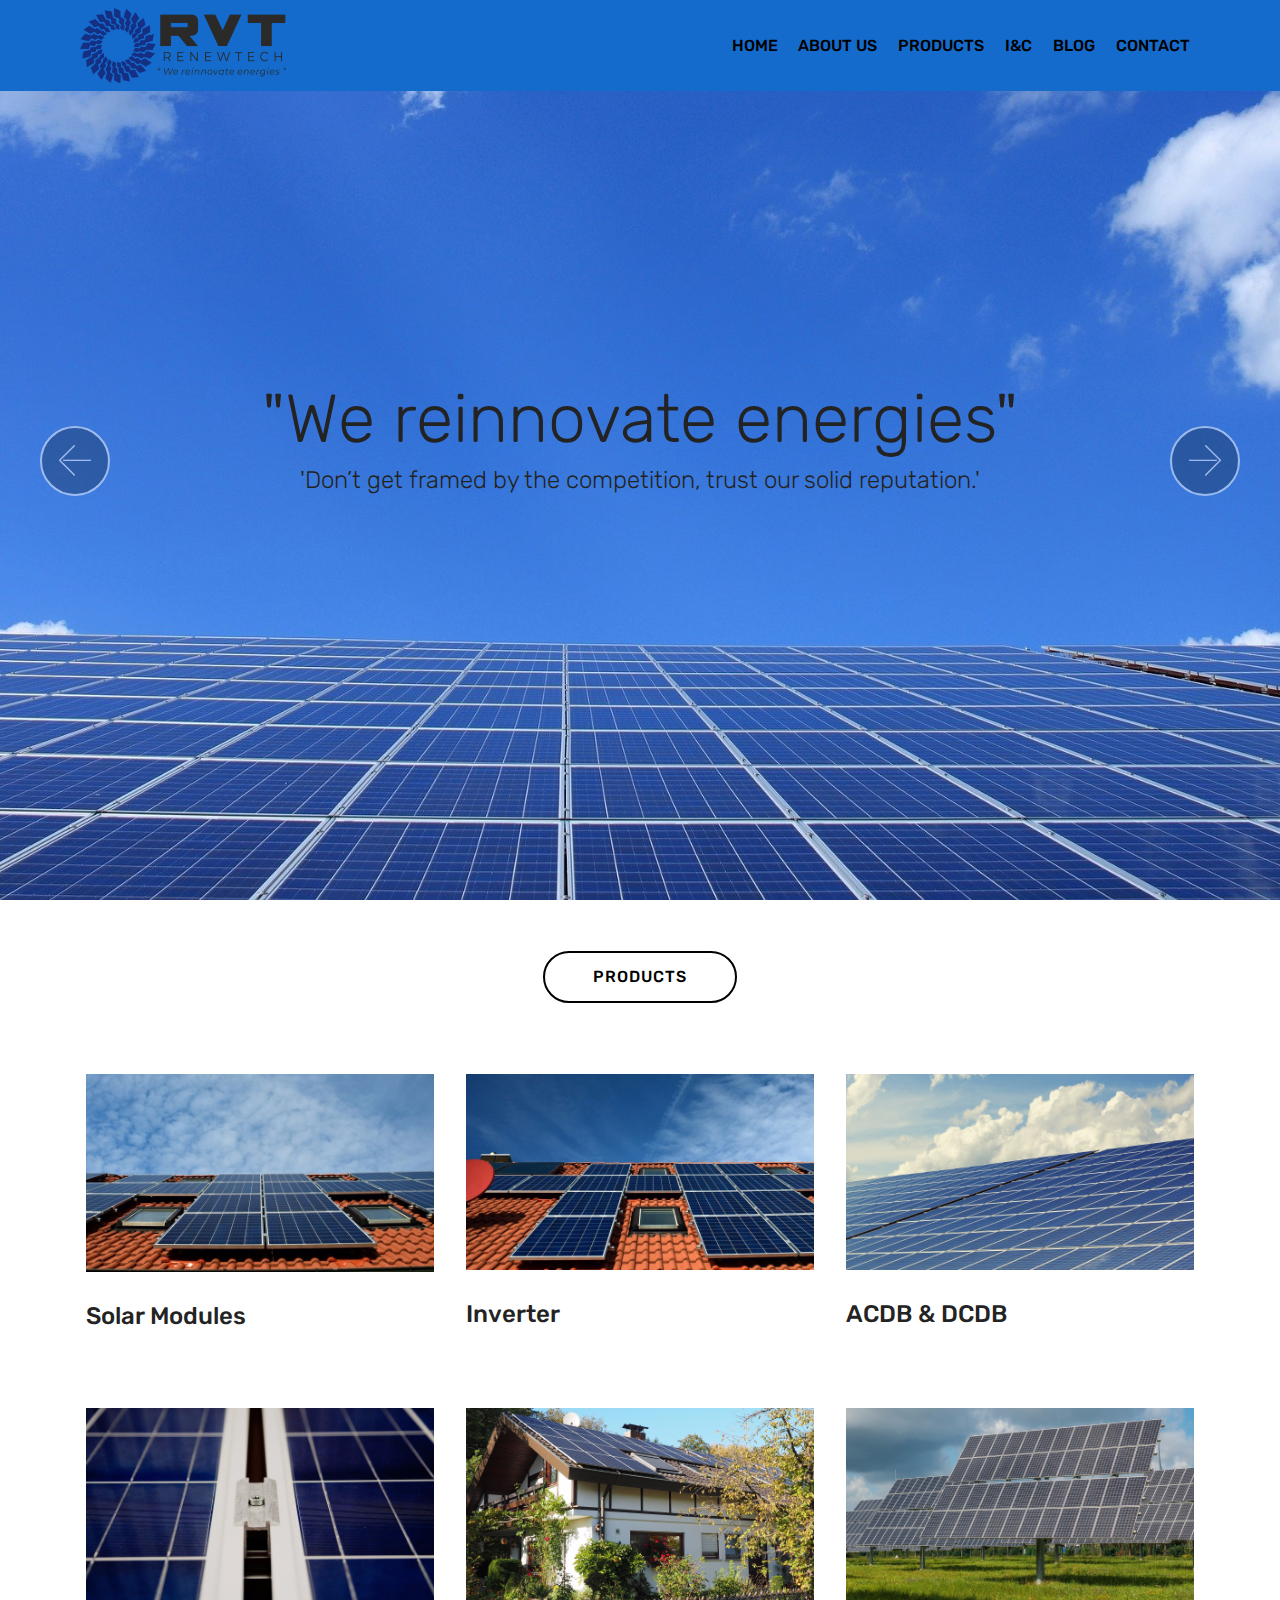
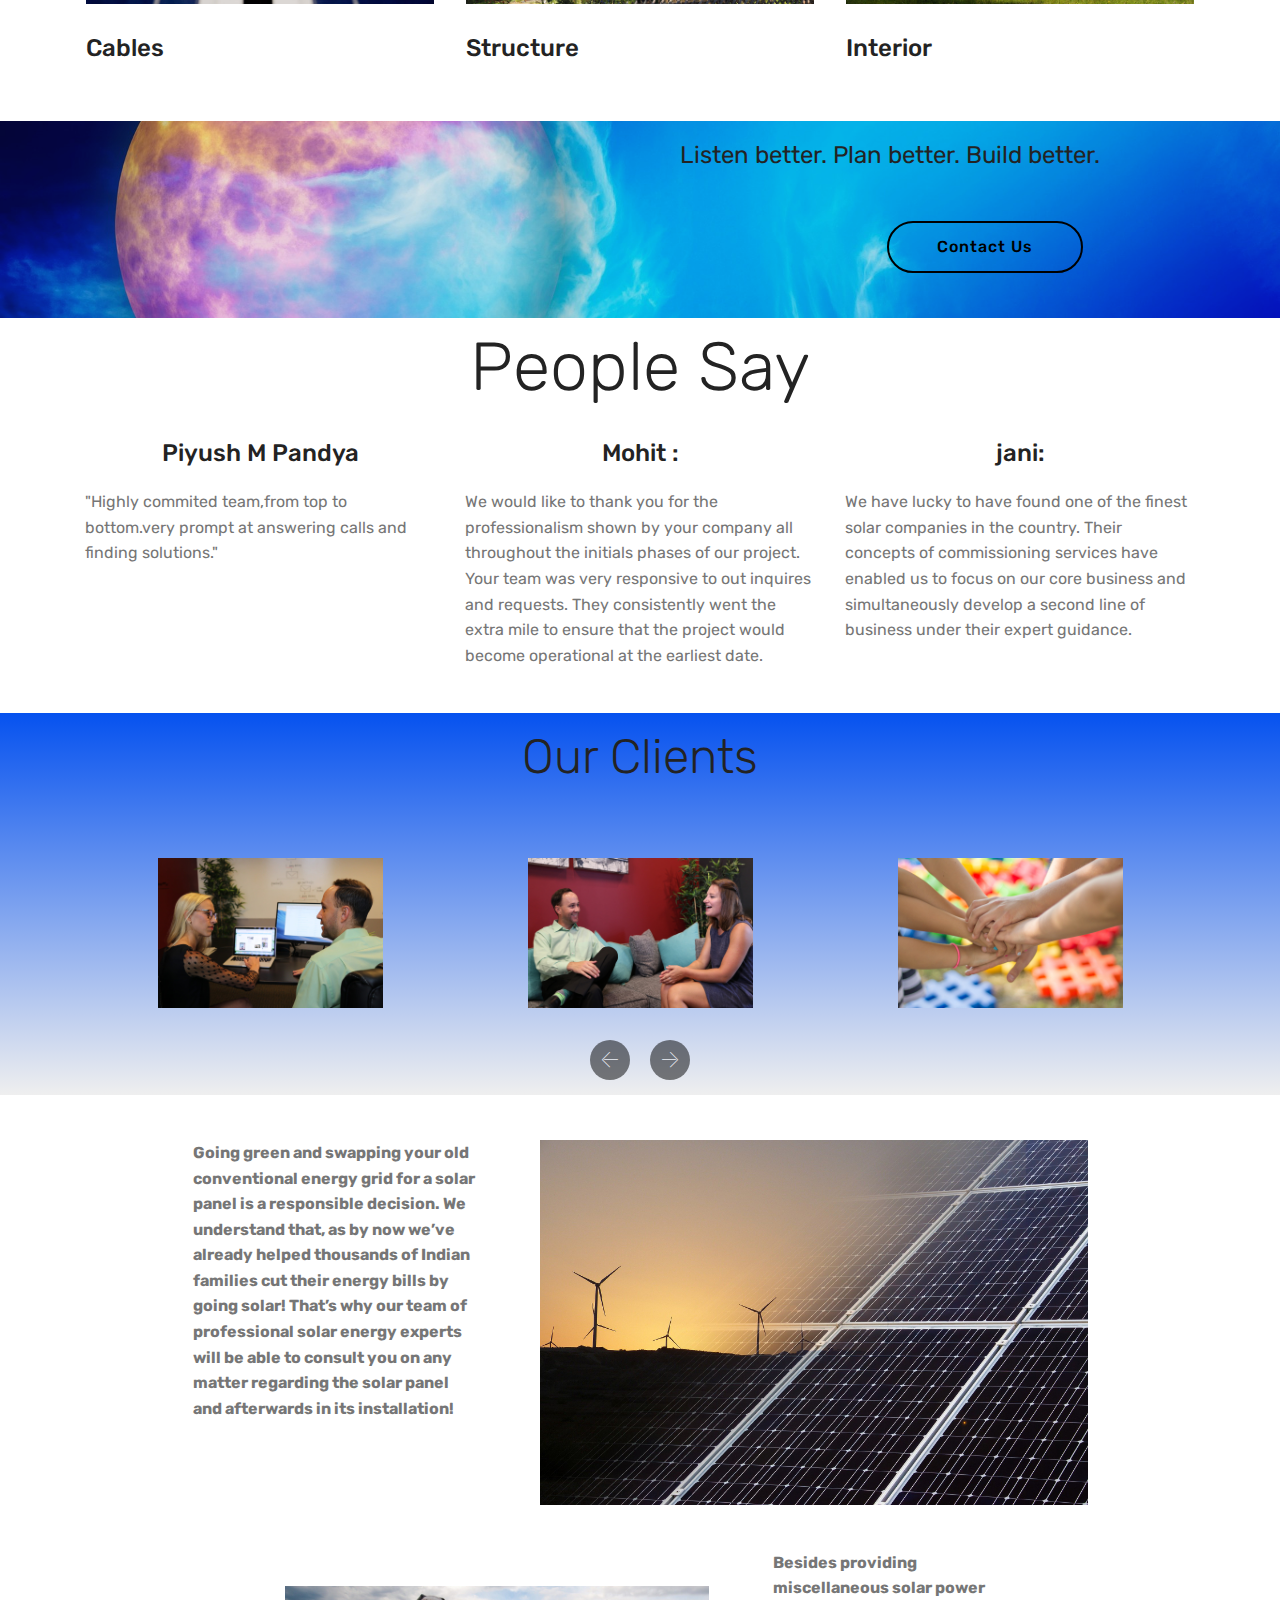
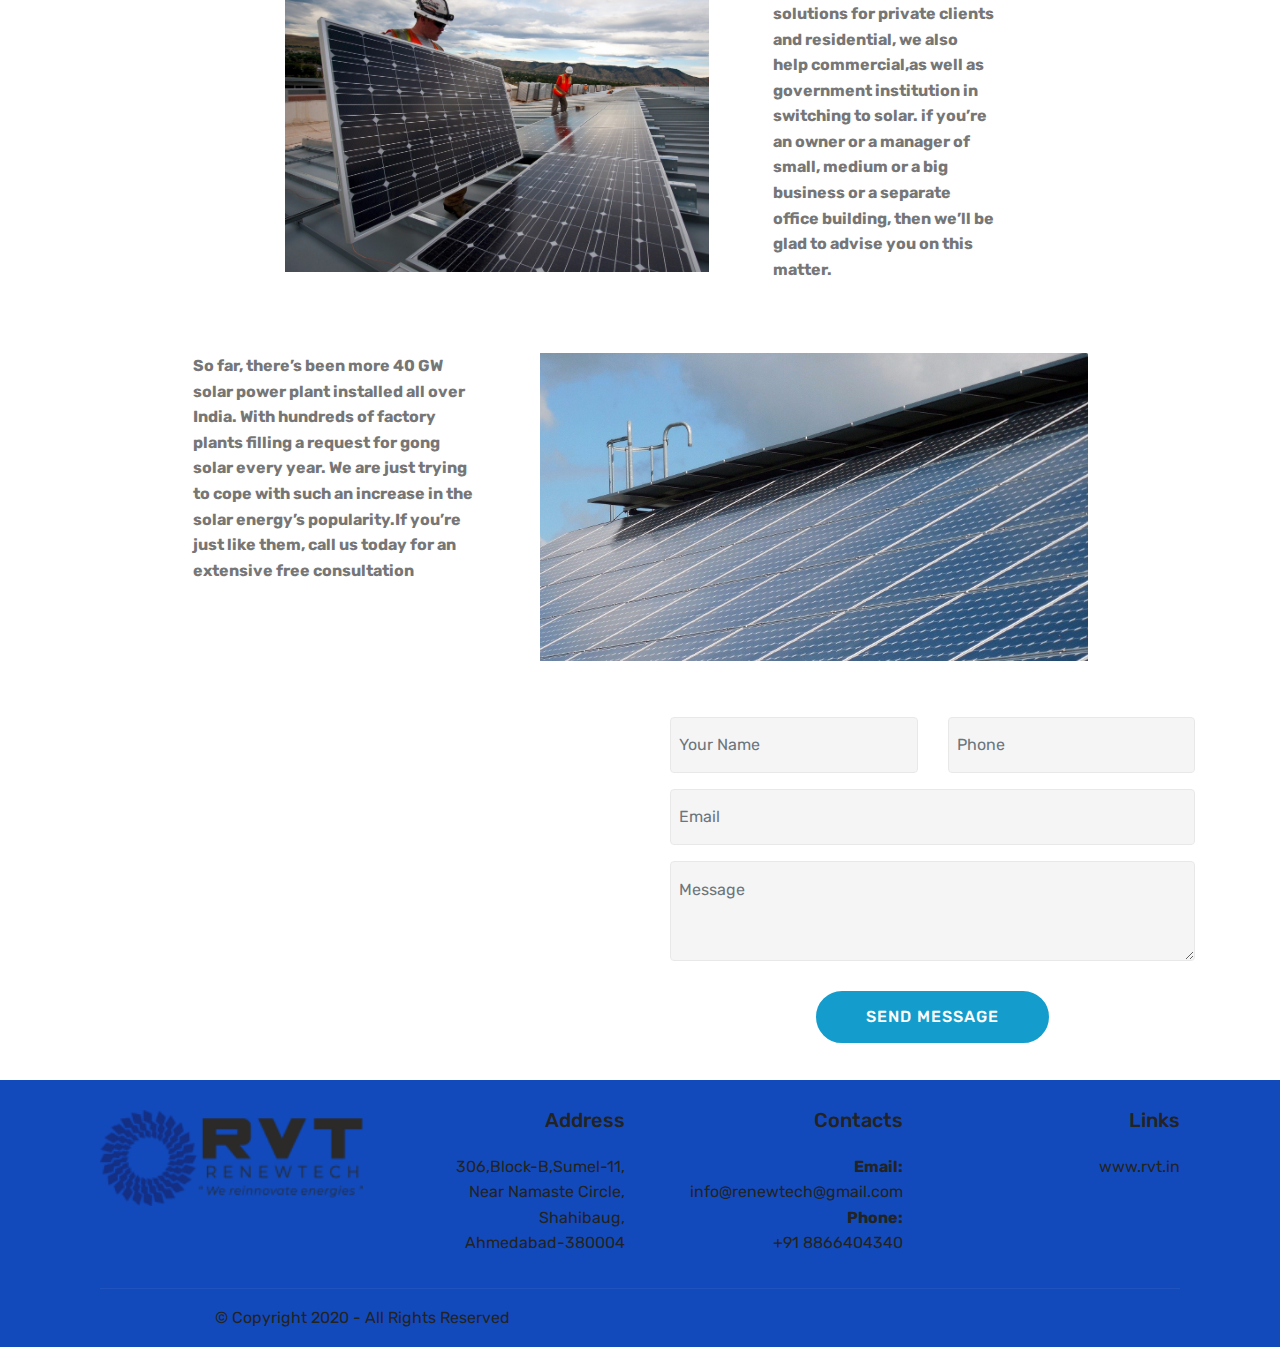
<file: index.html>
<!DOCTYPE html>
<html  >
<head>
  <!-- Site made with Mobirise Website Builder v4.12.4, https://mobirise.com -->
  <meta charset="UTF-8">
  <meta http-equiv="X-UA-Compatible" content="IE=edge">
  <meta name="generator" content="Mobirise v4.12.4, mobirise.com">
  <meta name="viewport" content="width=device-width, initial-scale=1, minimum-scale=1">
  <link rel="shortcut icon" href="assets/images/rvt-logo-kishan-408x150.png" type="image/x-icon">
  <meta name="description" content="">
  
  
  <title>Home</title>
  <link rel="stylesheet" href="assets/web/assets/mobirise-icons/mobirise-icons.css">
  <link rel="stylesheet" href="assets/bootstrap/css/bootstrap.min.css">
  <link rel="stylesheet" href="assets/bootstrap/css/bootstrap-grid.min.css">
  <link rel="stylesheet" href="assets/bootstrap/css/bootstrap-reboot.min.css">
  <link rel="stylesheet" href="assets/socicon/css/styles.css">
  <link rel="stylesheet" href="assets/dropdown/css/style.css">
  <link rel="stylesheet" href="assets/tether/tether.min.css">
  <link rel="stylesheet" href="assets/theme/css/style.css">
  <link rel="preload" as="style" href="assets/mobirise/css/mbr-additional.css"><link rel="stylesheet" href="assets/mobirise/css/mbr-additional.css" type="text/css">
  
  
  
</head>
<body>
  <section class="menu cid-sdyHCKjpAr" once="menu" id="menu1-0">

    

    <nav class="navbar navbar-expand beta-menu navbar-dropdown align-items-center navbar-fixed-top navbar-toggleable-sm">
        <button class="navbar-toggler navbar-toggler-right" type="button" data-toggle="collapse" data-target="#navbarSupportedContent" aria-controls="navbarSupportedContent" aria-expanded="false" aria-label="Toggle navigation">
            <div class="hamburger">
                <span></span>
                <span></span>
                <span></span>
                <span></span>
            </div>
        </button>
        <div class="menu-logo">
            <div class="navbar-brand">
                <span class="navbar-logo">
                    <a href="index.html#header2-2">
                         <img src="assets/images/rvt-logo-kishan-408x150.png" alt="Mobirise" title="" style="height: 4.7rem;">
                    </a>
                </span>
                
            </div>
        </div>
        <div class="collapse navbar-collapse" id="navbarSupportedContent">
            <ul class="navbar-nav nav-dropdown nav-right" data-app-modern-menu="true"><li class="nav-item">
                    <a class="nav-link link text-black display-7" href="index.html#header2-2">
                        
                        HOME</a>
                </li><li class="nav-item"><a class="nav-link link text-black display-7" href="page1.html#content5-1c">
                        
                        ABOUT US</a></li><li class="nav-item"><a class="nav-link link text-black display-7" href="page6.html" aria-expanded="false">PRODUCTS</a></li>
                <li class="nav-item">
                    <a class="nav-link link text-black display-7" href="page5.html">I&amp;C</a>
                </li><li class="nav-item"><a class="nav-link link text-black display-7" href="page3.html">BLOG</a></li><li class="nav-item"><a class="nav-link link text-black display-7" href="page4.html#form4-z">CONTACT</a></li></ul>
            
        </div>
    </nav>
</section>

<section class="engine"><a href="https://mobirise.info/z">best free html templates</a></section><section class="carousel slide cid-sj8xkAru54" data-interval="false" id="slider1-22">

    

    <div class="full-screen"><div class="mbr-slider slide carousel" data-keyboard="false" data-ride="carousel" data-interval="3000" data-pause="true"><div class="carousel-inner" role="listbox"><div class="carousel-item slider-fullscreen-image active" data-bg-video-slide="false" style="background-image: url(assets/images/mbr-2.jpg);"><div class="container container-slide"><div class="image_wrapper"><img src="assets/images/mbr-2.jpg" alt="" title=""><div class="carousel-caption justify-content-center"><div class="col-10 align-right"><h2 class="mbr-fonts-style display-1">"We reinnovate energies"</h2><p class="lead mbr-text mbr-fonts-style display-5">'Don’t get framed by the competition, trust our solid reputation.'</p></div></div></div></div></div><div class="carousel-item slider-fullscreen-image" data-bg-video-slide="false" style="background-image: url(assets/images/background2.jpg);"><div class="container container-slide"><div class="image_wrapper"><div class="mbr-overlay" style="background-color: rgb(178, 204, 210);"></div><img src="assets/images/background2.jpg" alt="" title=""><div class="carousel-caption justify-content-center"><div class="col-10 align-right"><h2 class="mbr-fonts-style display-1">"We reinnovate energies"</h2><p class="lead mbr-text mbr-fonts-style display-5">'Don’t get framed by the competition, trust our solid reputation.'</p></div></div></div></div></div><div class="carousel-item slider-fullscreen-image" data-bg-video-slide="false" style="background-image: url(assets/images/mbr.jpg);"><div class="container container-slide"><div class="image_wrapper"><img src="assets/images/mbr.jpg" alt="" title=""><div class="carousel-caption justify-content-center"><div class="col-10 align-center"><h2 class="mbr-fonts-style display-1">"We reinnovate energies"</h2><p class="lead mbr-text mbr-fonts-style display-5">'Don’t get framed by the competition, trust our solid reputation.'</p><div class="mbr-section-btn" buttons="0"><a class="btn display-4 btn-black" href="page1.html">About Us</a> </div></div></div></div></div></div></div><a data-app-prevent-settings="" class="carousel-control carousel-control-prev" role="button" data-slide="prev" href="#slider1-22"><span aria-hidden="true" class="mbri-left mbr-iconfont"></span><span class="sr-only">Previous</span></a><a data-app-prevent-settings="" class="carousel-control carousel-control-next" role="button" data-slide="next" href="#slider1-22"><span aria-hidden="true" class="mbri-right mbr-iconfont"></span><span class="sr-only">Next</span></a></div></div>

</section>

<section class="mbr-section content8 cid-sjdF4anXjC" id="content8-29">

    

    <div class="container">
        <div class="media-container-row title">
            <div class="col-12 col-md-8">
                <div class="mbr-section-btn align-center"><a class="btn btn-black-outline display-4" href="page6.html">PRODUCTS</a></div>
            </div>
        </div>
    </div>
</section>

<section class="services1 cid-sdyM8jndzZ" id="services1-3">
    <!---->
    
    <!---->
    <!--Overlay-->
    
    <!--Container-->
    <div class="container">
        <div class="row justify-content-center">
            <!--Titles-->
            <div class="title pb-5 col-12">
                
                
            </div>
            <!--Card-1-->
            <div class="card col-12 col-md-6 p-3 col-lg-4">
                <div class="card-wrapper">
                    <div class="card-img">
                        <img src="assets/images/mbr-1.jpeg" alt="Mobirise" title="">
                    </div>
                    <div class="card-box">
                        <h4 class="card-title mbr-fonts-style display-5">Solar Modules</h4>
                        
                        <!--Btn-->
                        
                    </div>
                </div>
            </div>
            <!--Card-2-->
            <div class="card col-12 col-md-6 p-3 col-lg-4">
                <div class="card-wrapper">
                    <div class="card-img">
                        <img src="assets/images/mbr-2.jpeg" alt="Mobirise" title="">
                    </div>
                    <div class="card-box">
                        <h4 class="card-title mbr-fonts-style display-5">Inverter</h4>
                        
                        <!--Btn-->
                        
                    </div>
                </div>
            </div>
            <!--Card-3-->
            <div class="card col-12 col-md-6 p-3 col-lg-4 last-child">
                <div class="card-wrapper">
                    <div class="card-img">
                        <img src="assets/images/mbr-3.jpeg" alt="Mobirise" title="">
                    </div>
                    <div class="card-box">
                        <h4 class="card-title mbr-fonts-style display-5">ACDB &amp; DCDB</h4>
                        
                        <!--Btn-->
                        
                    </div>
                </div>
            </div>
            <!--Card-4-->
            
        </div>
    </div>
</section>

<section class="services1 cid-sdyOUypcG1" id="services1-4">
    <!---->
    
    <!---->
    <!--Overlay-->
    
    <!--Container-->
    <div class="container">
        <div class="row justify-content-center">
            <!--Titles-->
            <div class="title pb-5 col-12">
                
                
            </div>
            <!--Card-1-->
            <div class="card col-12 col-md-6 p-3 col-lg-4">
                <div class="card-wrapper">
                    <div class="card-img">
                        <img src="assets/images/mbr-4.jpeg" alt="Mobirise" title="">
                    </div>
                    <div class="card-box">
                        <h4 class="card-title mbr-fonts-style display-5">Cables</h4>
                        
                        <!--Btn-->
                        
                    </div>
                </div>
            </div>
            <!--Card-2-->
            <div class="card col-12 col-md-6 p-3 col-lg-4">
                <div class="card-wrapper">
                    <div class="card-img">
                        <img src="assets/images/mbr-5.jpeg" alt="Mobirise" title="">
                    </div>
                    <div class="card-box">
                        <h4 class="card-title mbr-fonts-style display-5">Structure</h4>
                        
                        <!--Btn-->
                        
                    </div>
                </div>
            </div>
            <!--Card-3-->
            <div class="card col-12 col-md-6 p-3 col-lg-4 last-child">
                <div class="card-wrapper">
                    <div class="card-img">
                        <img src="assets/images/mbr-6.jpeg" alt="Mobirise" title="">
                    </div>
                    <div class="card-box">
                        <h4 class="card-title mbr-fonts-style display-5">Interior</h4>
                        
                        <!--Btn-->
                        
                    </div>
                </div>
            </div>
            <!--Card-4-->
            
        </div>
    </div>
</section>

<section class="mbr-section info3 cid-sdyQNWin6a" id="info3-5">

    

    <div class="mbr-overlay" style="opacity: 0.1; background-color: rgb(35, 35, 35);">
    </div>

    <div class="container">
        <div class="row justify-content-center">
            <div class="media-container-column title col-12 col-md-10">
                
                
                <p class="mbr-text align-left mbr-white mbr-fonts-style display-5">Listen better. Plan better. Build better.</p>
                <div class="mbr-section-btn align-left py-4"><a class="btn btn-black-outline display-4" href="page4.html#form4-z">Contact Us</a></div>
            </div>
        </div>
    </div>
</section>

<section class="mbr-section contacts2 cid-sdyRJyY4i3" id="contacts2-6">
    <!---->
    
    <!---->
    <!--Overlay-->
    
    <!--Container-->
    <div class="container">
        <div class="row">
            <!--Titles-->
            <div class="title col-12">
                <h2 class="align-left mbr-fonts-style display-1">
                    People Say</h2>
                
            </div>
            <div class="col-12">
                <div class="row justify-content-center">
                    <div class="col-12 col-md-4">
                        <div class="b b-adress">
                            <h5 class="align-left mbr-fonts-style m-0 display-5">Piyush M Pandya</h5>
                            <p class="mbr-text align-left mbr-fonts-style display-7">"Highly commited team,from top to bottom.very prompt at answering calls and finding solutions."</p>
                        </div>
                    </div>
                    <div class="col-12 col-md-4">
                        <div class="b b-phone">
                            <h5 class="align-left mbr-fonts-style m-0 display-5">Mohit :</h5>
                            <p class="mbr-text align-left mbr-fonts-style display-7">
                                We would like to thank you for the professionalism shown by your company all throughout the initials phases of our project. Your team was very responsive to out inquires and requests. They consistently went the extra mile to ensure that the project would become operational at the earliest date.
                            </p>
                        </div>
                    </div>
                    <div class="col-12 col-md-4">
                        <div class="b b-mail">
                            <h5 class="align-left mbr-fonts-style m-0 display-5">
                                jani:
                            </h5>
                            <p class="mbr-text align-left mbr-fonts-style display-7">
                                We have lucky to have found one of the finest solar companies in the country. Their concepts of commissioning services have enabled us to focus on our core business and simultaneously develop a second line of business under their expert guidance.
                            </p>
                        </div>
                    </div>
                </div>
            </div>
        </div>
    </div>
</section>

<section class="clients cid-sdySBirPfb" data-interval="false" id="clients-7">
      

    
        <div class="container mb-5">
            <div class="media-container-row">
                <div class="col-12 align-center">
                    <h2 class="mbr-section-title pb-3 mbr-fonts-style display-2">
                        Our Clients
                    </h2>
                    
                </div>
            </div>
        </div>

    <div class="container">
        <div class="carousel slide" role="listbox" data-pause="true" data-keyboard="false" data-ride="carousel" data-interval="5000">
            <div class="carousel-inner" data-visible="3">
                
                
                
                
                
            <div class="carousel-item ">
                    <div class="media-container-row">
                        <div class="col-md-12">
                            <div class="wrap-img ">
                                <img src="assets/images/mbr-4.jpg" class="img-responsive clients-img" alt="" title="">
                            </div>
                        </div>
                    </div>
                </div><div class="carousel-item ">
                    <div class="media-container-row">
                        <div class="col-md-12">
                            <div class="wrap-img ">
                                <img src="assets/images/mbr-5.jpg" class="img-responsive clients-img" alt="" title="">
                            </div>
                        </div>
                    </div>
                </div><div class="carousel-item ">
                    <div class="media-container-row">
                        <div class="col-md-12">
                            <div class="wrap-img ">
                                <img src="assets/images/mbr-6.jpg" class="img-responsive clients-img" alt="" title="">
                            </div>
                        </div>
                    </div>
                </div><div class="carousel-item ">
                    <div class="media-container-row">
                        <div class="col-md-12">
                            <div class="wrap-img ">
                                <img src="assets/images/mbr-7.jpeg" class="img-responsive clients-img" alt="" title="">
                            </div>
                        </div>
                    </div>
                </div></div>
            <div class="carousel-controls">
                <a data-app-prevent-settings="" class="carousel-control carousel-control-prev" role="button" data-slide="prev">
                    <span aria-hidden="true" class="mbri-left mbr-iconfont"></span>
                    <span class="sr-only">Previous</span>
                </a>
                <a data-app-prevent-settings="" class="carousel-control carousel-control-next" role="button" data-slide="next">
                    <span aria-hidden="true" class="mbri-right mbr-iconfont"></span>
                    <span class="sr-only">Next</span>
                </a>
            </div>
        </div>
    </div>
</section>

<section class="mbr-section content7 cid-sdyUxnZwm2" id="content7-8">
          
    

    <div class="container">
        <div class="media-container-row">
            <div class="col-12 col-md-10">
                <div class="media-container-row">
                    <div class="media-content">
                        <div class="mbr-section-text">
                            <p class="mbr-text align-right mb-0 mbr-fonts-style display-7"><strong>Going green and swapping your old conventional energy grid for a solar panel is a responsible decision. We understand that, as by now we’ve already helped thousands of Indian families cut their energy bills by going solar! That’s why our team of professional solar energy experts will be able to consult you on any matter regarding the solar panel and afterwards in its installation!</strong></p>
                        </div>
                    </div>
                    <div class="mbr-figure" style="width: 200%;">
                     <img src="assets/images/mbr-7.jpg" alt="Mobirise" title="">  
                    </div>
                </div>
            </div>
        </div>
    </div>
</section>

<section class="mbr-section content6 cid-sdyUxRaAe3" id="content6-9">
    
     
    
    <div class="container">
        <div class="media-container-row">
            <div class="col-12 col-md-8">
                <div class="media-container-row">
                    <div class="mbr-figure" style="width: 200%;">
                      <img src="assets/images/mbr-8.jpg" alt="Mobirise" title="">  
                    </div>
                    <div class="media-content">
                        <div class="mbr-section-text">
                            <p class="mbr-text mb-0 mbr-fonts-style display-7"><strong>Besides providing miscellaneous solar power solutions for private clients and residential, we also help commercial,as well as government institution in switching to solar. if you’re an owner or a manager of small, medium or a big business or a separate office building, then we’ll be glad to advise you on this matter.<br></strong>
<br></p>
                        </div>
                    </div>
                </div>
            </div>
        </div>
    </div>
</section>

<section class="mbr-section content7 cid-sdyUye7aCs" id="content7-a">
          
    

    <div class="container">
        <div class="media-container-row">
            <div class="col-12 col-md-10">
                <div class="media-container-row">
                    <div class="media-content">
                        <div class="mbr-section-text">
                            <p class="mbr-text align-right mb-0 mbr-fonts-style display-7"><strong>So far, there’s been more 40 GW solar power plant installed all over India. With hundreds of factory plants filling a request for gong solar every year. We are just trying to cope with such an increase in the solar energy’s popularity.If you’re just like them, call us today for an extensive free consultation
<br></strong>
<br></p>
                        </div>
                    </div>
                    <div class="mbr-figure" style="width: 200%;">
                     <img src="assets/images/mbr-9.jpeg" alt="Mobirise" title="">  
                    </div>
                </div>
            </div>
        </div>
    </div>
</section>

<section class="mbr-section form4 cid-sdyWGC6Oy9" id="form4-b">

    

    
    <div class="container">
        <div class="row">
            <div class="col-md-6">
                <div class="google-map"><iframe frameborder="0" style="border:0" src="https://www.google.com/maps/embed/v1/place?key=AIzaSyCNveGQ9bfpKFwWzQLLftrR9hNiHwdqQG8&amp;q=place_id:ChIJb0u77GqEXjkRu49WErTL-ek" allowfullscreen=""></iframe></div>
            </div>
            <div class="col-md-6">
                
                <div>
                    <div class="icon-block pb-3 align-left">
                        
                        
                    </div>
                    
                </div>
                <div data-form-type="formoid">
                    <!---Formbuilder Form--->
                    <form action="https://mobirise.com/" method="POST" class="mbr-form form-with-styler" data-form-title="Mobirise Form"><input type="hidden" name="email" data-form-email="true" value="JEQkgH6QsjsA4r7J3/FMVG76nMNX11NmBOsOrehW7H6hcLGYJ5rLhn9aR5VOEnuiU3Mel+mrzsMDBdNtQv04YgbZdhYRaUFRvLAwuJ4Gqli9h6UMOvMREw90ljTaz8cX">
                        <div class="row">
                            <div hidden="hidden" data-form-alert="" class="alert alert-success col-12">Thanks for filling out the form!</div>
                            <div hidden="hidden" data-form-alert-danger="" class="alert alert-danger col-12">
                            </div>
                        </div>
                        <div class="dragArea row">
                            <div class="col-md-6  form-group" data-for="name">
                                <input type="text" name="name" placeholder="Your Name" data-form-field="Name" required="required" class="form-control input display-7" id="name-form4-b">
                            </div>
                            <div class="col-md-6  form-group" data-for="phone">
                                <input type="text" name="phone" placeholder="Phone" data-form-field="Phone" required="required" class="form-control input display-7" id="phone-form4-b">
                            </div>
                            <div data-for="email" class="col-md-12  form-group">
                                <input type="text" name="email" placeholder="Email" data-form-field="Email" class="form-control input display-7" required="required" id="email-form4-b">
                            </div>
                            <div data-for="message" class="col-md-12  form-group">
                                <textarea name="message" placeholder="Message" data-form-field="Message" class="form-control input display-7" id="message-form4-b"></textarea>
                            </div>
                            <div class="col-md-12 input-group-btn  mt-2 align-center"><button type="submit" class="btn btn-primary btn-form display-4">SEND MESSAGE</button></div>
                        </div>
                    </form><!---Formbuilder Form--->
                </div>
            </div>
        </div>
    </div>
</section>

<section class="cid-sdyYhiCmug" id="footer1-c">

    

    

    <div class="container">
        <div class="media-container-row content text-white">
            <div class="col-12 col-md-3">
                <div class="media-wrap">
                    <a href="index.html#header2-2">
                        <img src="assets/images/rvt-logo-kishan-192x70.png" alt="Mobirise" title="">
                    </a>
                </div>
            </div>
            <div class="col-12 col-md-3 mbr-fonts-style display-7">
                <h5 class="pb-3">
                    Address
                </h5>
                <p class="mbr-text">306,Block-B,Sumel-11,<br>Near Namaste Circle,<br>Shahibaug,<br>Ahmedabad-380004</p>
            </div>
            <div class="col-12 col-md-3 mbr-fonts-style display-7">
                <h5 class="pb-3">
                    Contacts
                </h5>
                <p class="mbr-text"><strong>
                    Email:</strong><strong><br></strong>info@renewtech@gmail.com<br><strong>Phone:</strong> <br>+91 8866404340<br></p>
            </div>
            <div class="col-12 col-md-3 mbr-fonts-style display-7">
                <h5 class="pb-3">
                    Links
                </h5>
                <p class="mbr-text">www.rvt.in</p>
            </div>
        </div>
        <div class="footer-lower">
            <div class="media-container-row">
                <div class="col-sm-12">
                    <hr>
                </div>
            </div>
            <div class="media-container-row mbr-white">
                <div class="col-sm-6 copyright">
                    <p class="mbr-text mbr-fonts-style display-7">
                        © Copyright 2020 - All Rights Reserved
                    </p>
                </div>
                <div class="col-md-6">
                    
                </div>
            </div>
        </div>
    </div>
</section>


  <script src="assets/web/assets/jquery/jquery.min.js"></script>
  <script src="assets/popper/popper.min.js"></script>
  <script src="assets/bootstrap/js/bootstrap.min.js"></script>
  <script src="assets/smoothscroll/smooth-scroll.js"></script>
  <script src="assets/dropdown/js/nav-dropdown.js"></script>
  <script src="assets/dropdown/js/navbar-dropdown.js"></script>
  <script src="assets/touchswipe/jquery.touch-swipe.min.js"></script>
  <script src="assets/ytplayer/jquery.mb.ytplayer.min.js"></script>
  <script src="assets/vimeoplayer/jquery.mb.vimeo_player.js"></script>
  <script src="assets/tether/tether.min.js"></script>
  <script src="assets/bootstrapcarouselswipe/bootstrap-carousel-swipe.js"></script>
  <script src="assets/mbr-clients-slider/mbr-clients-slider.js"></script>
  <script src="assets/theme/js/script.js"></script>
  <script src="assets/slidervideo/script.js"></script>
  <script src="assets/formoid/formoid.min.js"></script>
  
  
</body>
</html>
</file>
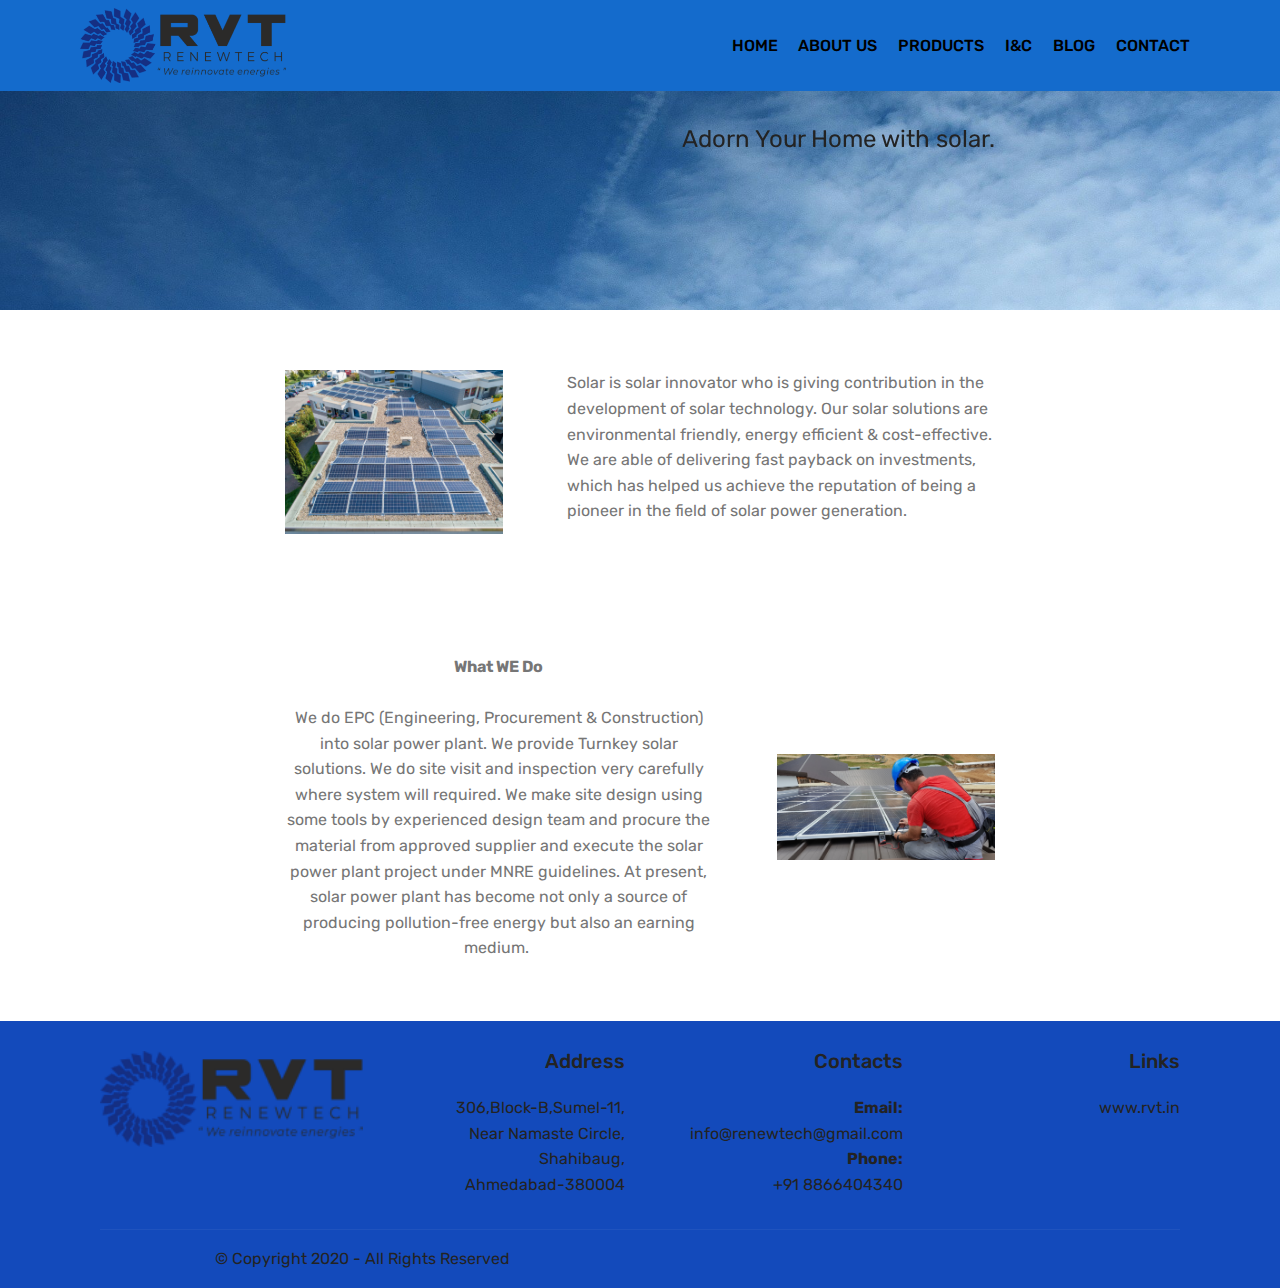
<file: page1.html>
<!DOCTYPE html>
<html  >
<head>
  <!-- Site made with Mobirise Website Builder v4.12.4, https://mobirise.com -->
  <meta charset="UTF-8">
  <meta http-equiv="X-UA-Compatible" content="IE=edge">
  <meta name="generator" content="Mobirise v4.12.4, mobirise.com">
  <meta name="viewport" content="width=device-width, initial-scale=1, minimum-scale=1">
  <link rel="shortcut icon" href="assets/images/rvt-logo-kishan-408x150.png" type="image/x-icon">
  <meta name="description" content="Website Builder Description">
  
  
  <title>About Us</title>
  <link rel="stylesheet" href="assets/web/assets/mobirise-icons/mobirise-icons.css">
  <link rel="stylesheet" href="assets/bootstrap/css/bootstrap.min.css">
  <link rel="stylesheet" href="assets/bootstrap/css/bootstrap-grid.min.css">
  <link rel="stylesheet" href="assets/bootstrap/css/bootstrap-reboot.min.css">
  <link rel="stylesheet" href="assets/socicon/css/styles.css">
  <link rel="stylesheet" href="assets/tether/tether.min.css">
  <link rel="stylesheet" href="assets/dropdown/css/style.css">
  <link rel="stylesheet" href="assets/theme/css/style.css">
  <link rel="preload" as="style" href="assets/mobirise/css/mbr-additional.css"><link rel="stylesheet" href="assets/mobirise/css/mbr-additional.css" type="text/css">
  
  
  
</head>
<body>
  <section class="menu cid-sdyHCKjpAr" once="menu" id="menu1-o">

    

    <nav class="navbar navbar-expand beta-menu navbar-dropdown align-items-center navbar-fixed-top navbar-toggleable-sm">
        <button class="navbar-toggler navbar-toggler-right" type="button" data-toggle="collapse" data-target="#navbarSupportedContent" aria-controls="navbarSupportedContent" aria-expanded="false" aria-label="Toggle navigation">
            <div class="hamburger">
                <span></span>
                <span></span>
                <span></span>
                <span></span>
            </div>
        </button>
        <div class="menu-logo">
            <div class="navbar-brand">
                <span class="navbar-logo">
                    <a href="index.html#header2-2">
                         <img src="assets/images/rvt-logo-kishan-408x150.png" alt="Mobirise" title="" style="height: 4.7rem;">
                    </a>
                </span>
                
            </div>
        </div>
        <div class="collapse navbar-collapse" id="navbarSupportedContent">
            <ul class="navbar-nav nav-dropdown nav-right" data-app-modern-menu="true"><li class="nav-item">
                    <a class="nav-link link text-black display-7" href="index.html#header2-2">
                        
                        HOME</a>
                </li><li class="nav-item"><a class="nav-link link text-black display-7" href="page1.html#content5-1c">
                        
                        ABOUT US</a></li><li class="nav-item"><a class="nav-link link text-black display-7" href="page6.html" aria-expanded="false">PRODUCTS</a></li>
                <li class="nav-item">
                    <a class="nav-link link text-black display-7" href="page5.html">I&amp;C</a>
                </li><li class="nav-item"><a class="nav-link link text-black display-7" href="page3.html">BLOG</a></li><li class="nav-item"><a class="nav-link link text-black display-7" href="page4.html#form4-z">CONTACT</a></li></ul>
            
        </div>
    </nav>
</section>

<section class="engine"><a href="https://mobirise.info/j">website templates</a></section><section class="mbr-section content5 cid-sdAk6kAF2J mbr-parallax-background" id="content5-1c">

    

    

    <div class="container">
        <div class="media-container-row">
            <div class="title col-12 col-md-8">
                
                
                <p class="mbr-text align-center mbr-white pb-3 mbr-fonts-style display-5">
                    Adorn Your Home with solar.
                </p>
                
            </div>
        </div>
    </div>
</section>

<section class="mbr-section content6 cid-sdAk8kRMQl" id="content6-1d">
    
     
    
    <div class="container">
        <div class="media-container-row">
            <div class="col-12 col-md-8">
                <div class="media-container-row">
                    <div class="mbr-figure" style="width: 60%;">
                      <img src="assets/images/mbr-14.jpg" alt="Mobirise" title="">  
                    </div>
                    <div class="media-content">
                        <div class="mbr-section-text">
                            <p class="mbr-text mb-0 mbr-fonts-style display-7">Solar is solar innovator who is giving contribution in the development of solar technology. Our solar solutions are environmental friendly, energy efficient &amp; cost-effective. We are able of delivering fast payback on investments, which has helped us achieve the reputation of being a pioneer in the field of solar power generation.</p>
                        </div>
                    </div>
                </div>
            </div>
        </div>
    </div>
</section>

<section class="mbr-section content7 cid-sdAk8QZgSS" id="content7-1e">
          
    

    <div class="container">
        <div class="media-container-row">
            <div class="col-12 col-md-8">
                <div class="media-container-row">
                    <div class="media-content">
                        <div class="mbr-section-text">
                            <p class="mbr-text align-right mb-0 mbr-fonts-style display-7">
                               <strong>What WE Do<br></strong><br>We do EPC (Engineering, Procurement &amp; Construction) into solar power plant. We provide Turnkey solar solutions. We do site visit and inspection very carefully where system will required. We make site design using some tools by experienced design team and procure the material from approved supplier and execute the solar power plant project under MNRE guidelines. At present, solar power plant has become not only a source of producing pollution-free energy but also an earning medium.&nbsp;<br></p>
                        </div>
                    </div>
                    <div class="mbr-figure" style="width: 60%;">
                     <img src="assets/images/mbr-15.jpg" alt="Mobirise" title="">  
                    </div>
                </div>
            </div>
        </div>
    </div>
</section>

<section class="cid-sj9kaI9rhe" id="footer1-27">

    

    

    <div class="container">
        <div class="media-container-row content text-white">
            <div class="col-12 col-md-3">
                <div class="media-wrap">
                    <a href="index.html#header2-2">
                        <img src="assets/images/rvt-logo-kishan-192x70.png" alt="Mobirise" title="">
                    </a>
                </div>
            </div>
            <div class="col-12 col-md-3 mbr-fonts-style display-7">
                <h5 class="pb-3">
                    Address
                </h5>
                <p class="mbr-text">306,Block-B,Sumel-11,<br>Near Namaste Circle,<br>Shahibaug,<br>Ahmedabad-380004</p>
            </div>
            <div class="col-12 col-md-3 mbr-fonts-style display-7">
                <h5 class="pb-3">
                    Contacts
                </h5>
                <p class="mbr-text"><strong>
                    Email:</strong><strong><br></strong>info@renewtech@gmail.com<br><strong>Phone:</strong> <br>+91 8866404340<br></p>
            </div>
            <div class="col-12 col-md-3 mbr-fonts-style display-7">
                <h5 class="pb-3">
                    Links
                </h5>
                <p class="mbr-text">www.rvt.in</p>
            </div>
        </div>
        <div class="footer-lower">
            <div class="media-container-row">
                <div class="col-sm-12">
                    <hr>
                </div>
            </div>
            <div class="media-container-row mbr-white">
                <div class="col-sm-6 copyright">
                    <p class="mbr-text mbr-fonts-style display-7">
                        © Copyright 2020 - All Rights Reserved
                    </p>
                </div>
                <div class="col-md-6">
                    
                </div>
            </div>
        </div>
    </div>
</section>


  <script src="assets/web/assets/jquery/jquery.min.js"></script>
  <script src="assets/popper/popper.min.js"></script>
  <script src="assets/bootstrap/js/bootstrap.min.js"></script>
  <script src="assets/tether/tether.min.js"></script>
  <script src="assets/dropdown/js/nav-dropdown.js"></script>
  <script src="assets/dropdown/js/navbar-dropdown.js"></script>
  <script src="assets/touchswipe/jquery.touch-swipe.min.js"></script>
  <script src="assets/parallax/jarallax.min.js"></script>
  <script src="assets/smoothscroll/smooth-scroll.js"></script>
  <script src="assets/theme/js/script.js"></script>
  
  
</body>
</html>
</file>
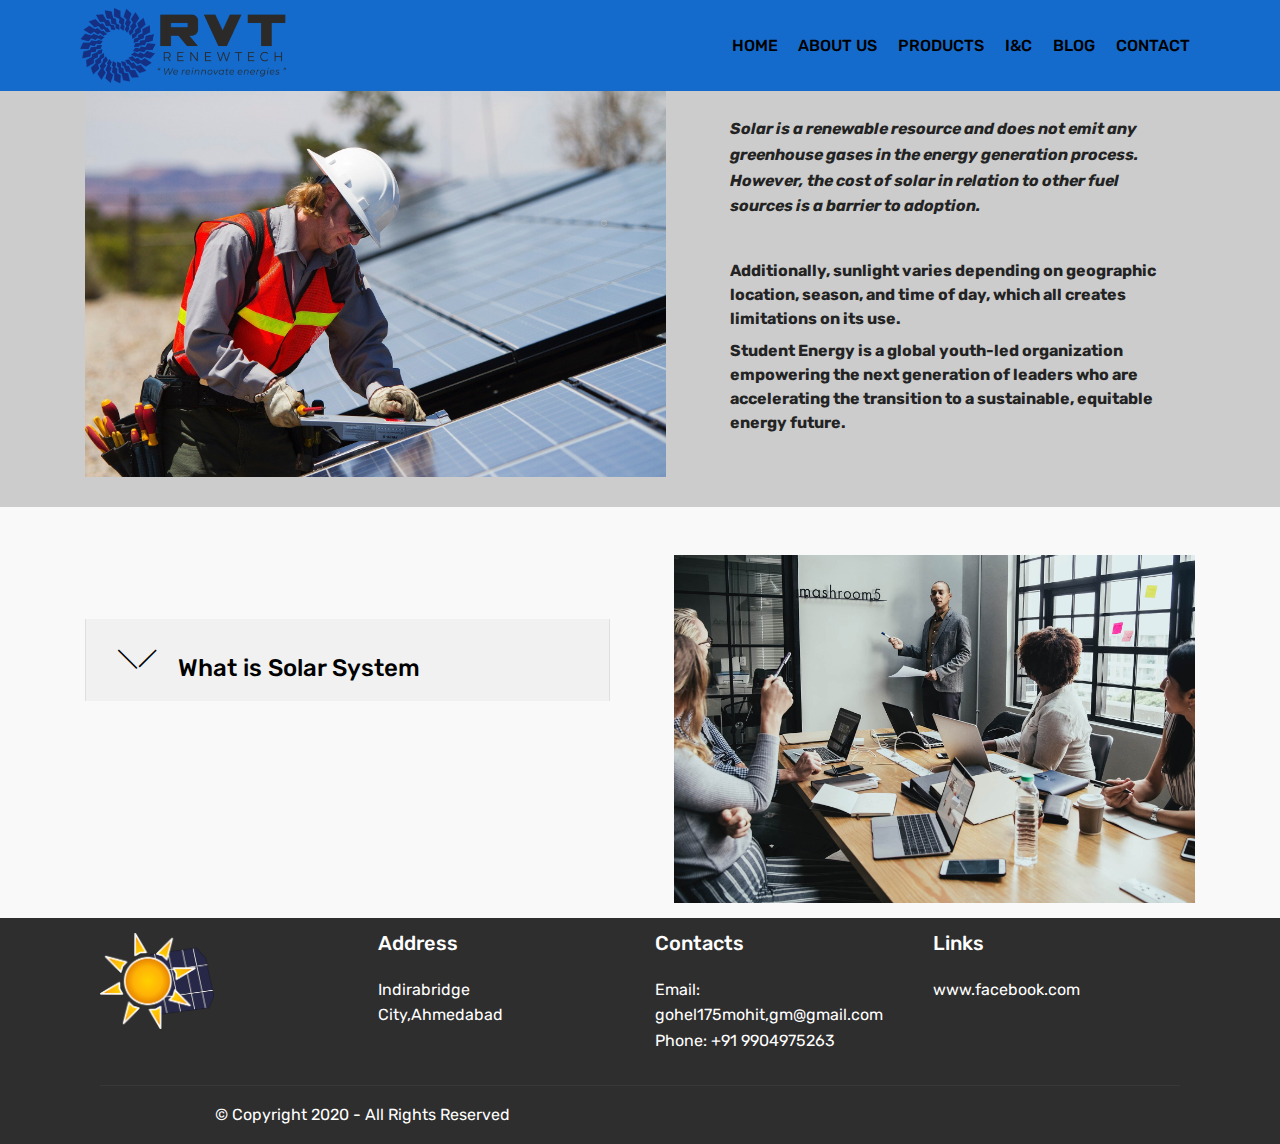
<file: page2.html>
<!DOCTYPE html>
<html  >
<head>
  <!-- Site made with Mobirise Website Builder v4.12.4, https://mobirise.com -->
  <meta charset="UTF-8">
  <meta http-equiv="X-UA-Compatible" content="IE=edge">
  <meta name="generator" content="Mobirise v4.12.4, mobirise.com">
  <meta name="viewport" content="width=device-width, initial-scale=1, minimum-scale=1">
  <link rel="shortcut icon" href="assets/images/rvt-logo-kishan-408x150.png" type="image/x-icon">
  <meta name="description" content="Web Creator Description">
  
  
  <title>extra</title>
  <link rel="stylesheet" href="assets/web/assets/mobirise-icons/mobirise-icons.css">
  <link rel="stylesheet" href="assets/bootstrap/css/bootstrap.min.css">
  <link rel="stylesheet" href="assets/bootstrap/css/bootstrap-grid.min.css">
  <link rel="stylesheet" href="assets/bootstrap/css/bootstrap-reboot.min.css">
  <link rel="stylesheet" href="assets/socicon/css/styles.css">
  <link rel="stylesheet" href="assets/tether/tether.min.css">
  <link rel="stylesheet" href="assets/dropdown/css/style.css">
  <link rel="stylesheet" href="assets/theme/css/style.css">
  <link rel="preload" as="style" href="assets/mobirise/css/mbr-additional.css"><link rel="stylesheet" href="assets/mobirise/css/mbr-additional.css" type="text/css">
  
  
  
</head>
<body>
  <section class="menu cid-sdyHCKjpAr" once="menu" id="menu1-q">

    

    <nav class="navbar navbar-expand beta-menu navbar-dropdown align-items-center navbar-fixed-top navbar-toggleable-sm">
        <button class="navbar-toggler navbar-toggler-right" type="button" data-toggle="collapse" data-target="#navbarSupportedContent" aria-controls="navbarSupportedContent" aria-expanded="false" aria-label="Toggle navigation">
            <div class="hamburger">
                <span></span>
                <span></span>
                <span></span>
                <span></span>
            </div>
        </button>
        <div class="menu-logo">
            <div class="navbar-brand">
                <span class="navbar-logo">
                    <a href="index.html#header2-2">
                         <img src="assets/images/rvt-logo-kishan-408x150.png" alt="Mobirise" title="" style="height: 4.7rem;">
                    </a>
                </span>
                
            </div>
        </div>
        <div class="collapse navbar-collapse" id="navbarSupportedContent">
            <ul class="navbar-nav nav-dropdown nav-right" data-app-modern-menu="true"><li class="nav-item">
                    <a class="nav-link link text-black display-7" href="index.html#header2-2">
                        
                        HOME</a>
                </li><li class="nav-item"><a class="nav-link link text-black display-7" href="page1.html#content5-1c">
                        
                        ABOUT US</a></li><li class="nav-item"><a class="nav-link link text-black display-7" href="page6.html" aria-expanded="false">PRODUCTS</a></li>
                <li class="nav-item">
                    <a class="nav-link link text-black display-7" href="page5.html">I&amp;C</a>
                </li><li class="nav-item"><a class="nav-link link text-black display-7" href="page3.html">BLOG</a></li><li class="nav-item"><a class="nav-link link text-black display-7" href="page4.html#form4-z">CONTACT</a></li></ul>
            
        </div>
    </nav>
</section>

<section class="engine"><a href="https://mobirise.info/s">free bootstrap themes</a></section><section class="testimonials2 cid-sdA6dLxeUb" id="testimonials2-19">

    

    

    <div class="container">
        <div class="media-container-row">
            <div class="mbr-figure pr-lg-5" style="width: 130%;">
              <img src="assets/images/mbr-11.jpg" alt="" title="">
            </div>
            <div class="media-content px-3 align-self-center mbr-white py-2">
                    <p class="mbr-text testimonial-text mbr-fonts-style display-7"><strong>
                       Solar is a renewable resource and does not emit any greenhouse gases in the energy generation process. However, the cost of solar in relation to other fuel sources is a barrier to adoption.
                    </strong></p>
                    <p class="mbr-author-name pt-4 mb-2 mbr-fonts-style display-7">Additionally, sunlight varies depending on geographic location, season, and time of day, which all creates limitations on its use.</p>
                    <p class="mbr-author-desc mbr-fonts-style display-7"><strong>Student Energy is a global youth-led organization empowering the next generation of leaders who are accelerating the transition to a sustainable, equitable energy future.</strong></p>
            </div>
        </div>
    </div>
</section>

<section class="accordion2 cid-sdA6IGMqUb" id="accordion2-1b">

    


    
    <div class="container">
        <div class="media-container-row pt-5">
            <div class="accordion-content">
                
                
                <div id="bootstrap-accordion_20" class="panel-group accordionStyles accordion pt-5 mt-3" role="tablist" aria-multiselectable="true">
                        <div class="card">
                            <div class="card-header" role="tab" id="headingOne">
                                <a role="button" class="collapsed panel-title text-black" data-toggle="collapse" data-core="" href="#collapse1_20" aria-expanded="false" aria-controls="collapse1">
                                    <h4 class="mbr-fonts-style display-5">
                                        <span class="sign mbr-iconfont mbri-arrow-down inactive"></span> What is Solar System</h4>
                                </a>
                            </div>
                            <div id="collapse1_20" class="panel-collapse noScroll collapse" role="tabpanel" aria-labelledby="headingOne" data-parent="#bootstrap-accordion_20">
                                <div class="panel-body p-4">
                                    <p class="mbr-fonts-style panel-text display-7">Solar energy is the most abundant, renewable energy source in the world. Solar energy systems refer to technologies that convert the sun’s heat or light to another form of energy for use<br>
There are two categories of technologies that harness solar energy, Solar Photovoltaics and Solar Thermal.
Solar Photovoltaic (or PV) is a technology that converts sunlight into direct current electricity by using semiconductors <br>. In contrast, Solar Thermal is a technology that utilizes the heat energy from the sun for heating or electricity production<br></p>
                                </div>
                            </div>
                        </div>
                
                        
                
                        
                
                        
                
                        
                
                        
                </div>
            </div>
            <div class="mbr-figure" style="width: 105%;">
                    <img src="assets/images/background8.jpg" alt="Mobirise">
            </div>
        </div>
    </div>
</section>

<section class="cid-sdA63xDGT5" id="footer1-18">

    

    

    <div class="container">
        <div class="media-container-row content text-white">
            <div class="col-12 col-md-3">
                <div class="media-wrap">
                    <a href="index.html#header2-2">
                        <img src="assets/images/mbr.png" alt="Mobirise" title="">
                    </a>
                </div>
            </div>
            <div class="col-12 col-md-3 mbr-fonts-style display-7">
                <h5 class="pb-3">
                    Address
                </h5>
                <p class="mbr-text">Indirabridge
<br>City,Ahmedabad</p>
            </div>
            <div class="col-12 col-md-3 mbr-fonts-style display-7">
                <h5 class="pb-3">
                    Contacts
                </h5>
                <p class="mbr-text">Email: gohel175mohit,gm@gmail.com
<br>Phone: +91 9904975263&nbsp;</p>
            </div>
            <div class="col-12 col-md-3 mbr-fonts-style display-7">
                <h5 class="pb-3">
                    Links
                </h5>
                <p class="mbr-text">www.facebook.com</p>
            </div>
        </div>
        <div class="footer-lower">
            <div class="media-container-row">
                <div class="col-sm-12">
                    <hr>
                </div>
            </div>
            <div class="media-container-row mbr-white">
                <div class="col-sm-6 copyright">
                    <p class="mbr-text mbr-fonts-style display-7">
                        © Copyright 2020 - All Rights Reserved
                    </p>
                </div>
                <div class="col-md-6">
                    
                </div>
            </div>
        </div>
    </div>
</section>


  <script src="assets/web/assets/jquery/jquery.min.js"></script>
  <script src="assets/popper/popper.min.js"></script>
  <script src="assets/bootstrap/js/bootstrap.min.js"></script>
  <script src="assets/tether/tether.min.js"></script>
  <script src="assets/dropdown/js/nav-dropdown.js"></script>
  <script src="assets/dropdown/js/navbar-dropdown.js"></script>
  <script src="assets/touchswipe/jquery.touch-swipe.min.js"></script>
  <script src="assets/mbr-switch-arrow/mbr-switch-arrow.js"></script>
  <script src="assets/smoothscroll/smooth-scroll.js"></script>
  <script src="assets/theme/js/script.js"></script>
  
  
</body>
</html>
</file>
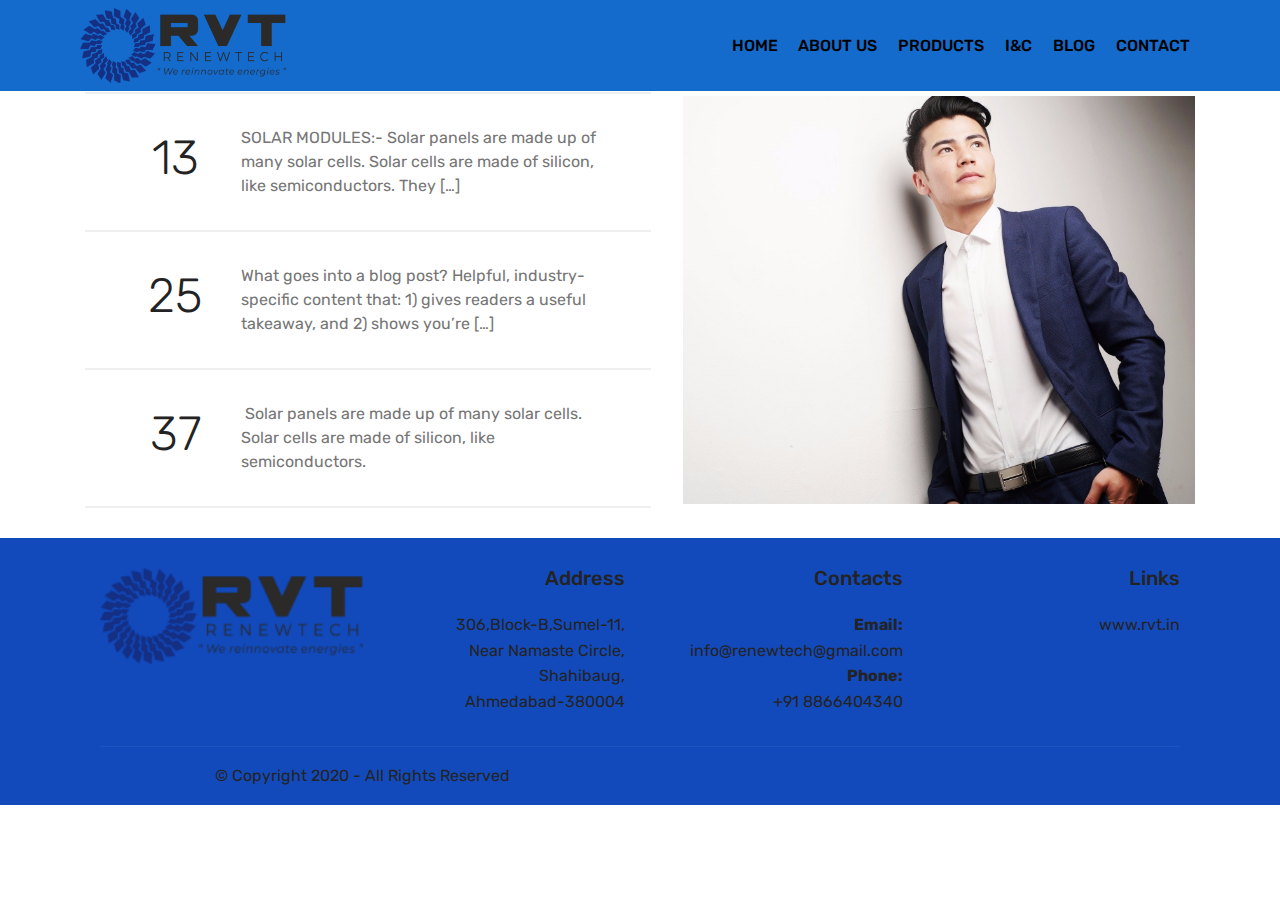
<file: page3.html>
<!DOCTYPE html>
<html  >
<head>
  <!-- Site made with Mobirise Website Builder v4.12.4, https://mobirise.com -->
  <meta charset="UTF-8">
  <meta http-equiv="X-UA-Compatible" content="IE=edge">
  <meta name="generator" content="Mobirise v4.12.4, mobirise.com">
  <meta name="viewport" content="width=device-width, initial-scale=1, minimum-scale=1">
  <link rel="shortcut icon" href="assets/images/rvt-logo-kishan-408x150.png" type="image/x-icon">
  <meta name="description" content="Web Builder Description">
  
  
  <title>Blog</title>
  <link rel="stylesheet" href="assets/web/assets/mobirise-icons/mobirise-icons.css">
  <link rel="stylesheet" href="assets/bootstrap/css/bootstrap.min.css">
  <link rel="stylesheet" href="assets/bootstrap/css/bootstrap-grid.min.css">
  <link rel="stylesheet" href="assets/bootstrap/css/bootstrap-reboot.min.css">
  <link rel="stylesheet" href="assets/socicon/css/styles.css">
  <link rel="stylesheet" href="assets/tether/tether.min.css">
  <link rel="stylesheet" href="assets/dropdown/css/style.css">
  <link rel="stylesheet" href="assets/theme/css/style.css">
  <link rel="preload" as="style" href="assets/mobirise/css/mbr-additional.css"><link rel="stylesheet" href="assets/mobirise/css/mbr-additional.css" type="text/css">
  
  
  
</head>
<body>
  <section class="menu cid-sdyHCKjpAr" once="menu" id="menu1-s">

    

    <nav class="navbar navbar-expand beta-menu navbar-dropdown align-items-center navbar-fixed-top navbar-toggleable-sm">
        <button class="navbar-toggler navbar-toggler-right" type="button" data-toggle="collapse" data-target="#navbarSupportedContent" aria-controls="navbarSupportedContent" aria-expanded="false" aria-label="Toggle navigation">
            <div class="hamburger">
                <span></span>
                <span></span>
                <span></span>
                <span></span>
            </div>
        </button>
        <div class="menu-logo">
            <div class="navbar-brand">
                <span class="navbar-logo">
                    <a href="index.html#header2-2">
                         <img src="assets/images/rvt-logo-kishan-408x150.png" alt="Mobirise" title="" style="height: 4.7rem;">
                    </a>
                </span>
                
            </div>
        </div>
        <div class="collapse navbar-collapse" id="navbarSupportedContent">
            <ul class="navbar-nav nav-dropdown nav-right" data-app-modern-menu="true"><li class="nav-item">
                    <a class="nav-link link text-black display-7" href="index.html#header2-2">
                        
                        HOME</a>
                </li><li class="nav-item"><a class="nav-link link text-black display-7" href="page1.html#content5-1c">
                        
                        ABOUT US</a></li><li class="nav-item"><a class="nav-link link text-black display-7" href="page6.html" aria-expanded="false">PRODUCTS</a></li>
                <li class="nav-item">
                    <a class="nav-link link text-black display-7" href="page5.html">I&amp;C</a>
                </li><li class="nav-item"><a class="nav-link link text-black display-7" href="page3.html">BLOG</a></li><li class="nav-item"><a class="nav-link link text-black display-7" href="page4.html#form4-z">CONTACT</a></li></ul>
            
        </div>
    </nav>
</section>

<section class="engine"><a href="https://mobirise.info/l">free website templates</a></section><section class="counters3 counters cid-sdzWUlqBBW" id="counters3-13">

    

    

    <div class="container pt-4 mt-2">
        
        
        <div class="media-container-row">
            <div class="media-block m-auto" style="width: 49%;">
                <div class="mbr-figure">
                    <img src="assets/images/mbr-10.jpeg" alt="" title="">
                </div>
            </div>
            <div class="cards-block">
                <div class="cards-container">
                    <div class="card px-3 align-left col-12">
                        <div class="panel-item p-4 d-flex align-items-center">
                            <div class="card-img pr-3 d-flex align-items-center align-left">
                                
                                <h3 class="count py-3 mbr-fonts-style display-2">
                                    100
                                </h3>
                            </div>
                            <div class="card-text">
                                
                                <p class="mbr-content-text mbr-fonts-style display-7">SOLAR MODULES:-  Solar panels are made up of many solar cells. Solar cells are made of silicon, like semiconductors. They […]&nbsp;<br></p>
                            </div>
                        </div>
                    </div>
                    <div class="card px-3 align-left col-12">
                        <div class="panel-item p-4 d-flex align-items-center">
                            <div class="card-img pr-3 d-flex align-items-center align-left">
                                
                                <h3 class="count py-3 mbr-fonts-style display-2">
                                    200
                                </h3>
                            </div>
                            <div class="card-text">
                                
                                <p class="mbr-content-text mbr-fonts-style display-7">What goes into a blog post? Helpful, industry-specific content that: 1) gives readers a useful takeaway, and 2) shows you’re […]&nbsp;<br></p>
                            </div>
                        </div>
                    </div>
                    <div class="card px-3 align-left col-12">
                        <div class="panel-item p-4 d-flex align-items-center">
                            <div class="card-img pr-3 d-flex align-items-center align-left">
                                
                                <h3 class="count py-3 mbr-fonts-style display-2">
                                    300
                                </h3>
                            </div>
                            <div class="card-text">
                                
                                <p class="mbr-content-text mbr-fonts-style display-7">&nbsp;Solar panels are made up of many solar cells. Solar cells are made of silicon, like semiconductors.&nbsp;<br></p>
                            </div>
                        </div>
                    </div>
                    
                </div>
            </div>
        </div>
    </div>
</section>

<section class="cid-sj9jVhDVJ7" id="footer1-26">

    

    

    <div class="container">
        <div class="media-container-row content text-white">
            <div class="col-12 col-md-3">
                <div class="media-wrap">
                    <a href="index.html#header2-2">
                        <img src="assets/images/rvt-logo-kishan-192x70.png" alt="Mobirise" title="">
                    </a>
                </div>
            </div>
            <div class="col-12 col-md-3 mbr-fonts-style display-7">
                <h5 class="pb-3">
                    Address
                </h5>
                <p class="mbr-text">306,Block-B,Sumel-11,<br>Near Namaste Circle,<br>Shahibaug,<br>Ahmedabad-380004</p>
            </div>
            <div class="col-12 col-md-3 mbr-fonts-style display-7">
                <h5 class="pb-3">
                    Contacts
                </h5>
                <p class="mbr-text"><strong>
                    Email:</strong><strong><br></strong>info@renewtech@gmail.com<br><strong>Phone:</strong> <br>+91 8866404340<br></p>
            </div>
            <div class="col-12 col-md-3 mbr-fonts-style display-7">
                <h5 class="pb-3">
                    Links
                </h5>
                <p class="mbr-text">www.rvt.in</p>
            </div>
        </div>
        <div class="footer-lower">
            <div class="media-container-row">
                <div class="col-sm-12">
                    <hr>
                </div>
            </div>
            <div class="media-container-row mbr-white">
                <div class="col-sm-6 copyright">
                    <p class="mbr-text mbr-fonts-style display-7">
                        © Copyright 2020 - All Rights Reserved
                    </p>
                </div>
                <div class="col-md-6">
                    
                </div>
            </div>
        </div>
    </div>
</section>


  <script src="assets/web/assets/jquery/jquery.min.js"></script>
  <script src="assets/popper/popper.min.js"></script>
  <script src="assets/bootstrap/js/bootstrap.min.js"></script>
  <script src="assets/tether/tether.min.js"></script>
  <script src="assets/dropdown/js/nav-dropdown.js"></script>
  <script src="assets/dropdown/js/navbar-dropdown.js"></script>
  <script src="assets/touchswipe/jquery.touch-swipe.min.js"></script>
  <script src="assets/viewportchecker/jquery.viewportchecker.js"></script>
  <script src="assets/smoothscroll/smooth-scroll.js"></script>
  <script src="assets/theme/js/script.js"></script>
  
  
</body>
</html>
</file>
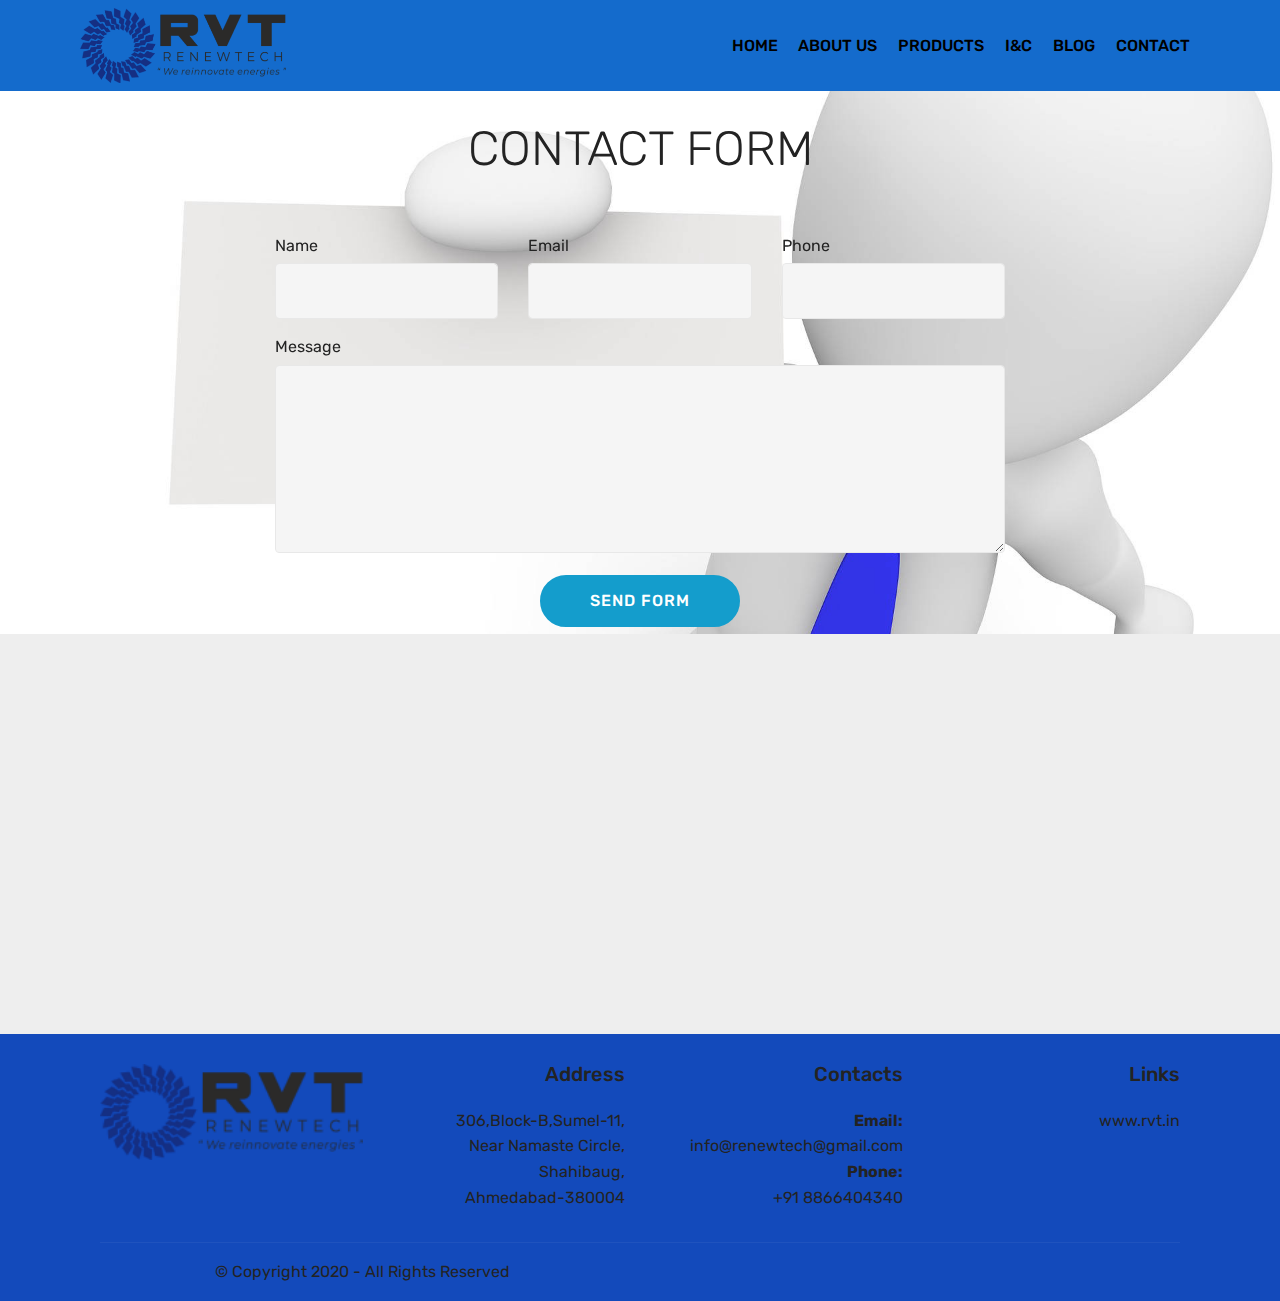
<file: page4.html>
<!DOCTYPE html>
<html  >
<head>
  <!-- Site made with Mobirise Website Builder v4.12.4, https://mobirise.com -->
  <meta charset="UTF-8">
  <meta http-equiv="X-UA-Compatible" content="IE=edge">
  <meta name="generator" content="Mobirise v4.12.4, mobirise.com">
  <meta name="viewport" content="width=device-width, initial-scale=1, minimum-scale=1">
  <link rel="shortcut icon" href="assets/images/rvt-logo-kishan-408x150.png" type="image/x-icon">
  <meta name="description" content="Website Builder Description">
  
  
  <title>Contact</title>
  <link rel="stylesheet" href="assets/web/assets/mobirise-icons/mobirise-icons.css">
  <link rel="stylesheet" href="assets/bootstrap/css/bootstrap.min.css">
  <link rel="stylesheet" href="assets/bootstrap/css/bootstrap-grid.min.css">
  <link rel="stylesheet" href="assets/bootstrap/css/bootstrap-reboot.min.css">
  <link rel="stylesheet" href="assets/socicon/css/styles.css">
  <link rel="stylesheet" href="assets/dropdown/css/style.css">
  <link rel="stylesheet" href="assets/tether/tether.min.css">
  <link rel="stylesheet" href="assets/theme/css/style.css">
  <link rel="preload" as="style" href="assets/mobirise/css/mbr-additional.css"><link rel="stylesheet" href="assets/mobirise/css/mbr-additional.css" type="text/css">
  
  
  
</head>
<body>
  <section class="menu cid-sdyHCKjpAr" once="menu" id="menu1-u">

    

    <nav class="navbar navbar-expand beta-menu navbar-dropdown align-items-center navbar-fixed-top navbar-toggleable-sm">
        <button class="navbar-toggler navbar-toggler-right" type="button" data-toggle="collapse" data-target="#navbarSupportedContent" aria-controls="navbarSupportedContent" aria-expanded="false" aria-label="Toggle navigation">
            <div class="hamburger">
                <span></span>
                <span></span>
                <span></span>
                <span></span>
            </div>
        </button>
        <div class="menu-logo">
            <div class="navbar-brand">
                <span class="navbar-logo">
                    <a href="index.html#header2-2">
                         <img src="assets/images/rvt-logo-kishan-408x150.png" alt="Mobirise" title="" style="height: 4.7rem;">
                    </a>
                </span>
                
            </div>
        </div>
        <div class="collapse navbar-collapse" id="navbarSupportedContent">
            <ul class="navbar-nav nav-dropdown nav-right" data-app-modern-menu="true"><li class="nav-item">
                    <a class="nav-link link text-black display-7" href="index.html#header2-2">
                        
                        HOME</a>
                </li><li class="nav-item"><a class="nav-link link text-black display-7" href="page1.html#content5-1c">
                        
                        ABOUT US</a></li><li class="nav-item"><a class="nav-link link text-black display-7" href="page6.html" aria-expanded="false">PRODUCTS</a></li>
                <li class="nav-item">
                    <a class="nav-link link text-black display-7" href="page5.html">I&amp;C</a>
                </li><li class="nav-item"><a class="nav-link link text-black display-7" href="page3.html">BLOG</a></li><li class="nav-item"><a class="nav-link link text-black display-7" href="page4.html#form4-z">CONTACT</a></li></ul>
            
        </div>
    </nav>
</section>

<section class="engine"><a href="https://mobirise.info/j">website templates</a></section><section class="mbr-section form1 cid-sj4NgtdiK5 mbr-parallax-background" id="form1-21">

    

    
    <div class="container">
        <div class="row justify-content-center">
            <div class="title col-12 col-lg-8">
                <h2 class="mbr-section-title align-center pb-3 mbr-fonts-style display-2">
                    CONTACT FORM
                </h2>
                
            </div>
        </div>
    </div>
    <div class="container">
        <div class="row justify-content-center">
            <div class="media-container-column col-lg-8" data-form-type="formoid">
                <!---Formbuilder Form--->
                <form action="https://mobirise.com/" method="POST" class="mbr-form form-with-styler" data-form-title="Mobirise Form"><input type="hidden" name="email" data-form-email="true" value="ol2dQ9XnHf39cwt4pDABk5ITqatDzUIUmXwjgb3nP7nUyTDws+3hp69xGM91LEMAXL2u3I5pJM4vm4hbcWF4b4W/FabLSrPQXKdBANMm2jLmiRegnsKDS8xhRSgqztc2">
                    <div class="row">
                        <div hidden="hidden" data-form-alert="" class="alert alert-success col-12">Thanks for filling out the form!</div>
                        <div hidden="hidden" data-form-alert-danger="" class="alert alert-danger col-12">
                        </div>
                    </div>
                    <div class="dragArea row">
                        <div class="col-md-4  form-group" data-for="name">
                            <label for="name-form1-21" class="form-control-label mbr-fonts-style display-7">Name</label>
                            <input type="text" name="name" data-form-field="Name" required="required" class="form-control display-7" id="name-form1-21">
                        </div>
                        <div class="col-md-4  form-group" data-for="email">
                            <label for="email-form1-21" class="form-control-label mbr-fonts-style display-7">Email</label>
                            <input type="email" name="email" data-form-field="Email" required="required" class="form-control display-7" id="email-form1-21">
                        </div>
                        <div data-for="phone" class="col-md-4  form-group">
                            <label for="phone-form1-21" class="form-control-label mbr-fonts-style display-7">Phone</label>
                            <input type="tel" name="phone" data-form-field="Phone" class="form-control display-7" id="phone-form1-21">
                        </div>
                        <div data-for="message" class="col-md-12 form-group">
                            <label for="message-form1-21" class="form-control-label mbr-fonts-style display-7">Message</label>
                            <textarea name="message" data-form-field="Message" class="form-control display-7" id="message-form1-21"></textarea>
                        </div>
                        <div class="col-md-12 input-group-btn align-center">
                            <button type="submit" class="btn btn-primary btn-form display-4">SEND FORM</button>
                        </div>
                    </div>
                </form><!---Formbuilder Form--->
            </div>
        </div>
    </div>
</section>

<section class="map1 cid-sj4MWHjlkH" id="map1-20">

     

    <div class="google-map"><iframe frameborder="0" style="border:0" src="https://www.google.com/maps/embed/v1/place?key=AIzaSyCNveGQ9bfpKFwWzQLLftrR9hNiHwdqQG8&amp;q=place_id:ChIJb0u77GqEXjkRu49WErTL-ek" allowfullscreen=""></iframe></div>
</section>

<section class="cid-sj9jOTsocM" id="footer1-25">

    

    

    <div class="container">
        <div class="media-container-row content text-white">
            <div class="col-12 col-md-3">
                <div class="media-wrap">
                    <a href="index.html#header2-2">
                        <img src="assets/images/rvt-logo-kishan-192x70.png" alt="Mobirise" title="">
                    </a>
                </div>
            </div>
            <div class="col-12 col-md-3 mbr-fonts-style display-7">
                <h5 class="pb-3">
                    Address
                </h5>
                <p class="mbr-text">306,Block-B,Sumel-11,<br>Near Namaste Circle,<br>Shahibaug,<br>Ahmedabad-380004</p>
            </div>
            <div class="col-12 col-md-3 mbr-fonts-style display-7">
                <h5 class="pb-3">
                    Contacts
                </h5>
                <p class="mbr-text"><strong>
                    Email:</strong><strong><br></strong>info@renewtech@gmail.com<br><strong>Phone:</strong> <br>+91 8866404340<br></p>
            </div>
            <div class="col-12 col-md-3 mbr-fonts-style display-7">
                <h5 class="pb-3">
                    Links
                </h5>
                <p class="mbr-text">www.rvt.in</p>
            </div>
        </div>
        <div class="footer-lower">
            <div class="media-container-row">
                <div class="col-sm-12">
                    <hr>
                </div>
            </div>
            <div class="media-container-row mbr-white">
                <div class="col-sm-6 copyright">
                    <p class="mbr-text mbr-fonts-style display-7">
                        © Copyright 2020 - All Rights Reserved
                    </p>
                </div>
                <div class="col-md-6">
                    
                </div>
            </div>
        </div>
    </div>
</section>


  <script src="assets/web/assets/jquery/jquery.min.js"></script>
  <script src="assets/popper/popper.min.js"></script>
  <script src="assets/bootstrap/js/bootstrap.min.js"></script>
  <script src="assets/smoothscroll/smooth-scroll.js"></script>
  <script src="assets/dropdown/js/nav-dropdown.js"></script>
  <script src="assets/dropdown/js/navbar-dropdown.js"></script>
  <script src="assets/touchswipe/jquery.touch-swipe.min.js"></script>
  <script src="assets/parallax/jarallax.min.js"></script>
  <script src="assets/tether/tether.min.js"></script>
  <script src="assets/theme/js/script.js"></script>
  <script src="assets/formoid/formoid.min.js"></script>
  
  
</body>
</html>
</file>
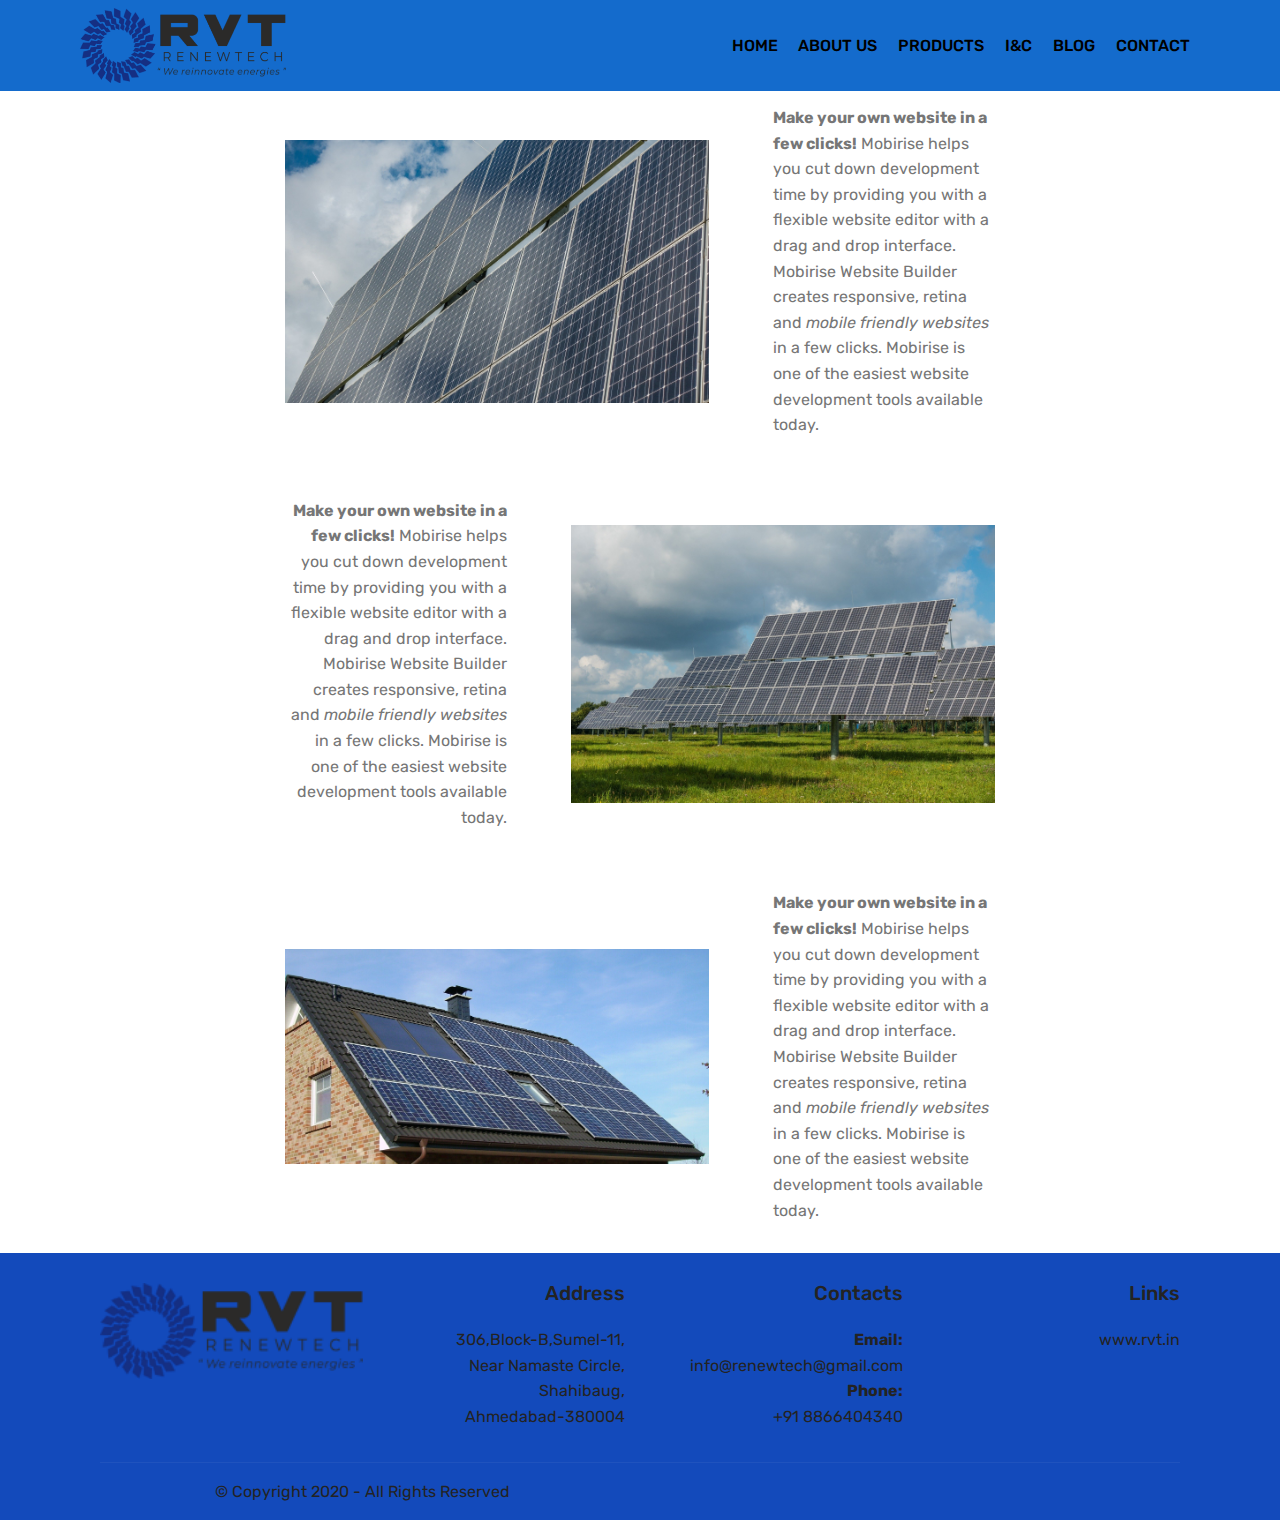
<file: page5.html>
<!DOCTYPE html>
<html  >
<head>
  <!-- Site made with Mobirise Website Builder v4.12.4, https://mobirise.com -->
  <meta charset="UTF-8">
  <meta http-equiv="X-UA-Compatible" content="IE=edge">
  <meta name="generator" content="Mobirise v4.12.4, mobirise.com">
  <meta name="viewport" content="width=device-width, initial-scale=1, minimum-scale=1">
  <link rel="shortcut icon" href="assets/images/rvt-logo-kishan-408x150.png" type="image/x-icon">
  <meta name="description" content="Site Builder Description">
  
  
  <title>I&amp;C</title>
  <link rel="stylesheet" href="assets/web/assets/mobirise-icons/mobirise-icons.css">
  <link rel="stylesheet" href="assets/bootstrap/css/bootstrap.min.css">
  <link rel="stylesheet" href="assets/bootstrap/css/bootstrap-grid.min.css">
  <link rel="stylesheet" href="assets/bootstrap/css/bootstrap-reboot.min.css">
  <link rel="stylesheet" href="assets/tether/tether.min.css">
  <link rel="stylesheet" href="assets/dropdown/css/style.css">
  <link rel="stylesheet" href="assets/socicon/css/styles.css">
  <link rel="stylesheet" href="assets/theme/css/style.css">
  <link rel="preload" as="style" href="assets/mobirise/css/mbr-additional.css"><link rel="stylesheet" href="assets/mobirise/css/mbr-additional.css" type="text/css">
  
  
  
</head>
<body>
  <section class="menu cid-sdyHCKjpAr" once="menu" id="menu1-1f">

    

    <nav class="navbar navbar-expand beta-menu navbar-dropdown align-items-center navbar-fixed-top navbar-toggleable-sm">
        <button class="navbar-toggler navbar-toggler-right" type="button" data-toggle="collapse" data-target="#navbarSupportedContent" aria-controls="navbarSupportedContent" aria-expanded="false" aria-label="Toggle navigation">
            <div class="hamburger">
                <span></span>
                <span></span>
                <span></span>
                <span></span>
            </div>
        </button>
        <div class="menu-logo">
            <div class="navbar-brand">
                <span class="navbar-logo">
                    <a href="index.html#header2-2">
                         <img src="assets/images/rvt-logo-kishan-408x150.png" alt="Mobirise" title="" style="height: 4.7rem;">
                    </a>
                </span>
                
            </div>
        </div>
        <div class="collapse navbar-collapse" id="navbarSupportedContent">
            <ul class="navbar-nav nav-dropdown nav-right" data-app-modern-menu="true"><li class="nav-item">
                    <a class="nav-link link text-black display-7" href="index.html#header2-2">
                        
                        HOME</a>
                </li><li class="nav-item"><a class="nav-link link text-black display-7" href="page1.html#content5-1c">
                        
                        ABOUT US</a></li><li class="nav-item"><a class="nav-link link text-black display-7" href="page6.html" aria-expanded="false">PRODUCTS</a></li>
                <li class="nav-item">
                    <a class="nav-link link text-black display-7" href="page5.html">I&amp;C</a>
                </li><li class="nav-item"><a class="nav-link link text-black display-7" href="page3.html">BLOG</a></li><li class="nav-item"><a class="nav-link link text-black display-7" href="page4.html#form4-z">CONTACT</a></li></ul>
            
        </div>
    </nav>
</section>

<section class="engine"><a href="https://mobirise.info/v">free html templates</a></section><section class="mbr-section content6 cid-sdAnHQZQaH" id="content6-1h">
    
     
    
    <div class="container">
        <div class="media-container-row">
            <div class="col-12 col-md-8">
                <div class="media-container-row">
                    <div class="mbr-figure" style="width: 200%;">
                      <img src="assets/images/mbr-16.jpg" alt="Mobirise" title="">  
                    </div>
                    <div class="media-content">
                        <div class="mbr-section-text">
                            <p class="mbr-text mb-0 mbr-fonts-style display-7">
                               <strong>Make your own website in a few clicks!</strong> Mobirise helps you cut down development time by providing you with a flexible website editor with a drag and drop interface. Mobirise Website Builder creates responsive, retina and <em>mobile friendly websites</em> in a few clicks. Mobirise is one of the easiest website development tools available today.
                            </p>
                        </div>
                    </div>
                </div>
            </div>
        </div>
    </div>
</section>

<section class="mbr-section content7 cid-sdAnJ07E6E" id="content7-1i">
          
    

    <div class="container">
        <div class="media-container-row">
            <div class="col-12 col-md-8">
                <div class="media-container-row">
                    <div class="media-content">
                        <div class="mbr-section-text">
                            <p class="mbr-text align-right mb-0 mbr-fonts-style display-7">
                               <strong>Make your own website in a few clicks!</strong> Mobirise helps you cut down development time by providing you with a flexible website editor with a drag and drop interface. Mobirise Website Builder creates responsive, retina and <em>mobile friendly websites</em> in a few clicks. Mobirise is one of the easiest website development tools available today.
                            </p>
                        </div>
                    </div>
                    <div class="mbr-figure" style="width: 200%;">
                     <img src="assets/images/mbr-17.jpg" alt="Mobirise" title="">  
                    </div>
                </div>
            </div>
        </div>
    </div>
</section>

<section class="mbr-section content6 cid-sdAnJqoGkS" id="content6-1j">
    
     
    
    <div class="container">
        <div class="media-container-row">
            <div class="col-12 col-md-8">
                <div class="media-container-row">
                    <div class="mbr-figure" style="width: 200%;">
                      <img src="assets/images/mbr-18.jpg" alt="Mobirise" title="">  
                    </div>
                    <div class="media-content">
                        <div class="mbr-section-text">
                            <p class="mbr-text mb-0 mbr-fonts-style display-7">
                               <strong>Make your own website in a few clicks!</strong> Mobirise helps you cut down development time by providing you with a flexible website editor with a drag and drop interface. Mobirise Website Builder creates responsive, retina and <em>mobile friendly websites</em> in a few clicks. Mobirise is one of the easiest website development tools available today.
                            </p>
                        </div>
                    </div>
                </div>
            </div>
        </div>
    </div>
</section>

<section class="cid-sj9jIyWOgI" id="footer1-24">

    

    

    <div class="container">
        <div class="media-container-row content text-white">
            <div class="col-12 col-md-3">
                <div class="media-wrap">
                    <a href="index.html#header2-2">
                        <img src="assets/images/rvt-logo-kishan-192x70.png" alt="Mobirise" title="">
                    </a>
                </div>
            </div>
            <div class="col-12 col-md-3 mbr-fonts-style display-7">
                <h5 class="pb-3">
                    Address
                </h5>
                <p class="mbr-text">306,Block-B,Sumel-11,<br>Near Namaste Circle,<br>Shahibaug,<br>Ahmedabad-380004</p>
            </div>
            <div class="col-12 col-md-3 mbr-fonts-style display-7">
                <h5 class="pb-3">
                    Contacts
                </h5>
                <p class="mbr-text"><strong>
                    Email:</strong><strong><br></strong>info@renewtech@gmail.com<br><strong>Phone:</strong> <br>+91 8866404340<br></p>
            </div>
            <div class="col-12 col-md-3 mbr-fonts-style display-7">
                <h5 class="pb-3">
                    Links
                </h5>
                <p class="mbr-text">www.rvt.in</p>
            </div>
        </div>
        <div class="footer-lower">
            <div class="media-container-row">
                <div class="col-sm-12">
                    <hr>
                </div>
            </div>
            <div class="media-container-row mbr-white">
                <div class="col-sm-6 copyright">
                    <p class="mbr-text mbr-fonts-style display-7">
                        © Copyright 2020 - All Rights Reserved
                    </p>
                </div>
                <div class="col-md-6">
                    
                </div>
            </div>
        </div>
    </div>
</section>


  <script src="assets/web/assets/jquery/jquery.min.js"></script>
  <script src="assets/popper/popper.min.js"></script>
  <script src="assets/bootstrap/js/bootstrap.min.js"></script>
  <script src="assets/tether/tether.min.js"></script>
  <script src="assets/smoothscroll/smooth-scroll.js"></script>
  <script src="assets/dropdown/js/nav-dropdown.js"></script>
  <script src="assets/dropdown/js/navbar-dropdown.js"></script>
  <script src="assets/touchswipe/jquery.touch-swipe.min.js"></script>
  <script src="assets/theme/js/script.js"></script>
  
  
</body>
</html>
</file>
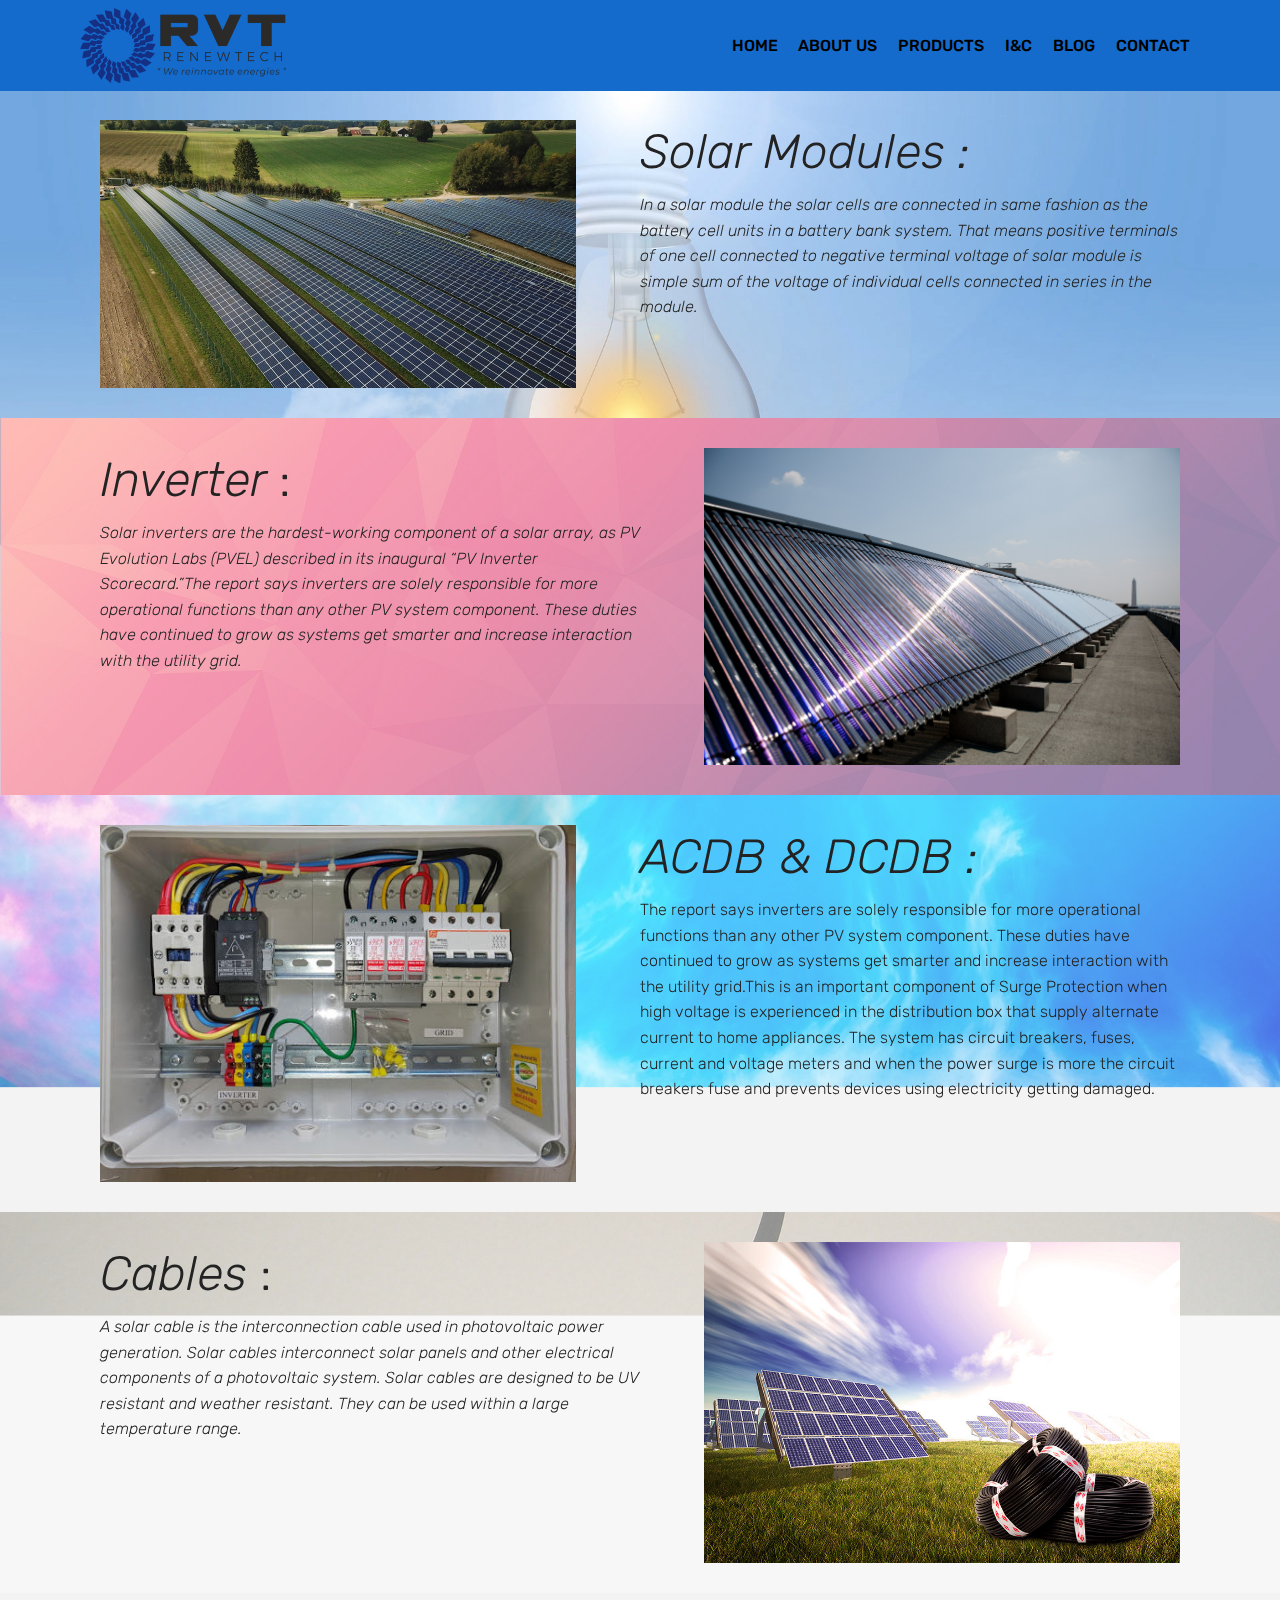
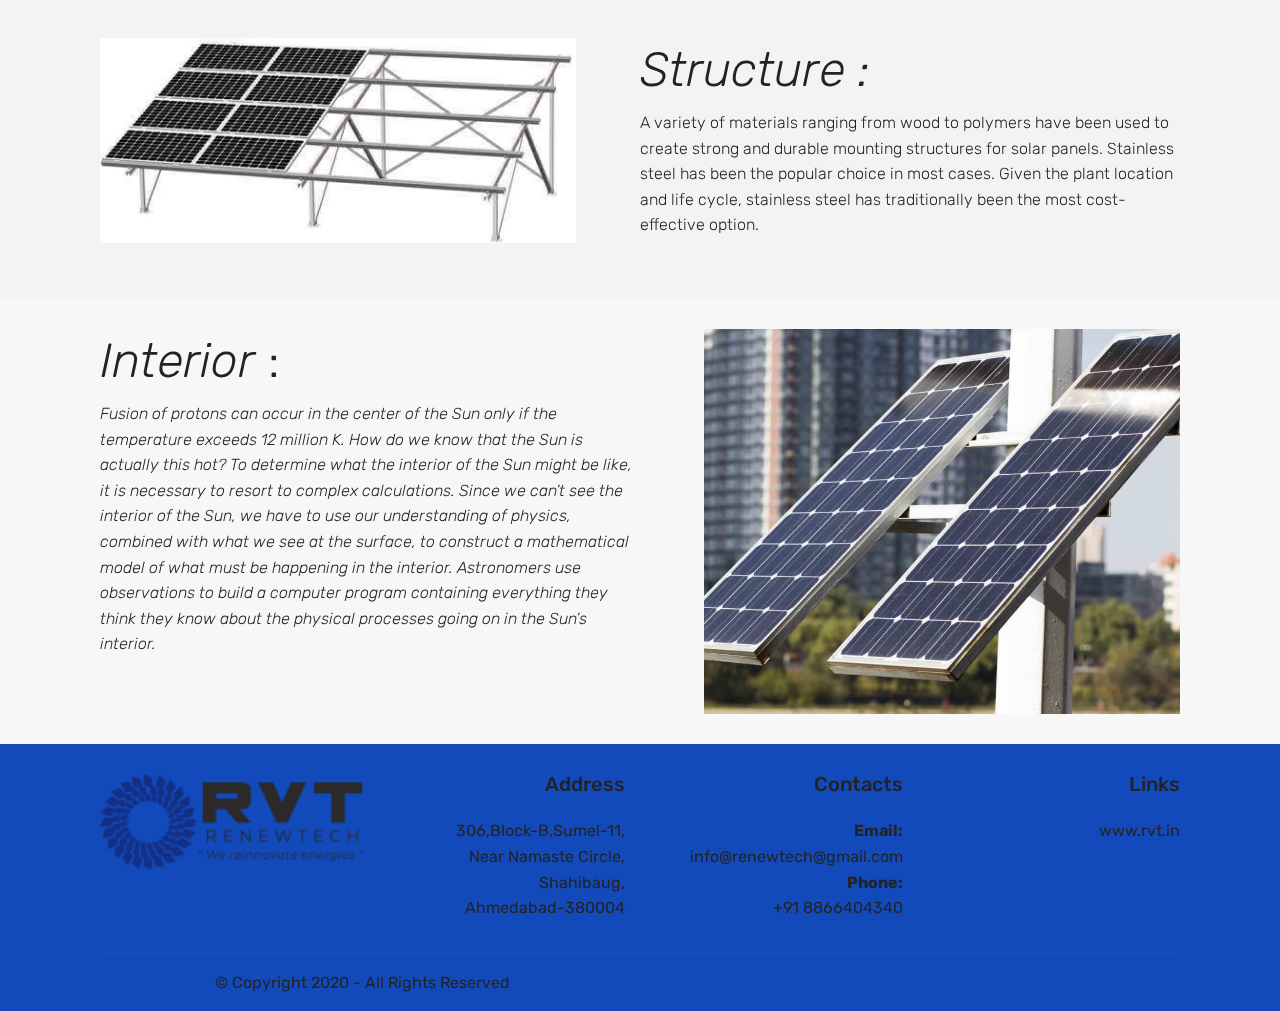
<file: page6.html>
<!DOCTYPE html>
<html  >
<head>
  <!-- Site made with Mobirise Website Builder v4.12.4, https://mobirise.com -->
  <meta charset="UTF-8">
  <meta http-equiv="X-UA-Compatible" content="IE=edge">
  <meta name="generator" content="Mobirise v4.12.4, mobirise.com">
  <meta name="viewport" content="width=device-width, initial-scale=1, minimum-scale=1">
  <link rel="shortcut icon" href="assets/images/rvt-logo-kishan-408x150.png" type="image/x-icon">
  <meta name="description" content="Website Maker Description">
  
  
  <title>Products</title>
  <link rel="stylesheet" href="assets/web/assets/mobirise-icons/mobirise-icons.css">
  <link rel="stylesheet" href="assets/bootstrap/css/bootstrap.min.css">
  <link rel="stylesheet" href="assets/bootstrap/css/bootstrap-grid.min.css">
  <link rel="stylesheet" href="assets/bootstrap/css/bootstrap-reboot.min.css">
  <link rel="stylesheet" href="assets/socicon/css/styles.css">
  <link rel="stylesheet" href="assets/tether/tether.min.css">
  <link rel="stylesheet" href="assets/dropdown/css/style.css">
  <link rel="stylesheet" href="assets/theme/css/style.css">
  <link rel="preload" as="style" href="assets/mobirise/css/mbr-additional.css"><link rel="stylesheet" href="assets/mobirise/css/mbr-additional.css" type="text/css">
  
  
  
</head>
<body>
  <section class="menu cid-sdyHCKjpAr" once="menu" id="menu1-1k">

    

    <nav class="navbar navbar-expand beta-menu navbar-dropdown align-items-center navbar-fixed-top navbar-toggleable-sm">
        <button class="navbar-toggler navbar-toggler-right" type="button" data-toggle="collapse" data-target="#navbarSupportedContent" aria-controls="navbarSupportedContent" aria-expanded="false" aria-label="Toggle navigation">
            <div class="hamburger">
                <span></span>
                <span></span>
                <span></span>
                <span></span>
            </div>
        </button>
        <div class="menu-logo">
            <div class="navbar-brand">
                <span class="navbar-logo">
                    <a href="index.html#header2-2">
                         <img src="assets/images/rvt-logo-kishan-408x150.png" alt="Mobirise" title="" style="height: 4.7rem;">
                    </a>
                </span>
                
            </div>
        </div>
        <div class="collapse navbar-collapse" id="navbarSupportedContent">
            <ul class="navbar-nav nav-dropdown nav-right" data-app-modern-menu="true"><li class="nav-item">
                    <a class="nav-link link text-black display-7" href="index.html#header2-2">
                        
                        HOME</a>
                </li><li class="nav-item"><a class="nav-link link text-black display-7" href="page1.html#content5-1c">
                        
                        ABOUT US</a></li><li class="nav-item"><a class="nav-link link text-black display-7" href="page6.html" aria-expanded="false">PRODUCTS</a></li>
                <li class="nav-item">
                    <a class="nav-link link text-black display-7" href="page5.html">I&amp;C</a>
                </li><li class="nav-item"><a class="nav-link link text-black display-7" href="page3.html">BLOG</a></li><li class="nav-item"><a class="nav-link link text-black display-7" href="page4.html#form4-z">CONTACT</a></li></ul>
            
        </div>
    </nav>
</section>

<section class="engine"><a href="https://mobirise.info/k">develop own website</a></section><section class="services2 cid-sdAqG0MZkO mbr-parallax-background" id="services2-1m">
    <!---->
    
    <!---->
    <!--Overlay-->
    <div class="mbr-overlay" style="opacity: 0.3; background-color: rgb(255, 255, 255);">
    </div>
    <!--Container-->
    <div class="container">
        <div class="col-md-12">
            <div class="media-container-row">
                <div class="mbr-figure" style="width: 50%;">
                    <img src="assets/images/mbr-952x536.jpg" alt="Mobirise" title="">
                </div>
                <div class="align-left aside-content">
                    <h2 class="mbr-title pt-2 mbr-fonts-style display-2"><em>
                        Solar Modules :</em></h2>
                    <div class="mbr-section-text">
                        <p class="mbr-text text1 pt-2 mbr-light mbr-fonts-style display-7"><em>In a solar module the solar cells are connected in same fashion as the battery cell units in a battery bank system. That means positive terminals of one cell connected to negative terminal voltage of solar module is simple sum of the voltage of individual cells connected in series in the module.</em><br>
                        </p>
                        
                    </div>
                    <!--Btn-->
                    
                </div>
            </div>
        </div>
    </div>
</section>

<section class="services2 cid-sdAqGiXAVN mbr-parallax-background" id="services2-1n">
    <!---->
    
    <!---->
    <!--Overlay-->
    <div class="mbr-overlay" style="opacity: 0.5; background-color: rgb(255, 255, 255);">
    </div>
    <!--Container-->
    <div class="container">
        <div class="col-md-12">
            <div class="media-container-row">
                <div class="mbr-figure" style="width: 50%;">
                    <img src="assets/images/mbr-20.jpg" alt="Mobirise" title="">
                </div>
                <div class="align-left aside-content">
                    <h2 class="mbr-title pt-2 mbr-fonts-style display-2"><em>Inverter </em>:</h2>
                    <div class="mbr-section-text">
                        <p class="mbr-text text1 pt-2 mbr-light mbr-fonts-style display-7"><em>Solar inverters are the hardest-working component of a solar array, as PV Evolution Labs (PVEL) described in its inaugural “PV Inverter Scorecard.”The report says inverters are solely responsible for more operational functions than any other PV system component. These duties have continued to grow as systems get smarter and increase interaction with the utility grid.</em><br></p>
                        
                    </div>
                    <!--Btn-->
                    
                </div>
            </div>
        </div>
    </div>
</section>

<section class="services2 cid-sj4LAU9QcC mbr-parallax-background" id="services2-1x">
    <!---->
    
    <!---->
    <!--Overlay-->
    <div class="mbr-overlay" style="opacity: 0.3; background-color: rgb(255, 255, 255);">
    </div>
    <!--Container-->
    <div class="container">
        <div class="col-md-12">
            <div class="media-container-row">
                <div class="mbr-figure" style="width: 50%;">
                    <img src="assets/images/unnamed-512x384.jpg" alt="Mobirise" title="">
                </div>
                <div class="align-left aside-content">
                    <h2 class="mbr-title pt-2 mbr-fonts-style display-2"><em>ACDB &amp; DCDB :</em></h2>
                    <div class="mbr-section-text">
                        <p class="mbr-text text1 pt-2 mbr-light mbr-fonts-style display-7">The report says inverters are solely responsible for more operational functions than any other PV system component. These duties have continued to grow as systems get smarter and increase interaction with the utility grid.This is an important component of Surge Protection when high voltage is experienced in the distribution box that supply alternate current to home appliances. The system has circuit breakers, fuses, current and voltage meters and when the power surge is more the circuit breakers fuse and prevents devices using electricity getting damaged.<br>
                        </p>
                        
                    </div>
                    <!--Btn-->
                    
                </div>
            </div>
        </div>
    </div>
</section>

<section class="services2 cid-sj4LK3zC5F mbr-parallax-background" id="services2-1y">
    <!---->
    
    <!---->
    <!--Overlay-->
    <div class="mbr-overlay" style="opacity: 0.5; background-color: rgb(255, 255, 255);">
    </div>
    <!--Container-->
    <div class="container">
        <div class="col-md-12">
            <div class="media-container-row">
                <div class="mbr-figure" style="width: 50%;">
                    <img src="assets/images/solar-cables-instead-of-the-regular-ones-860x580.jpg" alt="Mobirise" title="">
                </div>
                <div class="align-left aside-content">
                    <h2 class="mbr-title pt-2 mbr-fonts-style display-2"><em>Cables </em>:</h2>
                    <div class="mbr-section-text">
                        <p class="mbr-text text1 pt-2 mbr-light mbr-fonts-style display-7"><em>A solar cable is the interconnection cable used in photovoltaic power generation. Solar cables interconnect solar panels and other electrical components of a photovoltaic system. Solar cables are designed to be UV resistant and weather resistant. They can be used within a large temperature range.</em><br></p>
                        
                    </div>
                    <!--Btn-->
                    
                </div>
            </div>
        </div>
    </div>
</section>

<section class="services2 cid-sj4LLFSKtJ mbr-parallax-background" id="services2-1z">
    <!---->
    
    <!---->
    <!--Overlay-->
    <div class="mbr-overlay" style="opacity: 0.3; background-color: rgb(255, 255, 255);">
    </div>
    <!--Container-->
    <div class="container">
        <div class="col-md-12">
            <div class="media-container-row">
                <div class="mbr-figure" style="width: 50%;">
                    <img src="assets/images/solar-panel-structure-500x215.jpg" alt="Mobirise" title="">
                </div>
                <div class="align-left aside-content">
                    <h2 class="mbr-title pt-2 mbr-fonts-style display-2"><em>
                        Structure :</em></h2>
                    <div class="mbr-section-text">
                        <p class="mbr-text text1 pt-2 mbr-light mbr-fonts-style display-7">A variety of materials ranging from wood to polymers have been used to create strong and durable mounting structures for solar panels. Stainless steel has been the popular choice in most cases. Given the plant location and life cycle, stainless steel has traditionally been the most cost-effective option.<br>
                        </p>
                        
                    </div>
                    <!--Btn-->
                    
                </div>
            </div>
        </div>
    </div>
</section>

<section class="services2 cid-sj4L5Ouxsy mbr-parallax-background" id="services2-1w">
    <!---->
    
    <!---->
    <!--Overlay-->
    <div class="mbr-overlay" style="opacity: 0.5; background-color: rgb(255, 255, 255);">
    </div>
    <!--Container-->
    <div class="container">
        <div class="col-md-12">
            <div class="media-container-row">
                <div class="mbr-figure" style="width: 50%;">
                    <img src="assets/images/o3-interior-solar-panels-attached-to-pole-845x684.jpg" alt="Mobirise" title="">
                </div>
                <div class="align-left aside-content">
                    <h2 class="mbr-title pt-2 mbr-fonts-style display-2"><em>Interior&nbsp;</em>:</h2>
                    <div class="mbr-section-text">
                        <p class="mbr-text text1 pt-2 mbr-light mbr-fonts-style display-7"><em>Fusion of protons can occur in the center of the Sun only if the temperature exceeds 12 million K. How do we know that the Sun is actually this hot? To determine what the interior of the Sun might be like, it is necessary to resort to complex calculations. Since we can’t see the interior of the Sun, we have to use our understanding of physics, combined with what we see at the surface, to construct a mathematical model of what must be happening in the interior. Astronomers use observations to build a computer program containing everything they think they know about the physical processes going on in the Sun’s interior.&nbsp;</em><br></p>
                        
                    </div>
                    <!--Btn-->
                    
                </div>
            </div>
        </div>
    </div>
</section>

<section class="cid-sj9jx9KRiK" id="footer1-23">

    

    

    <div class="container">
        <div class="media-container-row content text-white">
            <div class="col-12 col-md-3">
                <div class="media-wrap">
                    <a href="index.html#header2-2">
                        <img src="assets/images/rvt-logo-kishan-192x70.png" alt="Mobirise" title="">
                    </a>
                </div>
            </div>
            <div class="col-12 col-md-3 mbr-fonts-style display-7">
                <h5 class="pb-3">
                    Address
                </h5>
                <p class="mbr-text">306,Block-B,Sumel-11,<br>Near Namaste Circle,<br>Shahibaug,<br>Ahmedabad-380004</p>
            </div>
            <div class="col-12 col-md-3 mbr-fonts-style display-7">
                <h5 class="pb-3">
                    Contacts
                </h5>
                <p class="mbr-text"><strong>
                    Email:</strong><strong><br></strong>info@renewtech@gmail.com<br><strong>Phone:</strong> <br>+91 8866404340<br></p>
            </div>
            <div class="col-12 col-md-3 mbr-fonts-style display-7">
                <h5 class="pb-3">
                    Links
                </h5>
                <p class="mbr-text">www.rvt.in</p>
            </div>
        </div>
        <div class="footer-lower">
            <div class="media-container-row">
                <div class="col-sm-12">
                    <hr>
                </div>
            </div>
            <div class="media-container-row mbr-white">
                <div class="col-sm-6 copyright">
                    <p class="mbr-text mbr-fonts-style display-7">
                        © Copyright 2020 - All Rights Reserved
                    </p>
                </div>
                <div class="col-md-6">
                    
                </div>
            </div>
        </div>
    </div>
</section>


  <script src="assets/web/assets/jquery/jquery.min.js"></script>
  <script src="assets/popper/popper.min.js"></script>
  <script src="assets/bootstrap/js/bootstrap.min.js"></script>
  <script src="assets/tether/tether.min.js"></script>
  <script src="assets/dropdown/js/nav-dropdown.js"></script>
  <script src="assets/dropdown/js/navbar-dropdown.js"></script>
  <script src="assets/touchswipe/jquery.touch-swipe.min.js"></script>
  <script src="assets/parallax/jarallax.min.js"></script>
  <script src="assets/smoothscroll/smooth-scroll.js"></script>
  <script src="assets/theme/js/script.js"></script>
  
  
</body>
</html>
</file>
<file: assets/web/assets/mobirise-icons/mobirise-icons.css>
@font-face {
  font-family: 'MobiriseIcons';
  src:  url('mobirise-icons.eot?spat4u');
  src:  url('mobirise-icons.eot?spat4u#iefix') format('embedded-opentype'),
    url('mobirise-icons.ttf?spat4u') format('truetype'),
    url('mobirise-icons.woff?spat4u') format('woff'),
    url('mobirise-icons.svg?spat4u#MobiriseIcons') format('svg');
  font-weight: normal;
  font-style: normal;
  font-display: swap;
}

[class^="mbri-"], [class*=" mbri-"] {
  /* use !important to prevent issues with browser extensions that change fonts */
  font-family: MobiriseIcons !important;
  speak: none;
  font-style: normal;
  font-weight: normal;
  font-variant: normal;
  text-transform: none;
  line-height: 1;

  /* Better Font Rendering =========== */
  -webkit-font-smoothing: antialiased;
  -moz-osx-font-smoothing: grayscale;
}

.mbri-add-submenu:before {
  content: "\e900";
}
.mbri-alert:before {
  content: "\e901";
}
.mbri-align-center:before {
  content: "\e902";
}
.mbri-align-justify:before {
  content: "\e903";
}
.mbri-align-left:before {
  content: "\e904";
}
.mbri-align-right:before {
  content: "\e905";
}
.mbri-android:before {
  content: "\e906";
}
.mbri-apple:before {
  content: "\e907";
}
.mbri-arrow-down:before {
  content: "\e908";
}
.mbri-arrow-next:before {
  content: "\e909";
}
.mbri-arrow-prev:before {
  content: "\e90a";
}
.mbri-arrow-up:before {
  content: "\e90b";
}
.mbri-bold:before {
  content: "\e90c";
}
.mbri-bookmark:before {
  content: "\e90d";
}
.mbri-bootstrap:before {
  content: "\e90e";
}
.mbri-briefcase:before {
  content: "\e90f";
}
.mbri-browse:before {
  content: "\e910";
}
.mbri-bulleted-list:before {
  content: "\e911";
}
.mbri-calendar:before {
  content: "\e912";
}
.mbri-camera:before {
  content: "\e913";
}
.mbri-cart-add:before {
  content: "\e914";
}
.mbri-cart-full:before {
  content: "\e915";
}
.mbri-cash:before {
  content: "\e916";
}
.mbri-change-style:before {
  content: "\e917";
}
.mbri-chat:before {
  content: "\e918";
}
.mbri-clock:before {
  content: "\e919";
}
.mbri-close:before {
  content: "\e91a";
}
.mbri-cloud:before {
  content: "\e91b";
}
.mbri-code:before {
  content: "\e91c";
}
.mbri-contact-form:before {
  content: "\e91d";
}
.mbri-credit-card:before {
  content: "\e91e";
}
.mbri-cursor-click:before {
  content: "\e91f";
}
.mbri-cust-feedback:before {
  content: "\e920";
}
.mbri-database:before {
  content: "\e921";
}
.mbri-delivery:before {
  content: "\e922";
}
.mbri-desktop:before {
  content: "\e923";
}
.mbri-devices:before {
  content: "\e924";
}
.mbri-down:before {
  content: "\e925";
}
.mbri-download:before {
  content: "\e989";
}
.mbri-drag-n-drop:before {
  content: "\e927";
}
.mbri-drag-n-drop2:before {
  content: "\e928";
}
.mbri-edit:before {
  content: "\e929";
}
.mbri-edit2:before {
  content: "\e92a";
}
.mbri-error:before {
  content: "\e92b";
}
.mbri-extension:before {
  content: "\e92c";
}
.mbri-features:before {
  content: "\e92d";
}
.mbri-file:before {
  content: "\e92e";
}
.mbri-flag:before {
  content: "\e92f";
}
.mbri-folder:before {
  content: "\e930";
}
.mbri-gift:before {
  content: "\e931";
}
.mbri-github:before {
  content: "\e932";
}
.mbri-globe:before {
  content: "\e933";
}
.mbri-globe-2:before {
  content: "\e934";
}
.mbri-growing-chart:before {
  content: "\e935";
}
.mbri-hearth:before {
  content: "\e936";
}
.mbri-help:before {
  content: "\e937";
}
.mbri-home:before {
  content: "\e938";
}
.mbri-hot-cup:before {
  content: "\e939";
}
.mbri-idea:before {
  content: "\e93a";
}
.mbri-image-gallery:before {
  content: "\e93b";
}
.mbri-image-slider:before {
  content: "\e93c";
}
.mbri-info:before {
  content: "\e93d";
}
.mbri-italic:before {
  content: "\e93e";
}
.mbri-key:before {
  content: "\e93f";
}
.mbri-laptop:before {
  content: "\e940";
}
.mbri-layers:before {
  content: "\e941";
}
.mbri-left-right:before {
  content: "\e942";
}
.mbri-left:before {
  content: "\e943";
}
.mbri-letter:before {
  content: "\e944";
}
.mbri-like:before {
  content: "\e945";
}
.mbri-link:before {
  content: "\e946";
}
.mbri-lock:before {
  content: "\e947";
}
.mbri-login:before {
  content: "\e948";
}
.mbri-logout:before {
  content: "\e949";
}
.mbri-magic-stick:before {
  content: "\e94a";
}
.mbri-map-pin:before {
  content: "\e94b";
}
.mbri-menu:before {
  content: "\e94c";
}
.mbri-mobile:before {
  content: "\e94d";
}
.mbri-mobile2:before {
  content: "\e94e";
}
.mbri-mobirise:before {
  content: "\e94f";
}
.mbri-more-horizontal:before {
  content: "\e950";
}
.mbri-more-vertical:before {
  content: "\e951";
}
.mbri-music:before {
  content: "\e952";
}
.mbri-new-file:before {
  content: "\e953";
}
.mbri-numbered-list:before {
  content: "\e954";
}
.mbri-opened-folder:before {
  content: "\e955";
}
.mbri-pages:before {
  content: "\e956";
}
.mbri-paper-plane:before {
  content: "\e957";
}
.mbri-paperclip:before {
  content: "\e958";
}
.mbri-photo:before {
  content: "\e959";
}
.mbri-photos:before {
  content: "\e95a";
}
.mbri-pin:before {
  content: "\e95b";
}
.mbri-play:before {
  content: "\e95c";
}
.mbri-plus:before {
  content: "\e95d";
}
.mbri-preview:before {
  content: "\e95e";
}
.mbri-print:before {
  content: "\e95f";
}
.mbri-protect:before {
  content: "\e960";
}
.mbri-question:before {
  content: "\e961";
}
.mbri-quote-left:before {
  content: "\e962";
}
.mbri-quote-right:before {
  content: "\e963";
}
.mbri-refresh:before {
  content: "\e964";
}
.mbri-responsive:before {
  content: "\e965";
}
.mbri-right:before {
  content: "\e966";
}
.mbri-rocket:before {
  content: "\e967";
}
.mbri-sad-face:before {
  content: "\e968";
}
.mbri-sale:before {
  content: "\e969";
}
.mbri-save:before {
  content: "\e96a";
}
.mbri-search:before {
  content: "\e96b";
}
.mbri-setting:before {
  content: "\e96c";
}
.mbri-setting2:before {
  content: "\e96d";
}
.mbri-setting3:before {
  content: "\e96e";
}
.mbri-share:before {
  content: "\e96f";
}
.mbri-shopping-bag:before {
  content: "\e970";
}
.mbri-shopping-basket:before {
  content: "\e971";
}
.mbri-shopping-cart:before {
  content: "\e972";
}
.mbri-sites:before {
  content: "\e973";
}
.mbri-smile-face:before {
  content: "\e974";
}
.mbri-speed:before {
  content: "\e975";
}
.mbri-star:before {
  content: "\e976";
}
.mbri-success:before {
  content: "\e977";
}
.mbri-sun:before {
  content: "\e978";
}
.mbri-sun2:before {
  content: "\e979";
}
.mbri-tablet:before {
  content: "\e97a";
}
.mbri-tablet-vertical:before {
  content: "\e97b";
}
.mbri-target:before {
  content: "\e97c";
}
.mbri-timer:before {
  content: "\e97d";
}
.mbri-to-ftp:before {
  content: "\e97e";
}
.mbri-to-local-drive:before {
  content: "\e97f";
}
.mbri-touch-swipe:before {
  content: "\e980";
}
.mbri-touch:before {
  content: "\e981";
}
.mbri-trash:before {
  content: "\e982";
}
.mbri-underline:before {
  content: "\e983";
}
.mbri-unlink:before {
  content: "\e984";
}
.mbri-unlock:before {
  content: "\e985";
}
.mbri-up-down:before {
  content: "\e986";
}
.mbri-up:before {
  content: "\e987";
}
.mbri-update:before {
  content: "\e988";
}
.mbri-upload:before {
 content: "\e926"; 
}
.mbri-user:before {
  content: "\e98a";
}
.mbri-user2:before {
  content: "\e98b";
}
.mbri-users:before {
  content: "\e98c";
}
.mbri-video:before {
  content: "\e98d";
}
.mbri-video-play:before {
  content: "\e98e";
}
.mbri-watch:before {
  content: "\e98f";
}
.mbri-website-theme:before {
  content: "\e990";
}
.mbri-wifi:before {
  content: "\e991";
}
.mbri-windows:before {
  content: "\e992";
}
.mbri-zoom-out:before {
  content: "\e993";
}
.mbri-redo:before {
  content: "\e994";
}
.mbri-undo:before {
  content: "\e995";
}
</file>
<file: assets/socicon/css/styles.css>
@charset "UTF-8";

@font-face {
  font-family: 'Socicon';
  src:  url('../fonts/socicon.eot');
  src:  url('../fonts/socicon.eot?#iefix') format('embedded-opentype'),
    url('../fonts/socicon.woff2') format('woff2'),
    url('../fonts/socicon.ttf') format('truetype'),
    url('../fonts/socicon.woff') format('woff'),
    url('../fonts/socicon.svg#socicon') format('svg');
  font-weight: normal;
  font-style: normal;
}

[data-icon]:before {
  font-family: "socicon" !important;
  content: attr(data-icon);
  font-style: normal !important;
  font-weight: normal !important;
  font-variant: normal !important;
  text-transform: none !important;
  speak: none;
  line-height: 1;
  -webkit-font-smoothing: antialiased;
  -moz-osx-font-smoothing: grayscale;
}

[class^="socicon-"], [class*=" socicon-"] {
  /* use !important to prevent issues with browser extensions that change fonts */
  font-family: 'Socicon' !important;
  speak: none;
  font-style: normal;
  font-weight: normal;
  font-variant: normal;
  text-transform: none;
  line-height: 1;

  /* Better Font Rendering =========== */
  -webkit-font-smoothing: antialiased;
  -moz-osx-font-smoothing: grayscale;
}

.socicon-eitaa:before {
  content: "\e97c";
}
.socicon-soroush:before {
  content: "\e97d";
}
.socicon-bale:before {
  content: "\e97e";
}
.socicon-zazzle:before {
  content: "\e97b";
}
.socicon-society6:before {
  content: "\e97a";
}
.socicon-redbubble:before {
  content: "\e979";
}
.socicon-avvo:before {
  content: "\e978";
}
.socicon-stitcher:before {
  content: "\e977";
}
.socicon-googlehangouts:before {
  content: "\e974";
}
.socicon-dlive:before {
  content: "\e975";
}
.socicon-vsco:before {
  content: "\e976";
}
.socicon-flipboard:before {
  content: "\e973";
}
.socicon-ubuntu:before {
  content: "\e958";
}
.socicon-artstation:before {
  content: "\e959";
}
.socicon-invision:before {
  content: "\e95a";
}
.socicon-torial:before {
  content: "\e95b";
}
.socicon-collectorz:before {
  content: "\e95c";
}
.socicon-seenthis:before {
  content: "\e95d";
}
.socicon-googleplaymusic:before {
  content: "\e95e";
}
.socicon-debian:before {
  content: "\e95f";
}
.socicon-filmfreeway:before {
  content: "\e960";
}
.socicon-gnome:before {
  content: "\e961";
}
.socicon-itchio:before {
  content: "\e962";
}
.socicon-jamendo:before {
  content: "\e963";
}
.socicon-mix:before {
  content: "\e964";
}
.socicon-sharepoint:before {
  content: "\e965";
}
.socicon-tinder:before {
  content: "\e966";
}
.socicon-windguru:before {
  content: "\e967";
}
.socicon-cdbaby:before {
  content: "\e968";
}
.socicon-elementaryos:before {
  content: "\e969";
}
.socicon-stage32:before {
  content: "\e96a";
}
.socicon-tiktok:before {
  content: "\e96b";
}
.socicon-gitter:before {
  content: "\e96c";
}
.socicon-letterboxd:before {
  content: "\e96d";
}
.socicon-threema:before {
  content: "\e96e";
}
.socicon-splice:before {
  content: "\e96f";
}
.socicon-metapop:before {
  content: "\e970";
}
.socicon-naver:before {
  content: "\e971";
}
.socicon-remote:before {
  content: "\e972";
}
.socicon-internet:before {
  content: "\e957";
}
.socicon-moddb:before {
  content: "\e94b";
}
.socicon-indiedb:before {
  content: "\e94c";
}
.socicon-traxsource:before {
  content: "\e94d";
}
.socicon-gamefor:before {
  content: "\e94e";
}
.socicon-pixiv:before {
  content: "\e94f";
}
.socicon-myanimelist:before {
  content: "\e950";
}
.socicon-blackberry:before {
  content: "\e951";
}
.socicon-wickr:before {
  content: "\e952";
}
.socicon-spip:before {
  content: "\e953";
}
.socicon-napster:before {
  content: "\e954";
}
.socicon-beatport:before {
  content: "\e955";
}
.socicon-hackerone:before {
  content: "\e956";
}
.socicon-hackernews:before {
  content: "\e946";
}
.socicon-smashwords:before {
  content: "\e947";
}
.socicon-kobo:before {
  content: "\e948";
}
.socicon-bookbub:before {
  content: "\e949";
}
.socicon-mailru:before {
  content: "\e94a";
}
.socicon-gitlab:before {
  content: "\e945";
}
.socicon-instructables:before {
  content: "\e944";
}
.socicon-portfolio:before {
  content: "\e943";
}
.socicon-codered:before {
  content: "\e940";
}
.socicon-origin:before {
  content: "\e941";
}
.socicon-nextdoor:before {
  content: "\e942";
}
.socicon-udemy:before {
  content: "\e93f";
}
.socicon-livemaster:before {
  content: "\e93e";
}
.socicon-crunchbase:before {
  content: "\e93b";
}
.socicon-homefy:before {
  content: "\e93c";
}
.socicon-calendly:before {
  content: "\e93d";
}
.socicon-realtor:before {
  content: "\e90f";
}
.socicon-tidal:before {
  content: "\e910";
}
.socicon-qobuz:before {
  content: "\e911";
}
.socicon-natgeo:before {
  content: "\e912";
}
.socicon-mastodon:before {
  content: "\e913";
}
.socicon-unsplash:before {
  content: "\e914";
}
.socicon-homeadvisor:before {
  content: "\e915";
}
.socicon-angieslist:before {
  content: "\e916";
}
.socicon-codepen:before {
  content: "\e917";
}
.socicon-slack:before {
  content: "\e918";
}
.socicon-openaigym:before {
  content: "\e919";
}
.socicon-logmein:before {
  content: "\e91a";
}
.socicon-fiverr:before {
  content: "\e91b";
}
.socicon-gotomeeting:before {
  content: "\e91c";
}
.socicon-aliexpress:before {
  content: "\e91d";
}
.socicon-guru:before {
  content: "\e91e";
}
.socicon-appstore:before {
  content: "\e91f";
}
.socicon-homes:before {
  content: "\e920";
}
.socicon-zoom:before {
  content: "\e921";
}
.socicon-alibaba:before {
  content: "\e922";
}
.socicon-craigslist:before {
  content: "\e923";
}
.socicon-wix:before {
  content: "\e924";
}
.socicon-redfin:before {
  content: "\e925";
}
.socicon-googlecalendar:before {
  content: "\e926";
}
.socicon-shopify:before {
  content: "\e927";
}
.socicon-freelancer:before {
  content: "\e928";
}
.socicon-seedrs:before {
  content: "\e929";
}
.socicon-bing:before {
  content: "\e92a";
}
.socicon-doodle:before {
  content: "\e92b";
}
.socicon-bonanza:before {
  content: "\e92c";
}
.socicon-squarespace:before {
  content: "\e92d";
}
.socicon-toptal:before {
  content: "\e92e";
}
.socicon-gust:before {
  content: "\e92f";
}
.socicon-ask:before {
  content: "\e930";
}
.socicon-trulia:before {
  content: "\e931";
}
.socicon-loomly:before {
  content: "\e932";
}
.socicon-ghost:before {
  content: "\e933";
}
.socicon-upwork:before {
  content: "\e934";
}
.socicon-fundable:before {
  content: "\e935";
}
.socicon-booking:before {
  content: "\e936";
}
.socicon-googlemaps:before {
  content: "\e937";
}
.socicon-zillow:before {
  content: "\e938";
}
.socicon-niconico:before {
  content: "\e939";
}
.socicon-toneden:before {
  content: "\e93a";
}
.socicon-augment:before {
  content: "\e908";
}
.socicon-bitbucket:before {
  content: "\e909";
}
.socicon-fyuse:before {
  content: "\e90a";
}
.socicon-yt-gaming:before {
  content: "\e90b";
}
.socicon-sketchfab:before {
  content: "\e90c";
}
.socicon-mobcrush:before {
  content: "\e90d";
}
.socicon-microsoft:before {
  content: "\e90e";
}
.socicon-pandora:before {
  content: "\e907";
}
.socicon-messenger:before {
  content: "\e906";
}
.socicon-gamewisp:before {
  content: "\e905";
}
.socicon-bloglovin:before {
  content: "\e904";
}
.socicon-tunein:before {
  content: "\e903";
}
.socicon-gamejolt:before {
  content: "\e901";
}
.socicon-trello:before {
  content: "\e902";
}
.socicon-spreadshirt:before {
  content: "\e900";
}
.socicon-500px:before {
  content: "\e000";
}
.socicon-8tracks:before {
  content: "\e001";
}
.socicon-airbnb:before {
  content: "\e002";
}
.socicon-alliance:before {
  content: "\e003";
}
.socicon-amazon:before {
  content: "\e004";
}
.socicon-amplement:before {
  content: "\e005";
}
.socicon-android:before {
  content: "\e006";
}
.socicon-angellist:before {
  content: "\e007";
}
.socicon-apple:before {
  content: "\e008";
}
.socicon-appnet:before {
  content: "\e009";
}
.socicon-baidu:before {
  content: "\e00a";
}
.socicon-bandcamp:before {
  content: "\e00b";
}
.socicon-battlenet:before {
  content: "\e00c";
}
.socicon-mixer:before {
  content: "\e00d";
}
.socicon-bebee:before {
  content: "\e00e";
}
.socicon-bebo:before {
  content: "\e00f";
}
.socicon-behance:before {
  content: "\e010";
}
.socicon-blizzard:before {
  content: "\e011";
}
.socicon-blogger:before {
  content: "\e012";
}
.socicon-buffer:before {
  content: "\e013";
}
.socicon-chrome:before {
  content: "\e014";
}
.socicon-coderwall:before {
  content: "\e015";
}
.socicon-curse:before {
  content: "\e016";
}
.socicon-dailymotion:before {
  content: "\e017";
}
.socicon-deezer:before {
  content: "\e018";
}
.socicon-delicious:before {
  content: "\e019";
}
.socicon-deviantart:before {
  content: "\e01a";
}
.socicon-diablo:before {
  content: "\e01b";
}
.socicon-digg:before {
  content: "\e01c";
}
.socicon-discord:before {
  content: "\e01d";
}
.socicon-disqus:before {
  content: "\e01e";
}
.socicon-douban:before {
  content: "\e01f";
}
.socicon-draugiem:before {
  content: "\e020";
}
.socicon-dribbble:before {
  content: "\e021";
}
.socicon-drupal:before {
  content: "\e022";
}
.socicon-ebay:before {
  content: "\e023";
}
.socicon-ello:before {
  content: "\e024";
}
.socicon-endomodo:before {
  content: "\e025";
}
.socicon-envato:before {
  content: "\e026";
}
.socicon-etsy:before {
  content: "\e027";
}
.socicon-facebook:before {
  content: "\e028";
}
.socicon-feedburner:before {
  content: "\e029";
}
.socicon-filmweb:before {
  content: "\e02a";
}
.socicon-firefox:before {
  content: "\e02b";
}
.socicon-flattr:before {
  content: "\e02c";
}
.socicon-flickr:before {
  content: "\e02d";
}
.socicon-formulr:before {
  content: "\e02e";
}
.socicon-forrst:before {
  content: "\e02f";
}
.socicon-foursquare:before {
  content: "\e030";
}
.socicon-friendfeed:before {
  content: "\e031";
}
.socicon-github:before {
  content: "\e032";
}
.socicon-goodreads:before {
  content: "\e033";
}
.socicon-google:before {
  content: "\e034";
}
.socicon-googlescholar:before {
  content: "\e035";
}
.socicon-googlegroups:before {
  content: "\e036";
}
.socicon-googlephotos:before {
  content: "\e037";
}
.socicon-googleplus:before {
  content: "\e038";
}
.socicon-grooveshark:before {
  content: "\e039";
}
.socicon-hackerrank:before {
  content: "\e03a";
}
.socicon-hearthstone:before {
  content: "\e03b";
}
.socicon-hellocoton:before {
  content: "\e03c";
}
.socicon-heroes:before {
  content: "\e03d";
}
.socicon-smashcast:before {
  content: "\e03e";
}
.socicon-horde:before {
  content: "\e03f";
}
.socicon-houzz:before {
  content: "\e040";
}
.socicon-icq:before {
  content: "\e041";
}
.socicon-identica:before {
  content: "\e042";
}
.socicon-imdb:before {
  content: "\e043";
}
.socicon-instagram:before {
  content: "\e044";
}
.socicon-issuu:before {
  content: "\e045";
}
.socicon-istock:before {
  content: "\e046";
}
.socicon-itunes:before {
  content: "\e047";
}
.socicon-keybase:before {
  content: "\e048";
}
.socicon-lanyrd:before {
  content: "\e049";
}
.socicon-lastfm:before {
  content: "\e04a";
}
.socicon-line:before {
  content: "\e04b";
}
.socicon-linkedin:before {
  content: "\e04c";
}
.socicon-livejournal:before {
  content: "\e04d";
}
.socicon-lyft:before {
  content: "\e04e";
}
.socicon-macos:before {
  content: "\e04f";
}
.socicon-mail:before {
  content: "\e050";
}
.socicon-medium:before {
  content: "\e051";
}
.socicon-meetup:before {
  content: "\e052";
}
.socicon-mixcloud:before {
  content: "\e053";
}
.socicon-modelmayhem:before {
  content: "\e054";
}
.socicon-mumble:before {
  content: "\e055";
}
.socicon-myspace:before {
  content: "\e056";
}
.socicon-newsvine:before {
  content: "\e057";
}
.socicon-nintendo:before {
  content: "\e058";
}
.socicon-npm:before {
  content: "\e059";
}
.socicon-odnoklassniki:before {
  content: "\e05a";
}
.socicon-openid:before {
  content: "\e05b";
}
.socicon-opera:before {
  content: "\e05c";
}
.socicon-outlook:before {
  content: "\e05d";
}
.socicon-overwatch:before {
  content: "\e05e";
}
.socicon-patreon:before {
  content: "\e05f";
}
.socicon-paypal:before {
  content: "\e060";
}
.socicon-periscope:before {
  content: "\e061";
}
.socicon-persona:before {
  content: "\e062";
}
.socicon-pinterest:before {
  content: "\e063";
}
.socicon-play:before {
  content: "\e064";
}
.socicon-player:before {
  content: "\e065";
}
.socicon-playstation:before {
  content: "\e066";
}
.socicon-pocket:before {
  content: "\e067";
}
.socicon-qq:before {
  content: "\e068";
}
.socicon-quora:before {
  content: "\e069";
}
.socicon-raidcall:before {
  content: "\e06a";
}
.socicon-ravelry:before {
  content: "\e06b";
}
.socicon-reddit:before {
  content: "\e06c";
}
.socicon-renren:before {
  content: "\e06d";
}
.socicon-researchgate:before {
  content: "\e06e";
}
.socicon-residentadvisor:before {
  content: "\e06f";
}
.socicon-reverbnation:before {
  content: "\e070";
}
.socicon-rss:before {
  content: "\e071";
}
.socicon-sharethis:before {
  content: "\e072";
}
.socicon-skype:before {
  content: "\e073";
}
.socicon-slideshare:before {
  content: "\e074";
}
.socicon-smugmug:before {
  content: "\e075";
}
.socicon-snapchat:before {
  content: "\e076";
}
.socicon-songkick:before {
  content: "\e077";
}
.socicon-soundcloud:before {
  content: "\e078";
}
.socicon-spotify:before {
  content: "\e079";
}
.socicon-stackexchange:before {
  content: "\e07a";
}
.socicon-stackoverflow:before {
  content: "\e07b";
}
.socicon-starcraft:before {
  content: "\e07c";
}
.socicon-stayfriends:before {
  content: "\e07d";
}
.socicon-steam:before {
  content: "\e07e";
}
.socicon-storehouse:before {
  content: "\e07f";
}
.socicon-strava:before {
  content: "\e080";
}
.socicon-streamjar:before {
  content: "\e081";
}
.socicon-stumbleupon:before {
  content: "\e082";
}
.socicon-swarm:before {
  content: "\e083";
}
.socicon-teamspeak:before {
  content: "\e084";
}
.socicon-teamviewer:before {
  content: "\e085";
}
.socicon-technorati:before {
  content: "\e086";
}
.socicon-telegram:before {
  content: "\e087";
}
.socicon-tripadvisor:before {
  content: "\e088";
}
.socicon-tripit:before {
  content: "\e089";
}
.socicon-triplej:before {
  content: "\e08a";
}
.socicon-tumblr:before {
  content: "\e08b";
}
.socicon-twitch:before {
  content: "\e08c";
}
.socicon-twitter:before {
  content: "\e08d";
}
.socicon-uber:before {
  content: "\e08e";
}
.socicon-ventrilo:before {
  content: "\e08f";
}
.socicon-viadeo:before {
  content: "\e090";
}
.socicon-viber:before {
  content: "\e091";
}
.socicon-viewbug:before {
  content: "\e092";
}
.socicon-vimeo:before {
  content: "\e093";
}
.socicon-vine:before {
  content: "\e094";
}
.socicon-vkontakte:before {
  content: "\e095";
}
.socicon-warcraft:before {
  content: "\e096";
}
.socicon-wechat:before {
  content: "\e097";
}
.socicon-weibo:before {
  content: "\e098";
}
.socicon-whatsapp:before {
  content: "\e099";
}
.socicon-wikipedia:before {
  content: "\e09a";
}
.socicon-windows:before {
  content: "\e09b";
}
.socicon-wordpress:before {
  content: "\e09c";
}
.socicon-wykop:before {
  content: "\e09d";
}
.socicon-xbox:before {
  content: "\e09e";
}
.socicon-xing:before {
  content: "\e09f";
}
.socicon-yahoo:before {
  content: "\e0a0";
}
.socicon-yammer:before {
  content: "\e0a1";
}
.socicon-yandex:before {
  content: "\e0a2";
}
.socicon-yelp:before {
  content: "\e0a3";
}
.socicon-younow:before {
  content: "\e0a4";
}
.socicon-youtube:before {
  content: "\e0a5";
}
.socicon-zapier:before {
  content: "\e0a6";
}
.socicon-zerply:before {
  content: "\e0a7";
}
.socicon-zomato:before {
  content: "\e0a8";
}
.socicon-zynga:before {
  content: "\e0a9";
}
</file>
<file: assets/dropdown/css/style.css>
.navbar-dropdown {
  left: 0;
  padding: 0;
  position: absolute;
  right: 0;
  top: 0;
  transition: all 0.45s ease;
  z-index: 1030;
  background: #282828; }
  .navbar-dropdown .navbar-logo {
    margin-right: 0.8rem;
    transition: margin 0.3s ease-in-out;
    vertical-align: middle; }
    .navbar-dropdown .navbar-logo img {
      height: 3.125rem;
      transition: all 0.3s ease-in-out; }
    .navbar-dropdown .navbar-logo.mbr-iconfont {
      font-size: 3.125rem;
      line-height: 3.125rem; }
  .navbar-dropdown .navbar-caption {
    font-weight: 700;
    white-space: normal;
    vertical-align: -4px;
    line-height: 3.125rem !important; }
    .navbar-dropdown .navbar-caption, .navbar-dropdown .navbar-caption:hover {
      color: inherit;
      text-decoration: none; }
  .navbar-dropdown .mbr-iconfont + .navbar-caption {
    vertical-align: -1px; }
  .navbar-dropdown.navbar-fixed-top {
    position: fixed; }
  .navbar-dropdown .navbar-brand span {
    vertical-align: -4px; }
  .navbar-dropdown.bg-color.transparent {
    background: none; }
  .navbar-dropdown.navbar-short .navbar-brand {
    padding: 0.625rem 0; }
    .navbar-dropdown.navbar-short .navbar-brand span {
      vertical-align: -1px; }
  .navbar-dropdown.navbar-short .navbar-caption {
    line-height: 2.375rem !important;
    vertical-align: -2px; }
  .navbar-dropdown.navbar-short .navbar-logo {
    margin-right: 0.5rem; }
    .navbar-dropdown.navbar-short .navbar-logo img {
      height: 2.375rem; }
    .navbar-dropdown.navbar-short .navbar-logo.mbr-iconfont {
      font-size: 2.375rem;
      line-height: 2.375rem; }
  .navbar-dropdown.navbar-short .mbr-table-cell {
    height: 3.625rem; }
  .navbar-dropdown .navbar-close {
    left: 0.6875rem;
    position: fixed;
    top: 0.75rem;
    z-index: 1000; }
  .navbar-dropdown .hamburger-icon {
    content: "";
    display: inline-block;
    vertical-align: middle;
    width: 16px;
    -webkit-box-shadow: 0 -6px 0 1px #282828,0 0 0 1px #282828,0 6px 0 1px #282828;
    -moz-box-shadow: 0 -6px 0 1px #282828,0 0 0 1px #282828,0 6px 0 1px #282828;
    box-shadow: 0 -6px 0 1px #282828,0 0 0 1px #282828,0 6px 0 1px #282828; }

.dropdown-menu .dropdown-toggle[data-toggle="dropdown-submenu"]::after {
  border-bottom: 0.35em solid transparent;
  border-left: 0.35em solid;
  border-right: 0;
  border-top: 0.35em solid transparent;
  margin-left: 0.3rem; }

.dropdown-menu .dropdown-item:focus {
  outline: 0; }

.nav-dropdown {
  font-size: 0.75rem;
  font-weight: 500;
  height: auto !important; }
  .nav-dropdown .nav-btn {
    padding-left: 1rem; }
  .nav-dropdown .link {
    margin: .667em 1.667em;
    font-weight: 500;
    padding: 0;
    transition: color .2s ease-in-out; }
    .nav-dropdown .link.dropdown-toggle {
      margin-right: 2.583em; }
      .nav-dropdown .link.dropdown-toggle::after {
        margin-left: .25rem;
        border-top: 0.35em solid;
        border-right: 0.35em solid transparent;
        border-left: 0.35em solid transparent;
        border-bottom: 0; }
      .nav-dropdown .link.dropdown-toggle[aria-expanded="true"] {
        margin: 0;
        padding: 0.667em 3.263em  0.667em 1.667em; }
  .nav-dropdown .link::after,
  .nav-dropdown .dropdown-item::after {
    color: inherit; }
  .nav-dropdown .btn {
    font-size: 0.75rem;
    font-weight: 700;
    letter-spacing: 0;
    margin-bottom: 0;
    padding-left: 1.25rem;
    padding-right: 1.25rem; }
  .nav-dropdown .dropdown-menu {
    border-radius: 0;
    border: 0;
    left: 0;
    margin: 0;
    padding-bottom: 1.25rem;
    padding-top: 1.25rem;
    position: relative; }
  .nav-dropdown .dropdown-submenu {
    margin-left: 0.125rem;
    top: 0; }
  .nav-dropdown .dropdown-item {
    font-weight: 500;
    line-height: 2;
    padding: 0.3846em 4.615em 0.3846em 1.5385em;
    position: relative;
    transition: color .2s ease-in-out, background-color .2s ease-in-out; }
    .nav-dropdown .dropdown-item::after {
      margin-top: -0.3077em;
      position: absolute;
      right: 1.1538em;
      top: 50%; }
    .nav-dropdown .dropdown-item:focus, .nav-dropdown .dropdown-item:hover {
      background: none; }

@media (max-width: 767px) {
  .nav-dropdown.navbar-toggleable-sm {
    bottom: 0;
    display: none;
    left: 0;
    overflow-x: hidden;
    position: fixed;
    top: 0;
    transform: translateX(-100%);
    -ms-transform: translateX(-100%);
    -webkit-transform: translateX(-100%);
    width: 18.75rem;
    z-index: 999; } }
.nav-dropdown.navbar-toggleable-xl {
  bottom: 0;
  display: none;
  left: 0;
  overflow-x: hidden;
  position: fixed;
  top: 0;
  transform: translateX(-100%);
  -ms-transform: translateX(-100%);
  -webkit-transform: translateX(-100%);
  width: 18.75rem;
  z-index: 999; }

.nav-dropdown-sm {
  display: block !important;
  overflow-x: hidden;
  overflow: auto;
  padding-top: 3.875rem; }
  .nav-dropdown-sm::after {
    content: "";
    display: block;
    height: 3rem;
    width: 100%; }
  .nav-dropdown-sm.collapse.in ~ .navbar-close {
    display: block !important; }
  .nav-dropdown-sm.collapsing, .nav-dropdown-sm.collapse.in {
    transform: translateX(0);
    -ms-transform: translateX(0);
    -webkit-transform: translateX(0);
    transition: all 0.25s ease-out;
    -webkit-transition: all 0.25s ease-out;
    background: #282828; }
  .nav-dropdown-sm.collapsing[aria-expanded="false"] {
    transform: translateX(-100%);
    -ms-transform: translateX(-100%);
    -webkit-transform: translateX(-100%); }
  .nav-dropdown-sm .nav-item {
    display: block;
    margin-left: 0 !important;
    padding-left: 0; }
  .nav-dropdown-sm .link,
  .nav-dropdown-sm .dropdown-item {
    border-top: 1px dotted rgba(255, 255, 255, 0.1);
    font-size: 0.8125rem;
    line-height: 1.6;
    margin: 0 !important;
    padding: 0.875rem 2.4rem 0.875rem 1.5625rem !important;
    position: relative;
    white-space: normal; }
    .nav-dropdown-sm .link:focus, .nav-dropdown-sm .link:hover,
    .nav-dropdown-sm .dropdown-item:focus,
    .nav-dropdown-sm .dropdown-item:hover {
      background: rgba(0, 0, 0, 0.2) !important;
      color: #c0a375; }
  .nav-dropdown-sm .nav-btn {
    position: relative;
    padding: 1.5625rem 1.5625rem 0 1.5625rem; }
    .nav-dropdown-sm .nav-btn::before {
      border-top: 1px dotted rgba(255, 255, 255, 0.1);
      content: "";
      left: 0;
      position: absolute;
      top: 0;
      width: 100%; }
    .nav-dropdown-sm .nav-btn + .nav-btn {
      padding-top: 0.625rem; }
      .nav-dropdown-sm .nav-btn + .nav-btn::before {
        display: none; }
  .nav-dropdown-sm .btn {
    padding: 0.625rem 0; }
  .nav-dropdown-sm .dropdown-toggle[data-toggle="dropdown-submenu"]::after {
    margin-left: .25rem;
    border-top: 0.35em solid;
    border-right: 0.35em solid transparent;
    border-left: 0.35em solid transparent;
    border-bottom: 0; }
  .nav-dropdown-sm .dropdown-toggle[data-toggle="dropdown-submenu"][aria-expanded="true"]::after {
    border-top: 0;
    border-right: 0.35em solid transparent;
    border-left: 0.35em solid transparent;
    border-bottom: 0.35em solid; }
  .nav-dropdown-sm .dropdown-menu {
    margin: 0;
    padding: 0;
    position: relative;
    top: 0;
    left: 0;
    width: 100%;
    border: 0;
    float: none;
    border-radius: 0;
    background: none; }
  .nav-dropdown-sm .dropdown-submenu {
    left: 100%;
    margin-left: 0.125rem;
    margin-top: -1.25rem;
    top: 0; }

.navbar-toggleable-sm .nav-dropdown .dropdown-menu {
  position: absolute; }

.navbar-toggleable-sm .nav-dropdown .dropdown-submenu {
  left: 100%;
  margin-left: 0.125rem;
  margin-top: -1.25rem;
  top: 0; }

.navbar-toggleable-sm.opened .nav-dropdown .dropdown-menu {
  position: relative; }

.navbar-toggleable-sm.opened .nav-dropdown .dropdown-submenu {
  left: 0;
  margin-left: 00rem;
  margin-top: 0rem;
  top: 0; }

.is-builder .nav-dropdown.collapsing {
  transition: none !important; }

/*# sourceMappingURL=style.css.map */
</file>
<file: assets/theme/css/style.css>
/*!
 * Mobirise v4 theme (https://mobirise.com/)
 * Copyright 2017 Mobirise
 */
section {
  background-color: #eeeeee;
}

.form-control:focus {
  box-shadow: none;
}

:focus {
  outline: none;
}

body {
  font-style: normal;
  line-height: 1.5;
}

section,
.container,
.container-fluid {
  position: relative;
  word-wrap: break-word;
}

a.mbr-iconfont:hover {
  text-decoration: none;
}

.article .lead p,
.article .lead ul,
.article .lead ol,
.article .lead pre,
.article .lead blockquote {
  margin-bottom: 0;
}

ul,
ol,
pre,
blockquote {
  margin-bottom: 2.3125rem;
}

pre {
  background: #f4f4f4;
  padding: 10px 24px;
  white-space: pre-wrap;
}

.inactive {
  -webkit-user-select: none;
  -moz-user-select: none;
  -ms-user-select: none;
  user-select: none;
  pointer-events: none;
  -webkit-user-drag: none;
  user-drag: none;
}

.mbr-section__comments .row {
  justify-content: center;
  -webkit-justify-content: center;
}

a {
  font-style: normal;
  font-weight: 400;
  cursor: pointer;
}

a, a:hover {
  text-decoration: none;
}

figure {
  margin-bottom: 0;
}

body {
  color: #232323;
}

h1,
h2,
h3,
h4,
h5,
h6,
.h1,
.h2,
.h3,
.h4,
.h5,
.h6,
.display-1,
.display-2,
.display-3,
.display-4 {
  line-height: 1;
  word-break: break-word;
  word-wrap: break-word;
}

.mbr-section-title {
  font-style: normal;
  line-height: 1.2;
}

.mbr-section-subtitle {
  line-height: 1.3;
}

.mbr-text {
  font-style: normal;
  line-height: 1.6;
}

b,
strong {
  font-weight: bold;
}

blockquote {
  padding: 10px 0 10px 20px;
  position: relative;
  border-left: 2px solid;
  border-color: #ff3366;
}

input:-webkit-autofill, input:-webkit-autofill:hover, input:-webkit-autofill:focus, input:-webkit-autofill:active {
  transition-delay: 9999s;
  transition-property: background-color, color;
}

textarea[type='hidden'] {
  display: none;
}

body {
  position: relative;
}

section {
  background-position: 50% 50%;
  background-repeat: no-repeat;
  background-size: cover;
}

section .mbr-background-video,
section .mbr-background-video-preview {
  position: absolute;
  bottom: 0;
  left: 0;
  right: 0;
  top: 0;
}

.hidden {
  visibility: hidden;
}

.mbr-z-index20 {
  z-index: 20;
}

/*! Base colors */
.mbr-white {
  color: #ffffff;
}

.mbr-black {
  color: #000000;
}

.mbr-bg-white {
  background-color: #ffffff;
}

.mbr-bg-black {
  background-color: #000000;
}

/*! Text-aligns */
.align-left {
  text-align: left;
}

.align-center {
  text-align: center;
}

.align-right {
  text-align: right;
}

@media (max-width: 767px) {
  .align-left,
  .align-center,
  .align-right,
  .mbr-section-btn,
  .mbr-section-title {
    text-align: center;
  }
}

/*! Font-weight  */
.mbr-light {
  font-weight: 300;
}

.mbr-regular {
  font-weight: 400;
}

.mbr-semibold {
  font-weight: 500;
}

.mbr-bold {
  font-weight: 700;
}

/*! Media  */
.media-size-item {
  -moz-flex: 1 1 auto;
  -o-flex: 1 1 auto;
  flex: 1 1 auto;
}

.media-content {
  flex-basis: 100%;
}

.media-container-row {
  display: flex;
  flex-direction: row;
  flex-wrap: wrap;
  justify-content: center;
  align-content: center;
  align-items: start;
}

.media-container-row .media-size-item {
  width: 400px;
}

.media-container-column {
  display: flex;
  flex-direction: column;
  flex-wrap: wrap;
  justify-content: center;
  align-content: center;
  align-items: stretch;
}

.media-container-column > * {
  width: 100%;
}

@media (min-width: 992px) {
  .media-container-row {
    flex-wrap: nowrap;
  }
}

figure {
  overflow: hidden;
}

figure[mbr-media-size] {
  transition: width 0.1s;
}

.mbr-figure img,
.mbr-figure iframe {
  display: block;
  width: 100%;
}

.card {
  background-color: transparent;
  border: none;
}

.card-box {
  width: 100%;
}

.card-img {
  text-align: center;
  flex-shrink: 0;
  -webkit-flex-shrink: 0;
}

.media {
  max-width: 100%;
  margin: 0 auto;
}

.mbr-figure {
  -ms-grid-row-align: center;
  align-self: center;
}

.media-container > div {
  max-width: 100%;
}

.mbr-figure img,
.card-img img {
  width: 100%;
}

@media (max-width: 991px) {
  .media-size-item {
    width: auto !important;
  }
  .media {
    width: auto;
  }
  .mbr-figure {
    width: 100% !important;
  }
}

/*! Buttons */
.btn {
  font-weight: 500;
  border-width: 2px;
  font-style: normal;
  letter-spacing: 1px;
  margin: .4rem .8rem;
  white-space: normal;
  transition: all .3s ease-in-out;
  display: inline-flex;
  align-items: center;
  justify-content: center;
  word-break: break-word;
  -webkit-align-items: center;
  -webkit-justify-content: center;
  display: -webkit-inline-flex;
}

.btn-sm {
  font-weight: 500;
  letter-spacing: 1px;
  transition: all .3s ease-in-out;
}

.btn-md {
  font-weight: 500;
  letter-spacing: 1px;
  margin: .4rem .8rem !important;
  transition: all .3s ease-in-out;
}

.btn-lg {
  font-weight: 500;
  letter-spacing: 1px;
  margin: .4rem .8rem !important;
  transition: all .3s ease-in-out;
}

.mbr-section-btn {
  margin-left: -0.25rem;
  margin-right: -0.25rem;
  font-size: 0;
}

nav .mbr-section-btn {
  margin-left: 0rem;
  margin-right: 0rem;
}

.btn-form {
  border-radius: 0;
}

.btn-form:hover {
  cursor: pointer;
}

/*! Btn icon margin */
.btn .mbr-iconfont,
.btn.btn-sm .mbr-iconfont {
  cursor: pointer;
  margin-right: 0.5rem;
}

.btn.btn-md .mbr-iconfont,
.btn.btn-md .mbr-iconfont {
  margin-right: 0.8rem;
}

.mbr-regular {
  font-weight: 400;
}

.mbr-semibold {
  font-weight: 500;
}

.mbr-bold {
  font-weight: 700;
}

[type='submit'] {
  -webkit-appearance: none;
}

/*! Full-screen */
.mbr-fullscreen .mbr-overlay {
  min-height: 100vh;
}

.mbr-fullscreen {
  display: flex;
  display: -moz-flex;
  display: -ms-flex;
  display: -o-flex;
  align-items: center;
  -webkit-align-items: center;
  min-height: 100vh;
  padding-top: 3rem;
  padding-bottom: 3rem;
}

/*! Map */
.map {
  height: 25rem;
  position: relative;
}

.map iframe {
  width: 100%;
  height: 100%;
}

.mbr-overlay {
  background-color: #000;
  bottom: 0;
  left: 0;
  opacity: .5;
  position: absolute;
  right: 0;
  top: 0;
  z-index: 0;
  pointer-events: none;
}

/* Form */
blockquote {
  font-style: italic;
  padding: 10px 0 10px 20px;
  font-size: 1.09rem;
  position: relative;
  border-width: 3px;
}

.form-control {
  background-color: #f5f5f5;
  box-shadow: none;
  color: #565656;
  line-height: 1.43;
  min-height: 3.5em;
  padding: 1.07em .5em;
}

.form-control, .form-control:focus {
  border: 1px solid #e8e8e8;
}

.form-active .form-control:invalid {
  border-color: red;
}

.form-control-label {
  position: relative;
  cursor: pointer;
  margin-bottom: .357em;
  padding: 0;
}

.alert {
  color: #ffffff;
  border-radius: 0;
  border: 0;
  font-size: .875rem;
  line-height: 1.5;
  margin-bottom: 1.875rem;
  padding: 1.25rem;
  position: relative;
}

.alert.alert-form::after {
  background-color: inherit;
  bottom: -7px;
  content: "";
  display: block;
  height: 14px;
  left: 50%;
  margin-left: -7px;
  position: absolute;
  transform: rotate(45deg);
  width: 14px;
  -webkit-transform: rotate(45deg);
}

.form-asterisk {
  font-family: initial;
  position: absolute;
  top: -2px;
  font-weight: normal;
}

/*! Scroll to top arrow */
#scrollToTop a i:before {
  content: '';
  position: absolute;
  height: 40%;
  top: 25%;
  background: #fff;
  width: 2px;
  left: calc(50% - 1px);
}

#scrollToTop a i:after {
  content: '';
  position: absolute;
  display: block;
  border-top: 2px solid #fff;
  border-right: 2px solid #fff;
  width: 40%;
  height: 40%;
  left: 30%;
  bottom: 30%;
  transform: rotate(135deg);
  -webkit-transform: rotate(135deg);
}

.mbr-arrow-up {
  bottom: 25px;
  right: 90px;
  position: fixed;
  text-align: right;
  z-index: 5000;
  color: #ffffff;
  font-size: 32px;
  transform: rotate(180deg);
  -webkit-transform: rotate(180deg);
}

.mbr-arrow-up a {
  background: rgba(0, 0, 0, 0.2);
  border-radius: 3px;
  color: #fff;
  display: inline-block;
  height: 60px;
  width: 60px;
  outline-style: none !important;
  position: relative;
  text-decoration: none;
  transition: all 0.3s ease-in-out;
  cursor: pointer;
  text-align: center;
}

.mbr-arrow-up a:hover {
  background-color: rgba(0, 0, 0, 0.4);
}

.mbr-arrow-up a i {
  line-height: 60px;
}

.mbr-arrow-up-icon {
  display: block;
  color: #fff;
}

.mbr-arrow-up-icon::before {
  content: '\203a';
  display: inline-block;
  font-family: serif;
  font-size: 32px;
  line-height: 1;
  font-style: normal;
  position: relative;
  top: 6px;
  left: -4px;
  -webkit-transform: rotate(-90deg);
  transform: rotate(-90deg);
}

/*! Arrow Down */
.mbr-arrow {
  position: absolute;
  bottom: 45px;
  left: 50%;
  width: 60px;
  height: 60px;
  cursor: pointer;
  background-color: rgba(80, 80, 80, 0.5);
  border-radius: 50%;
  -webkit-transform: translateX(-50%);
  transform: translateX(-50%);
}

.mbr-arrow > a {
  display: inline-block;
  text-decoration: none;
  outline-style: none;
  -webkit-animation: arrowdown 1.7s ease-in-out infinite;
  animation: arrowdown 1.7s ease-in-out infinite;
}

.mbr-arrow > a > i {
  position: absolute;
  top: -2px;
  left: 15px;
  font-size: 2rem;
}

@keyframes arrowdown {
  0% {
    transform: translateY(0px);
    -webkit-transform: translateY(0px);
  }
  50% {
    transform: translateY(-5px);
    -webkit-transform: translateY(-5px);
  }
  100% {
    transform: translateY(0px);
    -webkit-transform: translateY(0px);
  }
}

@-webkit-keyframes arrowdown {
  0% {
    transform: translateY(0px);
    -webkit-transform: translateY(0px);
  }
  50% {
    transform: translateY(-5px);
    -webkit-transform: translateY(-5px);
  }
  100% {
    transform: translateY(0px);
    -webkit-transform: translateY(0px);
  }
}

@media (max-width: 500px) {
  .mbr-arrow-up {
    left: 50%;
    right: auto;
    transform: translateX(-50%) rotate(180deg);
    -webkit-transform: translateX(-50%) rotate(180deg);
  }
}

/*Gradients animation*/
@keyframes gradient-animation {
  from {
    background-position: 0% 100%;
    -webkit-animation-timing-function: ease-in-out;
            animation-timing-function: ease-in-out;
  }
  to {
    background-position: 100% 0%;
    -webkit-animation-timing-function: ease-in-out;
            animation-timing-function: ease-in-out;
  }
}

@-webkit-keyframes gradient-animation {
  from {
    background-position: 0% 100%;
    -webkit-animation-timing-function: ease-in-out;
            animation-timing-function: ease-in-out;
  }
  to {
    background-position: 100% 0%;
    -webkit-animation-timing-function: ease-in-out;
            animation-timing-function: ease-in-out;
  }
}

.bg-gradient {
  background-size: 200% 200%;
  animation: gradient-animation 5s infinite alternate;
  -webkit-animation: gradient-animation 5s infinite alternate;
}

.menu .navbar-brand {
  display: -webkit-flex;
}

.menu .navbar-brand span {
  display: flex;
  display: -webkit-flex;
}

.menu .navbar-brand .navbar-caption-wrap {
  display: -webkit-flex;
}

.menu .navbar-brand .navbar-logo img {
  display: -webkit-flex;
}

@media (min-width: 768px) and (max-width: 1023px) {
  .menu .navbar-toggleable-sm .navbar-nav {
    display: -ms-flexbox;
  }
}

@media (max-width: 1023px) {
  .menu .navbar-collapse {
    max-height: 93.5vh;
  }
  .menu .navbar-collapse.show {
    overflow: auto;
  }
}

@media (min-width: 1024px) {
  .menu .navbar-nav.nav-dropdown {
    display: -webkit-flex;
  }
  .menu .navbar-toggleable-sm .navbar-collapse {
    display: -webkit-flex !important;
  }
  .menu .collapsed .navbar-collapse {
    max-height: 93.5vh;
  }
  .menu .collapsed .navbar-collapse.show {
    overflow: auto;
  }
}

@media (max-width: 767px) {
  .menu .navbar-collapse {
    max-height: 80vh;
  }
}

/* Others*/
.note-check a[data-value=Rubik] {
  font-style: normal;
}

.mbr-arrow a {
  color: #ffffff;
}

@media (max-width: 767px) {
  .mbr-arrow {
    display: none;
  }
}

.navbar {
  display: -webkit-flex;
  -webkit-flex-wrap: wrap;
  -webkit-align-items: center;
  -webkit-justify-content: space-between;
}

.navbar-collapse {
  -webkit-flex-basis: 100%;
  -webkit-flex-grow: 1;
  -webkit-align-items: center;
}

.nav-dropdown .link {
  padding: 0.667em 1.667em !important;
  margin: 0 !important;
}

.nav {
  display: -webkit-flex;
  -webkit-flex-wrap: wrap;
}

.row {
  display: -webkit-flex;
  -webkit-flex-wrap: wrap;
}

.justify-content-center {
  -webkit-justify-content: center;
}

.form-inline {
  display: -webkit-flex;
  -webkit-align-items: center;
}

.card-wrapper {
  -webkit-flex: 1;
}

.carousel-control {
  z-index: 10;
  display: -webkit-flex;
  -webkit-align-items: center;
  -webkit-justify-content: center;
}

.carousel-controls {
  display: -webkit-flex;
}

.media {
  display: -webkit-flex;
}

.form-group:focus {
  outline: none;
}

.jq-selectbox__select {
  padding: 1.07em 0.5em;
  position: absolute;
  top: 0;
  left: 0;
  width: 100%;
}

.jq-selectbox__dropdown {
  position: absolute;
  top: 100%;
  left: 0 !important;
  width: 100% !important;
}

.jq-selectbox__trigger-arrow {
  -webkit-transform: translateY(-50%);
          transform: translateY(-50%);
}

.jq-selectbox li {
  padding: 1.07em 0.5em;
}

input[type='range'] {
  padding-left: 0 !important;
  padding-right: 0 !important;
}

.modal-dialog,
.modal-content {
  height: 100%;
}

.modal-dialog .carousel-inner {
  height: calc(100vh - 1.75rem);
}

@media (max-width: 575px) {
  .modal-dialog .carousel-inner {
    height: calc(100vh - 1rem);
  }
}

.carousel-item {
  text-align: center;
}

.carousel-item img {
  margin: auto;
}

.navbar-toggler {
  align-self: flex-start;
  padding: 0.25rem 0.75rem;
  font-size: 1.25rem;
  line-height: 1;
  background: transparent;
  border: 1px solid transparent;
  border-radius: 0.25rem;
}

.navbar-toggler:focus,
.navbar-toggler:hover {
  text-decoration: none;
}

.navbar-toggler-icon {
  display: inline-block;
  width: 1.5em;
  height: 1.5em;
  vertical-align: middle;
  content: '';
  background: no-repeat center center;
  background-size: 100% 100%;
}

.navbar-toggler-left {
  position: absolute;
  left: 1rem;
}

.navbar-toggler-right {
  position: absolute;
  right: 1rem;
}

@media (max-width: 575px) {
  .navbar-toggleable .navbar-nav .dropdown-menu {
    position: static;
    float: none;
  }
  .navbar-toggleable > .container {
    padding-right: 0;
    padding-left: 0;
  }
}

@media (min-width: 576px) {
  .navbar-toggleable {
    flex-direction: row;
    flex-wrap: nowrap;
    align-items: center;
  }
  .navbar-toggleable .navbar-nav {
    flex-direction: row;
  }
  .navbar-toggleable .navbar-nav .nav-link {
    padding-right: 0.5rem;
    padding-left: 0.5rem;
  }
  .navbar-toggleable > .container {
    display: flex;
    flex-wrap: nowrap;
    align-items: center;
  }
  .navbar-toggleable .navbar-collapse {
    display: flex !important;
    width: 100%;
  }
  .navbar-toggleable .navbar-toggler {
    display: none;
  }
}

@media (max-width: 767px) {
  .navbar-toggleable-sm .navbar-nav .dropdown-menu {
    position: static;
    float: none;
  }
  .navbar-toggleable-sm > .container {
    padding-right: 0;
    padding-left: 0;
  }
}

@media (min-width: 768px) {
  .navbar-toggleable-sm {
    flex-direction: row;
    flex-wrap: nowrap;
    align-items: center;
  }
  .navbar-toggleable-sm .navbar-nav {
    flex-direction: row;
  }
  .navbar-toggleable-sm .navbar-nav .nav-link {
    padding-right: 0.5rem;
    padding-left: 0.5rem;
  }
  .navbar-toggleable-sm > .container {
    display: flex;
    flex-wrap: nowrap;
    align-items: center;
  }
  .navbar-toggleable-sm .navbar-collapse {
    display: none;
    width: 100%;
  }
  .navbar-toggleable-sm .navbar-toggler {
    display: none;
  }
}

@media (max-width: 1023px) {
  .navbar-toggleable-md .navbar-nav .dropdown-menu {
    position: static;
    float: none;
  }
  .navbar-toggleable-md > .container {
    padding-right: 0;
    padding-left: 0;
  }
}

@media (min-width: 1024px) {
  .navbar-toggleable-md {
    flex-direction: row;
    flex-wrap: nowrap;
    align-items: center;
  }
  .navbar-toggleable-md .navbar-nav {
    flex-direction: row;
  }
  .navbar-toggleable-md .navbar-nav .nav-link {
    padding-right: 0.5rem;
    padding-left: 0.5rem;
  }
  .navbar-toggleable-md > .container {
    display: flex;
    flex-wrap: nowrap;
    align-items: center;
  }
  .navbar-toggleable-md .navbar-collapse {
    display: flex !important;
    width: 100%;
  }
  .navbar-toggleable-md .navbar-toggler {
    display: none;
  }
}

@media (max-width: 1199px) {
  .navbar-toggleable-lg .navbar-nav .dropdown-menu {
    position: static;
    float: none;
  }
  .navbar-toggleable-lg > .container {
    padding-right: 0;
    padding-left: 0;
  }
}

@media (min-width: 1200px) {
  .navbar-toggleable-lg {
    flex-direction: row;
    flex-wrap: nowrap;
    align-items: center;
  }
  .navbar-toggleable-lg .navbar-nav {
    flex-direction: row;
  }
  .navbar-toggleable-lg .navbar-nav .nav-link {
    padding-right: 0.5rem;
    padding-left: 0.5rem;
  }
  .navbar-toggleable-lg > .container {
    display: flex;
    flex-wrap: nowrap;
    align-items: center;
  }
  .navbar-toggleable-lg .navbar-collapse {
    display: flex !important;
    width: 100%;
  }
  .navbar-toggleable-lg .navbar-toggler {
    display: none;
  }
}

.navbar-toggleable-xl {
  flex-direction: row;
  flex-wrap: nowrap;
  align-items: center;
}

.navbar-toggleable-xl .navbar-nav .dropdown-menu {
  position: static;
  float: none;
}

.navbar-toggleable-xl > .container {
  padding-right: 0;
  padding-left: 0;
}

.navbar-toggleable-xl .navbar-nav {
  flex-direction: row;
}

.navbar-toggleable-xl .navbar-nav .nav-link {
  padding-right: 0.5rem;
  padding-left: 0.5rem;
}

.navbar-toggleable-xl > .container {
  display: flex;
  flex-wrap: nowrap;
  align-items: center;
}

.navbar-toggleable-xl .navbar-collapse {
  display: flex !important;
  width: 100%;
}

.navbar-toggleable-xl .navbar-toggler {
  display: none;
}

.card-img {
  width: auto;
}

.menu .navbar.collapsed:not(.beta-menu) {
  flex-direction: column;
}

.carousel-item.active,
.carousel-item-next,
.carousel-item-prev {
  display: flex;
}

.note-air-layout .dropup .dropdown-menu,
.note-air-layout .navbar-fixed-bottom .dropdown .dropdown-menu {
  bottom: initial !important;
}

html,
body {
  height: auto;
  min-height: 100vh;
}

.dropup .dropdown-toggle::after {
  display: none;
}
.engine {
	position: absolute;
	text-indent: -2400px;
	text-align: center;
	padding: 0;
	top: 0;
	left: -2400px;
}
</file>
<file: assets/mobirise/css/mbr-additional.css>
@import url(https://fonts.googleapis.com/css?family=Rubik:300,400,500,600,700,800,900,300i,400i,500i,600i,700i,800i,900i&display=swap);





body {
  font-family: Rubik;
}
.display-1 {
  font-family: 'Rubik', sans-serif;
  font-size: 4.25rem;
  font-display: swap;
}
.display-1 > .mbr-iconfont {
  font-size: 6.8rem;
}
.display-2 {
  font-family: 'Rubik', sans-serif;
  font-size: 3rem;
  font-display: swap;
}
.display-2 > .mbr-iconfont {
  font-size: 4.8rem;
}
.display-4 {
  font-family: 'Rubik', sans-serif;
  font-size: 1rem;
  font-display: swap;
}
.display-4 > .mbr-iconfont {
  font-size: 1.6rem;
}
.display-5 {
  font-family: 'Rubik', sans-serif;
  font-size: 1.5rem;
  font-display: swap;
}
.display-5 > .mbr-iconfont {
  font-size: 2.4rem;
}
.display-7 {
  font-family: 'Rubik', sans-serif;
  font-size: 1rem;
  font-display: swap;
}
.display-7 > .mbr-iconfont {
  font-size: 1.6rem;
}
/* ---- Fluid typography for mobile devices ---- */
/* 1.4 - font scale ratio ( bootstrap == 1.42857 ) */
/* 100vw - current viewport width */
/* (48 - 20)  48 == 48rem == 768px, 20 == 20rem == 320px(minimal supported viewport) */
/* 0.65 - min scale variable, may vary */
@media (max-width: 768px) {
  .display-1 {
    font-size: 3.4rem;
    font-size: calc( 2.1374999999999997rem + (4.25 - 2.1374999999999997) * ((100vw - 20rem) / (48 - 20)));
    line-height: calc( 1.4 * (2.1374999999999997rem + (4.25 - 2.1374999999999997) * ((100vw - 20rem) / (48 - 20))));
  }
  .display-2 {
    font-size: 2.4rem;
    font-size: calc( 1.7rem + (3 - 1.7) * ((100vw - 20rem) / (48 - 20)));
    line-height: calc( 1.4 * (1.7rem + (3 - 1.7) * ((100vw - 20rem) / (48 - 20))));
  }
  .display-4 {
    font-size: 0.8rem;
    font-size: calc( 1rem + (1 - 1) * ((100vw - 20rem) / (48 - 20)));
    line-height: calc( 1.4 * (1rem + (1 - 1) * ((100vw - 20rem) / (48 - 20))));
  }
  .display-5 {
    font-size: 1.2rem;
    font-size: calc( 1.175rem + (1.5 - 1.175) * ((100vw - 20rem) / (48 - 20)));
    line-height: calc( 1.4 * (1.175rem + (1.5 - 1.175) * ((100vw - 20rem) / (48 - 20))));
  }
}
/* Buttons */
.btn {
  padding: 1rem 3rem;
  border-radius: 3px;
}
.btn-sm {
  padding: 0.6rem 1.5rem;
  border-radius: 3px;
}
.btn-md {
  padding: 1rem 3rem;
  border-radius: 3px;
}
.btn-lg {
  padding: 1.2rem 3.2rem;
  border-radius: 3px;
}
.bg-primary {
  background-color: #149dcc !important;
}
.bg-success {
  background-color: #f7ed4a !important;
}
.bg-info {
  background-color: #82786e !important;
}
.bg-warning {
  background-color: #879a9f !important;
}
.bg-danger {
  background-color: #b1a374 !important;
}
.btn-primary,
.btn-primary:active {
  background-color: #149dcc !important;
  border-color: #149dcc !important;
  color: #ffffff !important;
}
.btn-primary:hover,
.btn-primary:focus,
.btn-primary.focus,
.btn-primary.active {
  color: #ffffff !important;
  background-color: #0d6786 !important;
  border-color: #0d6786 !important;
}
.btn-primary.disabled,
.btn-primary:disabled {
  color: #ffffff !important;
  background-color: #0d6786 !important;
  border-color: #0d6786 !important;
}
.btn-secondary,
.btn-secondary:active {
  background-color: #ff3366 !important;
  border-color: #ff3366 !important;
  color: #ffffff !important;
}
.btn-secondary:hover,
.btn-secondary:focus,
.btn-secondary.focus,
.btn-secondary.active {
  color: #ffffff !important;
  background-color: #e50039 !important;
  border-color: #e50039 !important;
}
.btn-secondary.disabled,
.btn-secondary:disabled {
  color: #ffffff !important;
  background-color: #e50039 !important;
  border-color: #e50039 !important;
}
.btn-info,
.btn-info:active {
  background-color: #82786e !important;
  border-color: #82786e !important;
  color: #ffffff !important;
}
.btn-info:hover,
.btn-info:focus,
.btn-info.focus,
.btn-info.active {
  color: #ffffff !important;
  background-color: #59524b !important;
  border-color: #59524b !important;
}
.btn-info.disabled,
.btn-info:disabled {
  color: #ffffff !important;
  background-color: #59524b !important;
  border-color: #59524b !important;
}
.btn-success,
.btn-success:active {
  background-color: #f7ed4a !important;
  border-color: #f7ed4a !important;
  color: #3f3c03 !important;
}
.btn-success:hover,
.btn-success:focus,
.btn-success.focus,
.btn-success.active {
  color: #3f3c03 !important;
  background-color: #eadd0a !important;
  border-color: #eadd0a !important;
}
.btn-success.disabled,
.btn-success:disabled {
  color: #3f3c03 !important;
  background-color: #eadd0a !important;
  border-color: #eadd0a !important;
}
.btn-warning,
.btn-warning:active {
  background-color: #879a9f !important;
  border-color: #879a9f !important;
  color: #ffffff !important;
}
.btn-warning:hover,
.btn-warning:focus,
.btn-warning.focus,
.btn-warning.active {
  color: #ffffff !important;
  background-color: #617479 !important;
  border-color: #617479 !important;
}
.btn-warning.disabled,
.btn-warning:disabled {
  color: #ffffff !important;
  background-color: #617479 !important;
  border-color: #617479 !important;
}
.btn-danger,
.btn-danger:active {
  background-color: #b1a374 !important;
  border-color: #b1a374 !important;
  color: #ffffff !important;
}
.btn-danger:hover,
.btn-danger:focus,
.btn-danger.focus,
.btn-danger.active {
  color: #ffffff !important;
  background-color: #8b7d4e !important;
  border-color: #8b7d4e !important;
}
.btn-danger.disabled,
.btn-danger:disabled {
  color: #ffffff !important;
  background-color: #8b7d4e !important;
  border-color: #8b7d4e !important;
}
.btn-white {
  color: #333333 !important;
}
.btn-white,
.btn-white:active {
  background-color: #ffffff !important;
  border-color: #ffffff !important;
  color: #808080 !important;
}
.btn-white:hover,
.btn-white:focus,
.btn-white.focus,
.btn-white.active {
  color: #808080 !important;
  background-color: #d9d9d9 !important;
  border-color: #d9d9d9 !important;
}
.btn-white.disabled,
.btn-white:disabled {
  color: #808080 !important;
  background-color: #d9d9d9 !important;
  border-color: #d9d9d9 !important;
}
.btn-black,
.btn-black:active {
  background-color: #333333 !important;
  border-color: #333333 !important;
  color: #ffffff !important;
}
.btn-black:hover,
.btn-black:focus,
.btn-black.focus,
.btn-black.active {
  color: #ffffff !important;
  background-color: #0d0d0d !important;
  border-color: #0d0d0d !important;
}
.btn-black.disabled,
.btn-black:disabled {
  color: #ffffff !important;
  background-color: #0d0d0d !important;
  border-color: #0d0d0d !important;
}
.btn-primary-outline,
.btn-primary-outline:active {
  background: none;
  border-color: #0b566f;
  color: #0b566f;
}
.btn-primary-outline:hover,
.btn-primary-outline:focus,
.btn-primary-outline.focus,
.btn-primary-outline.active {
  color: #ffffff;
  background-color: #149dcc;
  border-color: #149dcc;
}
.btn-primary-outline.disabled,
.btn-primary-outline:disabled {
  color: #ffffff !important;
  background-color: #149dcc !important;
  border-color: #149dcc !important;
}
.btn-secondary-outline,
.btn-secondary-outline:active {
  background: none;
  border-color: #cc0033;
  color: #cc0033;
}
.btn-secondary-outline:hover,
.btn-secondary-outline:focus,
.btn-secondary-outline.focus,
.btn-secondary-outline.active {
  color: #ffffff;
  background-color: #ff3366;
  border-color: #ff3366;
}
.btn-secondary-outline.disabled,
.btn-secondary-outline:disabled {
  color: #ffffff !important;
  background-color: #ff3366 !important;
  border-color: #ff3366 !important;
}
.btn-info-outline,
.btn-info-outline:active {
  background: none;
  border-color: #4b453f;
  color: #4b453f;
}
.btn-info-outline:hover,
.btn-info-outline:focus,
.btn-info-outline.focus,
.btn-info-outline.active {
  color: #ffffff;
  background-color: #82786e;
  border-color: #82786e;
}
.btn-info-outline.disabled,
.btn-info-outline:disabled {
  color: #ffffff !important;
  background-color: #82786e !important;
  border-color: #82786e !important;
}
.btn-success-outline,
.btn-success-outline:active {
  background: none;
  border-color: #d2c609;
  color: #d2c609;
}
.btn-success-outline:hover,
.btn-success-outline:focus,
.btn-success-outline.focus,
.btn-success-outline.active {
  color: #3f3c03;
  background-color: #f7ed4a;
  border-color: #f7ed4a;
}
.btn-success-outline.disabled,
.btn-success-outline:disabled {
  color: #3f3c03 !important;
  background-color: #f7ed4a !important;
  border-color: #f7ed4a !important;
}
.btn-warning-outline,
.btn-warning-outline:active {
  background: none;
  border-color: #55666b;
  color: #55666b;
}
.btn-warning-outline:hover,
.btn-warning-outline:focus,
.btn-warning-outline.focus,
.btn-warning-outline.active {
  color: #ffffff;
  background-color: #879a9f;
  border-color: #879a9f;
}
.btn-warning-outline.disabled,
.btn-warning-outline:disabled {
  color: #ffffff !important;
  background-color: #879a9f !important;
  border-color: #879a9f !important;
}
.btn-danger-outline,
.btn-danger-outline:active {
  background: none;
  border-color: #7a6e45;
  color: #7a6e45;
}
.btn-danger-outline:hover,
.btn-danger-outline:focus,
.btn-danger-outline.focus,
.btn-danger-outline.active {
  color: #ffffff;
  background-color: #b1a374;
  border-color: #b1a374;
}
.btn-danger-outline.disabled,
.btn-danger-outline:disabled {
  color: #ffffff !important;
  background-color: #b1a374 !important;
  border-color: #b1a374 !important;
}
.btn-black-outline,
.btn-black-outline:active {
  background: none;
  border-color: #000000;
  color: #000000;
}
.btn-black-outline:hover,
.btn-black-outline:focus,
.btn-black-outline.focus,
.btn-black-outline.active {
  color: #ffffff;
  background-color: #333333;
  border-color: #333333;
}
.btn-black-outline.disabled,
.btn-black-outline:disabled {
  color: #ffffff !important;
  background-color: #333333 !important;
  border-color: #333333 !important;
}
.btn-white-outline,
.btn-white-outline:active,
.btn-white-outline.active {
  background: none;
  border-color: #ffffff;
  color: #ffffff;
}
.btn-white-outline:hover,
.btn-white-outline:focus,
.btn-white-outline.focus {
  color: #333333;
  background-color: #ffffff;
  border-color: #ffffff;
}
.text-primary {
  color: #149dcc !important;
}
.text-secondary {
  color: #ff3366 !important;
}
.text-success {
  color: #f7ed4a !important;
}
.text-info {
  color: #82786e !important;
}
.text-warning {
  color: #879a9f !important;
}
.text-danger {
  color: #b1a374 !important;
}
.text-white {
  color: #ffffff !important;
}
.text-black {
  color: #000000 !important;
}
a.text-primary:hover,
a.text-primary:focus {
  color: #0b566f !important;
}
a.text-secondary:hover,
a.text-secondary:focus {
  color: #cc0033 !important;
}
a.text-success:hover,
a.text-success:focus {
  color: #d2c609 !important;
}
a.text-info:hover,
a.text-info:focus {
  color: #4b453f !important;
}
a.text-warning:hover,
a.text-warning:focus {
  color: #55666b !important;
}
a.text-danger:hover,
a.text-danger:focus {
  color: #7a6e45 !important;
}
a.text-white:hover,
a.text-white:focus {
  color: #b3b3b3 !important;
}
a.text-black:hover,
a.text-black:focus {
  color: #4d4d4d !important;
}
.alert-success {
  background-color: #70c770;
}
.alert-info {
  background-color: #82786e;
}
.alert-warning {
  background-color: #879a9f;
}
.alert-danger {
  background-color: #b1a374;
}
.mbr-section-btn a.btn:not(.btn-form) {
  border-radius: 100px;
}
.mbr-section-btn a.btn:not(.btn-form):hover,
.mbr-section-btn a.btn:not(.btn-form):focus {
  box-shadow: none !important;
}
.mbr-section-btn a.btn:not(.btn-form):hover,
.mbr-section-btn a.btn:not(.btn-form):focus {
  box-shadow: 0 10px 40px 0 rgba(0, 0, 0, 0.2) !important;
  -webkit-box-shadow: 0 10px 40px 0 rgba(0, 0, 0, 0.2) !important;
}
.mbr-gallery-filter li a {
  border-radius: 100px !important;
}
.mbr-gallery-filter li.active .btn {
  background-color: #149dcc;
  border-color: #149dcc;
  color: #ffffff;
}
.mbr-gallery-filter li.active .btn:focus {
  box-shadow: none;
}
.nav-tabs .nav-link {
  border-radius: 100px !important;
}
a,
a:hover {
  color: #149dcc;
}
.mbr-plan-header.bg-primary .mbr-plan-subtitle,
.mbr-plan-header.bg-primary .mbr-plan-price-desc {
  color: #b4e6f8;
}
.mbr-plan-header.bg-success .mbr-plan-subtitle,
.mbr-plan-header.bg-success .mbr-plan-price-desc {
  color: #ffffff;
}
.mbr-plan-header.bg-info .mbr-plan-subtitle,
.mbr-plan-header.bg-info .mbr-plan-price-desc {
  color: #beb8b2;
}
.mbr-plan-header.bg-warning .mbr-plan-subtitle,
.mbr-plan-header.bg-warning .mbr-plan-price-desc {
  color: #ced6d8;
}
.mbr-plan-header.bg-danger .mbr-plan-subtitle,
.mbr-plan-header.bg-danger .mbr-plan-price-desc {
  color: #dfd9c6;
}
/* Scroll to top button*/
.scrollToTop_wraper {
  display: none;
}
.form-control {
  font-family: 'Rubik', sans-serif;
  font-size: 1rem;
  font-display: swap;
}
.form-control > .mbr-iconfont {
  font-size: 1.6rem;
}
blockquote {
  border-color: #149dcc;
}
/* Forms */
.mbr-form .btn {
  margin: .4rem 0;
}
.mbr-form .input-group-btn a.btn {
  border-radius: 100px !important;
}
.mbr-form .input-group-btn a.btn:hover {
  box-shadow: 0 10px 40px 0 rgba(0, 0, 0, 0.2);
}
.mbr-form .input-group-btn button[type="submit"] {
  border-radius: 100px !important;
  padding: 1rem 3rem;
}
.mbr-form .input-group-btn button[type="submit"]:hover {
  box-shadow: 0 10px 40px 0 rgba(0, 0, 0, 0.2);
}
.form2 .form-control {
  border-top-left-radius: 100px;
  border-bottom-left-radius: 100px;
}
.form2 .input-group-btn a.btn {
  border-top-left-radius: 0 !important;
  border-bottom-left-radius: 0 !important;
}
.form2 .input-group-btn button[type="submit"] {
  border-top-left-radius: 0 !important;
  border-bottom-left-radius: 0 !important;
}
.form3 input[type="email"] {
  border-radius: 100px !important;
}
@media (max-width: 349px) {
  .form2 input[type="email"] {
    border-radius: 100px !important;
  }
  .form2 .input-group-btn a.btn {
    border-radius: 100px !important;
  }
  .form2 .input-group-btn button[type="submit"] {
    border-radius: 100px !important;
  }
}
@media (max-width: 767px) {
  .btn {
    font-size: .75rem !important;
  }
  .btn .mbr-iconfont {
    font-size: 1rem !important;
  }
}
/* Footer */
.mbr-footer-content li::before,
.mbr-footer .mbr-contacts li::before {
  background: #149dcc;
}
.mbr-footer-content li a:hover,
.mbr-footer .mbr-contacts li a:hover {
  color: #149dcc;
}
.footer3 input[type="email"],
.footer4 input[type="email"] {
  border-radius: 100px !important;
}
.footer3 .input-group-btn a.btn,
.footer4 .input-group-btn a.btn {
  border-radius: 100px !important;
}
.footer3 .input-group-btn button[type="submit"],
.footer4 .input-group-btn button[type="submit"] {
  border-radius: 100px !important;
}
/* Headers*/
.header13 .form-inline input[type="email"],
.header14 .form-inline input[type="email"] {
  border-radius: 100px;
}
.header13 .form-inline input[type="text"],
.header14 .form-inline input[type="text"] {
  border-radius: 100px;
}
.header13 .form-inline input[type="tel"],
.header14 .form-inline input[type="tel"] {
  border-radius: 100px;
}
.header13 .form-inline a.btn,
.header14 .form-inline a.btn {
  border-radius: 100px;
}
.header13 .form-inline button,
.header14 .form-inline button {
  border-radius: 100px !important;
}
@media screen and (-ms-high-contrast: active), (-ms-high-contrast: none) {
  .card-wrapper {
    flex: auto !important;
  }
}
.jq-selectbox li:hover,
.jq-selectbox li.selected {
  background-color: #149dcc;
  color: #ffffff;
}
.jq-selectbox .jq-selectbox__trigger-arrow,
.jq-number__spin.minus:after,
.jq-number__spin.plus:after {
  transition: 0.4s;
  border-top-color: currentColor;
  border-bottom-color: currentColor;
}
.jq-selectbox:hover .jq-selectbox__trigger-arrow,
.jq-number__spin.minus:hover:after,
.jq-number__spin.plus:hover:after {
  border-top-color: #149dcc;
  border-bottom-color: #149dcc;
}
.xdsoft_datetimepicker .xdsoft_calendar td.xdsoft_default,
.xdsoft_datetimepicker .xdsoft_calendar td.xdsoft_current,
.xdsoft_datetimepicker .xdsoft_timepicker .xdsoft_time_box > div > div.xdsoft_current {
  color: #ffffff !important;
  background-color: #149dcc !important;
  box-shadow: none !important;
}
.xdsoft_datetimepicker .xdsoft_calendar td:hover,
.xdsoft_datetimepicker .xdsoft_timepicker .xdsoft_time_box > div > div:hover {
  color: #ffffff !important;
  background: #ff3366 !important;
  box-shadow: none !important;
}
.lazy-bg {
  background-image: none !important;
}
.lazy-placeholder:not(section),
.lazy-none {
  display: block;
  position: relative;
  padding-bottom: 56.25%;
}
iframe.lazy-placeholder,
.lazy-placeholder:after {
  content: '';
  position: absolute;
  width: 100px;
  height: 100px;
  background: transparent no-repeat center;
  background-size: contain;
  top: 50%;
  left: 50%;
  transform: translateX(-50%) translateY(-50%);
  background-image: url("data:image/svg+xml;charset=UTF-8,%3csvg width='32' height='32' viewBox='0 0 64 64' xmlns='http://www.w3.org/2000/svg' stroke='%23149dcc' %3e%3cg fill='none' fill-rule='evenodd'%3e%3cg transform='translate(16 16)' stroke-width='2'%3e%3ccircle stroke-opacity='.5' cx='16' cy='16' r='16'/%3e%3cpath d='M32 16c0-9.94-8.06-16-16-16'%3e%3canimateTransform attributeName='transform' type='rotate' from='0 16 16' to='360 16 16' dur='1s' repeatCount='indefinite'/%3e%3c/path%3e%3c/g%3e%3c/g%3e%3c/svg%3e");
}
section.lazy-placeholder:after {
  opacity: 0.3;
}
.cid-sdyHCKjpAr .navbar {
  padding: .5rem 0;
  background: #146bcc;
  transition: none;
  min-height: 77px;
}
.cid-sdyHCKjpAr .navbar-dropdown.bg-color.transparent.opened {
  background: #146bcc;
}
.cid-sdyHCKjpAr a {
  font-style: normal;
}
.cid-sdyHCKjpAr .nav-item span {
  padding-right: 0.4em;
  line-height: 0.5em;
  vertical-align: text-bottom;
  position: relative;
  text-decoration: none;
}
.cid-sdyHCKjpAr .nav-item a {
  display: -webkit-flex;
  align-items: center;
  justify-content: center;
  padding: 0.7rem 0 !important;
  margin: 0rem .65rem !important;
  -webkit-align-items: center;
  -webkit-justify-content: center;
}
.cid-sdyHCKjpAr .nav-item:focus,
.cid-sdyHCKjpAr .nav-link:focus {
  outline: none;
}
.cid-sdyHCKjpAr .btn {
  padding: 0.4rem 1.5rem;
  display: -webkit-inline-flex;
  align-items: center;
  -webkit-align-items: center;
}
.cid-sdyHCKjpAr .btn .mbr-iconfont {
  font-size: 1.6rem;
}
.cid-sdyHCKjpAr .menu-logo {
  margin-right: auto;
}
.cid-sdyHCKjpAr .menu-logo .navbar-brand {
  display: flex;
  margin-left: 5rem;
  padding: 0;
  transition: padding .2s;
  min-height: 3.8rem;
  -webkit-align-items: center;
  align-items: center;
}
.cid-sdyHCKjpAr .menu-logo .navbar-brand .navbar-caption-wrap {
  display: flex;
  -webkit-align-items: center;
  align-items: center;
  word-break: break-word;
  min-width: 7rem;
  margin: .3rem 0;
}
.cid-sdyHCKjpAr .menu-logo .navbar-brand .navbar-caption-wrap .navbar-caption {
  line-height: 1.2rem !important;
  padding-right: 2rem;
}
.cid-sdyHCKjpAr .menu-logo .navbar-brand .navbar-logo {
  font-size: 4rem;
  transition: font-size 0.25s;
}
.cid-sdyHCKjpAr .menu-logo .navbar-brand .navbar-logo img {
  display: flex;
}
.cid-sdyHCKjpAr .menu-logo .navbar-brand .navbar-logo .mbr-iconfont {
  transition: font-size 0.25s;
}
.cid-sdyHCKjpAr .menu-logo .navbar-brand .navbar-logo a {
  display: inline-flex;
}
.cid-sdyHCKjpAr .navbar-toggleable-sm .navbar-collapse {
  justify-content: flex-end;
  -webkit-justify-content: flex-end;
  padding-right: 5rem;
  width: auto;
}
.cid-sdyHCKjpAr .navbar-toggleable-sm .navbar-collapse .navbar-nav {
  flex-wrap: wrap;
  -webkit-flex-wrap: wrap;
  padding-left: 0;
}
.cid-sdyHCKjpAr .navbar-toggleable-sm .navbar-collapse .navbar-nav .nav-item {
  -webkit-align-self: center;
  align-self: center;
}
.cid-sdyHCKjpAr .navbar-toggleable-sm .navbar-collapse .navbar-buttons {
  padding-left: 0;
  padding-bottom: 0;
}
.cid-sdyHCKjpAr .dropdown .dropdown-menu {
  background: #146bcc;
  visibility: hidden;
  display: block;
  position: absolute;
  min-width: 5rem;
  padding-top: 1.4rem;
  padding-bottom: 1.4rem;
  text-align: left;
}
.cid-sdyHCKjpAr .dropdown .dropdown-menu .dropdown-item {
  width: auto;
  padding: 0.235em 1.5385em 0.235em 1.5385em !important;
}
.cid-sdyHCKjpAr .dropdown .dropdown-menu .dropdown-item::after {
  right: 0.5rem;
}
.cid-sdyHCKjpAr .dropdown .dropdown-menu .dropdown-submenu {
  margin: 0;
}
.cid-sdyHCKjpAr .dropdown.open > .dropdown-menu {
  visibility: visible;
}
.cid-sdyHCKjpAr .navbar-toggleable-sm.opened:after {
  position: absolute;
  width: 100vw;
  height: 100vh;
  content: '';
  background-color: rgba(0, 0, 0, 0.1);
  left: 0;
  bottom: 0;
  transform: translateY(100%);
  -webkit-transform: translateY(100%);
  z-index: 1000;
}
.cid-sdyHCKjpAr .navbar.navbar-short {
  min-height: 60px;
  transition: all .2s;
}
.cid-sdyHCKjpAr .navbar.navbar-short .navbar-toggler-right {
  top: 20px;
}
.cid-sdyHCKjpAr .navbar.navbar-short .navbar-logo a {
  font-size: 2.5rem !important;
  line-height: 2.5rem;
  transition: font-size 0.25s;
}
.cid-sdyHCKjpAr .navbar.navbar-short .navbar-logo a .mbr-iconfont {
  font-size: 2.5rem !important;
}
.cid-sdyHCKjpAr .navbar.navbar-short .navbar-logo a img {
  height: 3rem !important;
}
.cid-sdyHCKjpAr .navbar.navbar-short .navbar-brand {
  min-height: 3rem;
}
.cid-sdyHCKjpAr button.navbar-toggler {
  width: 31px;
  height: 18px;
  cursor: pointer;
  transition: all .2s;
  top: 1.5rem;
  right: 1rem;
}
.cid-sdyHCKjpAr button.navbar-toggler:focus {
  outline: none;
}
.cid-sdyHCKjpAr button.navbar-toggler .hamburger span {
  position: absolute;
  right: 0;
  width: 30px;
  height: 2px;
  border-right: 5px;
  background-color: #ffffff;
}
.cid-sdyHCKjpAr button.navbar-toggler .hamburger span:nth-child(1) {
  top: 0;
  transition: all .2s;
}
.cid-sdyHCKjpAr button.navbar-toggler .hamburger span:nth-child(2) {
  top: 8px;
  transition: all .15s;
}
.cid-sdyHCKjpAr button.navbar-toggler .hamburger span:nth-child(3) {
  top: 8px;
  transition: all .15s;
}
.cid-sdyHCKjpAr button.navbar-toggler .hamburger span:nth-child(4) {
  top: 16px;
  transition: all .2s;
}
.cid-sdyHCKjpAr nav.opened .hamburger span:nth-child(1) {
  top: 8px;
  width: 0;
  opacity: 0;
  right: 50%;
  transition: all .2s;
}
.cid-sdyHCKjpAr nav.opened .hamburger span:nth-child(2) {
  -webkit-transform: rotate(45deg);
  transform: rotate(45deg);
  transition: all .25s;
}
.cid-sdyHCKjpAr nav.opened .hamburger span:nth-child(3) {
  -webkit-transform: rotate(-45deg);
  transform: rotate(-45deg);
  transition: all .25s;
}
.cid-sdyHCKjpAr nav.opened .hamburger span:nth-child(4) {
  top: 8px;
  width: 0;
  opacity: 0;
  right: 50%;
  transition: all .2s;
}
.cid-sdyHCKjpAr .collapsed.navbar-expand {
  flex-direction: column;
  -webkit-flex-direction: column;
}
.cid-sdyHCKjpAr .collapsed .btn {
  display: -webkit-flex;
}
.cid-sdyHCKjpAr .collapsed .navbar-collapse {
  display: none !important;
  padding-right: 0 !important;
}
.cid-sdyHCKjpAr .collapsed .navbar-collapse.collapsing,
.cid-sdyHCKjpAr .collapsed .navbar-collapse.show {
  display: block !important;
}
.cid-sdyHCKjpAr .collapsed .navbar-collapse.collapsing .navbar-nav,
.cid-sdyHCKjpAr .collapsed .navbar-collapse.show .navbar-nav {
  display: block;
  text-align: center;
}
.cid-sdyHCKjpAr .collapsed .navbar-collapse.collapsing .navbar-nav .nav-item,
.cid-sdyHCKjpAr .collapsed .navbar-collapse.show .navbar-nav .nav-item {
  clear: both;
}
.cid-sdyHCKjpAr .collapsed .navbar-collapse.collapsing .navbar-nav .nav-item:last-child,
.cid-sdyHCKjpAr .collapsed .navbar-collapse.show .navbar-nav .nav-item:last-child {
  margin-bottom: 1rem;
}
.cid-sdyHCKjpAr .collapsed .navbar-collapse.collapsing .navbar-buttons,
.cid-sdyHCKjpAr .collapsed .navbar-collapse.show .navbar-buttons {
  text-align: center;
}
.cid-sdyHCKjpAr .collapsed .navbar-collapse.collapsing .navbar-buttons:last-child,
.cid-sdyHCKjpAr .collapsed .navbar-collapse.show .navbar-buttons:last-child {
  margin-bottom: 1rem;
}
@media (min-width: 1024px) {
  .cid-sdyHCKjpAr .collapsed:not(.navbar-short) .navbar-collapse {
    max-height: calc(98.5vh - 4.7rem);
  }
}
.cid-sdyHCKjpAr .collapsed button.navbar-toggler {
  display: block;
}
.cid-sdyHCKjpAr .collapsed .navbar-brand {
  margin-left: 1rem !important;
}
.cid-sdyHCKjpAr .collapsed .navbar-toggleable-sm {
  flex-direction: column;
  -webkit-flex-direction: column;
}
.cid-sdyHCKjpAr .collapsed .dropdown .dropdown-menu {
  width: 100%;
  text-align: center;
  position: relative;
  opacity: 0;
  overflow: hidden;
  display: block;
  height: 0;
  visibility: hidden;
  padding: 0;
  transition-duration: .5s;
  transition-property: opacity,padding,height;
}
.cid-sdyHCKjpAr .collapsed .dropdown.open > .dropdown-menu {
  position: relative;
  opacity: 1;
  height: auto;
  padding: 1.4rem 0;
  visibility: visible;
}
.cid-sdyHCKjpAr .collapsed .dropdown .dropdown-submenu {
  left: 0;
  text-align: center;
  width: 100%;
}
.cid-sdyHCKjpAr .collapsed .dropdown .dropdown-toggle[data-toggle="dropdown-submenu"]::after {
  margin-top: 0;
  position: inherit;
  right: 0;
  top: 50%;
  display: inline-block;
  width: 0;
  height: 0;
  margin-left: .3em;
  vertical-align: middle;
  content: "";
  border-top: .30em solid;
  border-right: .30em solid transparent;
  border-left: .30em solid transparent;
}
@media (max-width: 1023px) {
  .cid-sdyHCKjpAr .navbar-expand {
    flex-direction: column;
    -webkit-flex-direction: column;
  }
  .cid-sdyHCKjpAr img {
    height: 3.8rem !important;
  }
  .cid-sdyHCKjpAr .btn {
    display: -webkit-flex;
  }
  .cid-sdyHCKjpAr button.navbar-toggler {
    display: block;
  }
  .cid-sdyHCKjpAr .navbar-brand {
    margin-left: 1rem !important;
  }
  .cid-sdyHCKjpAr .navbar-toggleable-sm {
    flex-direction: column;
    -webkit-flex-direction: column;
  }
  .cid-sdyHCKjpAr .navbar-collapse {
    display: none !important;
    padding-right: 0 !important;
  }
  .cid-sdyHCKjpAr .navbar-collapse.collapsing,
  .cid-sdyHCKjpAr .navbar-collapse.show {
    display: block !important;
  }
  .cid-sdyHCKjpAr .navbar-collapse.collapsing .navbar-nav,
  .cid-sdyHCKjpAr .navbar-collapse.show .navbar-nav {
    display: block;
    text-align: center;
  }
  .cid-sdyHCKjpAr .navbar-collapse.collapsing .navbar-nav .nav-item,
  .cid-sdyHCKjpAr .navbar-collapse.show .navbar-nav .nav-item {
    clear: both;
  }
  .cid-sdyHCKjpAr .navbar-collapse.collapsing .navbar-nav .nav-item:last-child,
  .cid-sdyHCKjpAr .navbar-collapse.show .navbar-nav .nav-item:last-child {
    margin-bottom: 1rem;
  }
  .cid-sdyHCKjpAr .navbar-collapse.collapsing .navbar-buttons,
  .cid-sdyHCKjpAr .navbar-collapse.show .navbar-buttons {
    text-align: center;
  }
  .cid-sdyHCKjpAr .navbar-collapse.collapsing .navbar-buttons:last-child,
  .cid-sdyHCKjpAr .navbar-collapse.show .navbar-buttons:last-child {
    margin-bottom: 1rem;
  }
  .cid-sdyHCKjpAr .dropdown .dropdown-menu {
    width: 100%;
    text-align: center;
    position: relative;
    opacity: 0;
    overflow: hidden;
    display: block;
    height: 0;
    visibility: hidden;
    padding: 0;
    transition-duration: .5s;
    transition-property: opacity,padding,height;
  }
  .cid-sdyHCKjpAr .dropdown.open > .dropdown-menu {
    position: relative;
    opacity: 1;
    height: auto;
    padding: 1.4rem 0;
    visibility: visible;
  }
  .cid-sdyHCKjpAr .dropdown .dropdown-submenu {
    left: 0;
    text-align: center;
    width: 100%;
  }
  .cid-sdyHCKjpAr .dropdown .dropdown-toggle[data-toggle="dropdown-submenu"]::after {
    margin-top: 0;
    position: inherit;
    right: 0;
    top: 50%;
    display: inline-block;
    width: 0;
    height: 0;
    margin-left: .3em;
    vertical-align: middle;
    content: "";
    border-top: .30em solid;
    border-right: .30em solid transparent;
    border-left: .30em solid transparent;
  }
}
@media (min-width: 767px) {
  .cid-sdyHCKjpAr .menu-logo {
    flex-shrink: 0;
    -webkit-flex-shrink: 0;
  }
}
.cid-sdyHCKjpAr .navbar-collapse {
  flex-basis: auto;
  -webkit-flex-basis: auto;
}
.cid-sdyHCKjpAr .nav-link:hover,
.cid-sdyHCKjpAr .dropdown-item:hover {
  color: #c1c1c1 !important;
}
.cid-sj8xkAru54 .modal-body .close {
  background: #1b1b1b;
}
.cid-sj8xkAru54 .modal-body .close span {
  font-style: normal;
}
.cid-sj8xkAru54 .carousel-inner > .active,
.cid-sj8xkAru54 .carousel-inner > .next,
.cid-sj8xkAru54 .carousel-inner > .prev {
  display: table;
}
.cid-sj8xkAru54 .carousel-control .icon-next,
.cid-sj8xkAru54 .carousel-control .icon-prev {
  margin-top: -18px;
  font-size: 40px;
  line-height: 27px;
}
.cid-sj8xkAru54 .carousel-control:hover {
  background: #1b1b1b;
  color: #fff;
  opacity: 1;
}
@media (max-width: 767px) {
  .cid-sj8xkAru54 .container .carousel-control {
    margin-bottom: 0;
  }
}
.cid-sj8xkAru54 .boxed-slider {
  position: relative;
  padding: 93px 0;
}
.cid-sj8xkAru54 .boxed-slider > div {
  position: relative;
}
.cid-sj8xkAru54 .container img {
  width: 100%;
}
.cid-sj8xkAru54 .container img + .row {
  position: absolute;
  top: 50%;
  left: 0;
  right: 0;
  -webkit-transform: translateY(-50%);
  -moz-transform: translateY(-50%);
  transform: translateY(-50%);
  z-index: 2;
}
.cid-sj8xkAru54 .mbr-section {
  padding: 0;
  background-attachment: scroll;
}
.cid-sj8xkAru54 .mbr-table-cell {
  padding: 0;
}
.cid-sj8xkAru54 .container .carousel-indicators {
  margin-bottom: 3px;
}
.cid-sj8xkAru54 .carousel-caption {
  top: 50%;
  right: 0;
  bottom: auto;
  left: 0;
  display: -webkit-flex;
  align-items: center;
  -webkit-transform: translateY(-50%);
  transform: translateY(-50%);
  -webkit-align-items: center;
}
.cid-sj8xkAru54 .mbr-overlay {
  z-index: 1;
}
.cid-sj8xkAru54 .container-slide.container {
  min-width: 100%;
  min-height: 100vh;
  padding: 0;
}
.cid-sj8xkAru54 .carousel-item {
  background-position: 50% 50%;
  background-repeat: no-repeat;
  background-size: cover;
  -o-transition: -o-transform 0.6s ease-in-out;
  -webkit-transition: -webkit-transform 0.6s ease-in-out;
  transition: transform 0.6s ease-in-out, -webkit-transform 0.6s ease-in-out, -o-transform 0.6s ease-in-out;
  -webkit-backface-visibility: hidden;
  backface-visibility: hidden;
  -webkit-perspective: 1000px;
  perspective: 1000px;
}
@media (max-width: 576px) {
  .cid-sj8xkAru54 .carousel-item .container {
    width: 100%;
  }
}
.cid-sj8xkAru54 .carousel-item-next.carousel-item-left,
.cid-sj8xkAru54 .carousel-item-prev.carousel-item-right {
  -webkit-transform: translate3d(0, 0, 0);
  transform: translate3d(0, 0, 0);
}
.cid-sj8xkAru54 .active.carousel-item-right,
.cid-sj8xkAru54 .carousel-item-next {
  -webkit-transform: translate3d(100%, 0, 0);
  transform: translate3d(100%, 0, 0);
}
.cid-sj8xkAru54 .active.carousel-item-left,
.cid-sj8xkAru54 .carousel-item-prev {
  -webkit-transform: translate3d(-100%, 0, 0);
  transform: translate3d(-100%, 0, 0);
}
.cid-sj8xkAru54 .mbr-slider .carousel-control {
  top: 50%;
  width: 70px;
  height: 70px;
  margin-top: -1.5rem;
  font-size: 35px;
  background-color: rgba(0, 0, 0, 0.5);
  border: 2px solid #fff;
  border-radius: 50%;
  transition: all .3s;
}
.cid-sj8xkAru54 .mbr-slider .carousel-control.carousel-control-prev {
  left: 0;
  margin-left: 2.5rem;
}
.cid-sj8xkAru54 .mbr-slider .carousel-control.carousel-control-next {
  right: 0;
  margin-right: 2.5rem;
}
.cid-sj8xkAru54 .mbr-slider .carousel-control .mbr-iconfont {
  font-size: 2rem;
}
@media (max-width: 767px) {
  .cid-sj8xkAru54 .mbr-slider .carousel-control {
    top: auto;
    bottom: 1rem;
  }
}
.cid-sj8xkAru54 .mbr-slider .carousel-indicators {
  position: absolute;
  bottom: 0;
  margin-bottom: 1.5rem !important;
}
.cid-sj8xkAru54 .mbr-slider .carousel-indicators li {
  max-width: 20px;
  width: 20px;
  height: 20px;
  max-height: 20px;
  margin: 3px;
  background-color: rgba(0, 0, 0, 0.5);
  border: 2px solid #fff;
  border-radius: 50%;
  opacity: .5;
  transition: all .3s;
}
.cid-sj8xkAru54 .mbr-slider .carousel-indicators li.active,
.cid-sj8xkAru54 .mbr-slider .carousel-indicators li:hover {
  opacity: .9;
}
.cid-sj8xkAru54 .mbr-slider .carousel-indicators li::after,
.cid-sj8xkAru54 .mbr-slider .carousel-indicators li::before {
  content: none;
}
.cid-sj8xkAru54 .mbr-slider .carousel-indicators.ie-fix {
  left: 50%;
  display: block;
  width: 60%;
  margin-left: -30%;
  text-align: center;
}
@media (max-width: 576px) {
  .cid-sj8xkAru54 .mbr-slider .carousel-indicators {
    display: none !important;
  }
}
.cid-sj8xkAru54 .mbr-slider > .container img {
  width: 100%;
}
.cid-sj8xkAru54 .mbr-slider > .container img + .row {
  position: absolute;
  top: 50%;
  right: 0;
  left: 0;
  z-index: 2;
  -moz-transform: translateY(-50%);
  -webkit-transform: translateY(-50%);
  transform: translateY(-50%);
}
.cid-sj8xkAru54 .mbr-slider > .container .carousel-indicators {
  margin-bottom: 3px;
}
@media (max-width: 576px) {
  .cid-sj8xkAru54 .mbr-slider > .container .carousel-control {
    margin-bottom: 0;
  }
}
.cid-sj8xkAru54 .mbr-slider .mbr-section {
  padding: 0;
  background-attachment: scroll;
}
.cid-sj8xkAru54 .mbr-slider .mbr-table-cell {
  padding: 0;
}
.cid-sj8xkAru54 .carousel-item .container.container-slide {
  position: initial;
  width: auto;
  min-height: 0;
}
.cid-sj8xkAru54 .full-screen .slider-fullscreen-image {
  min-height: 100vh;
  background-repeat: no-repeat;
  background-position: 50% 50%;
  background-size: cover;
}
.cid-sj8xkAru54 .full-screen .slider-fullscreen-image.active {
  display: -o-flex;
}
.cid-sj8xkAru54 .full-screen .container {
  width: auto;
  padding-right: 0;
  padding-left: 0;
}
.cid-sj8xkAru54 .full-screen .carousel-item .container.container-slide {
  width: 100%;
  min-height: 100vh;
  padding: 0;
}
.cid-sj8xkAru54 .full-screen .carousel-item .container.container-slide img {
  display: none;
}
.cid-sj8xkAru54 .mbr-background-video-preview {
  position: absolute;
  top: 0;
  right: 0;
  bottom: 0;
  left: 0;
}
.cid-sj8xkAru54 .mbr-overlay ~ .container-slide {
  z-index: auto;
}
.cid-sj8xkAru54 H2 {
  color: #232323;
  text-align: center;
}
.cid-sj8xkAru54 P {
  color: #232323;
  text-align: center;
}
.cid-sjdF4anXjC {
  padding-top: 45px;
  padding-bottom: 0px;
  background-color: #ffffff;
}
.cid-sdyM8jndzZ {
  padding-top: 0px;
  padding-bottom: 0px;
  background-color: #ffffff;
}
.cid-sdyM8jndzZ h4 {
  font-weight: 500;
  margin-bottom: 0;
  text-align: left;
  padding-top: 2rem;
}
.cid-sdyM8jndzZ p {
  margin-bottom: 0;
  text-align: left;
  padding-top: 1.5rem;
  padding-top: 2rem;
}
.cid-sdyM8jndzZ .mbr-section-btn {
  padding-top: 2.5rem;
}
.cid-sdyM8jndzZ .mbr-section-btn a {
  margin: 0;
}
.cid-sdyM8jndzZ .mbr-text {
  color: #767676;
}
.cid-sdyM8jndzZ .card-wrapper {
  height: 100%;
}
@media (max-width: 767px) {
  .cid-sdyM8jndzZ .card:not(.last-child) {
    padding-bottom: 2rem;
  }
}
.cid-sdyM8jndzZ H2 {
  color: #134abb;
  text-align: center;
}
.cid-sdyOUypcG1 {
  padding-top: 0px;
  padding-bottom: 45px;
  background-color: #ffffff;
}
.cid-sdyOUypcG1 h4 {
  font-weight: 500;
  margin-bottom: 0;
  text-align: left;
  padding-top: 2rem;
}
.cid-sdyOUypcG1 p {
  margin-bottom: 0;
  text-align: left;
  padding-top: 1.5rem;
  padding-top: 2rem;
}
.cid-sdyOUypcG1 .mbr-section-btn {
  padding-top: 2.5rem;
}
.cid-sdyOUypcG1 .mbr-section-btn a {
  margin: 0;
}
.cid-sdyOUypcG1 .mbr-text {
  color: #767676;
}
.cid-sdyOUypcG1 .card-wrapper {
  height: 100%;
}
@media (max-width: 767px) {
  .cid-sdyOUypcG1 .card:not(.last-child) {
    padding-bottom: 2rem;
  }
}
.cid-sdyQNWin6a {
  padding-top: 15px;
  padding-bottom: 15px;
  background-image: url("../../../assets/images/mbr-3.jpg");
}
.cid-sdyQNWin6a .mbr-text,
.cid-sdyQNWin6a .mbr-section-btn {
  color: #232323;
  text-align: right;
}
.cid-sdyRJyY4i3 {
  padding-top: 15px;
  padding-bottom: 45px;
  background-color: #ffffff;
}
.cid-sdyRJyY4i3 .mbr-text {
  color: #767676;
  margin: 0;
  padding-top: 1.5rem;
}
.cid-sdyRJyY4i3 div.b {
  padding-top: 2rem;
}
.cid-sdyRJyY4i3 H2 {
  text-align: center;
}
.cid-sdyRJyY4i3 H5 {
  text-align: center;
}
.cid-sdySBirPfb {
  padding-top: 15px;
  padding-bottom: 15px;
  background-color: #0652ef;
  background: linear-gradient(#0652ef, #efefef);
}
.cid-sdySBirPfb .carousel-control {
  background: #000;
}
.cid-sdySBirPfb .mbr-section-subtitle {
  color: #767676;
}
.cid-sdySBirPfb .carousel-item {
  -webkit-justify-content: center;
  justify-content: center;
}
.cid-sdySBirPfb .carousel-item .media-container-row {
  -webkit-flex-grow: 1;
  flex-grow: 1;
}
.cid-sdySBirPfb .carousel-item .wrap-img {
  text-align: center;
}
.cid-sdySBirPfb .carousel-item .wrap-img img {
  max-height: 150px;
  width: auto;
  max-width: 100%;
}
.cid-sdySBirPfb .carousel-controls {
  display: flex;
  -webkit-justify-content: center;
  justify-content: center;
}
.cid-sdySBirPfb .carousel-controls .carousel-control {
  background: #000;
  border-radius: 50%;
  position: static;
  width: 40px;
  height: 40px;
  margin-top: 2rem;
  border-width: 1px;
}
.cid-sdySBirPfb .carousel-controls .carousel-control.carousel-control-prev {
  left: auto;
  margin-right: 20px;
  margin-left: 0;
}
.cid-sdySBirPfb .carousel-controls .carousel-control.carousel-control-next {
  right: auto;
  margin-right: 0;
}
.cid-sdySBirPfb .carousel-controls .carousel-control .mbr-iconfont {
  font-size: 1rem;
}
.cid-sdySBirPfb .cloneditem-1,
.cid-sdySBirPfb .cloneditem-2,
.cid-sdySBirPfb .cloneditem-3,
.cid-sdySBirPfb .cloneditem-4,
.cid-sdySBirPfb .cloneditem-5 {
  display: none;
}
.cid-sdySBirPfb .col-lg-15 {
  -webkit-box-flex: 0;
  -ms-flex: 0 0 100%;
  -webkit-flex: 0 0 100%;
  flex: 0 0 100%;
  max-width: 100%;
  position: relative;
  min-height: 1px;
  padding-right: 10px;
  padding-left: 10px;
  width: 100%;
}
@media (min-width: 992px) {
  .cid-sdySBirPfb .col-lg-15 {
    -ms-flex: 0 0 20%;
    -webkit-flex: 0 0 20%;
    flex: 0 0 20%;
    max-width: 20%;
    width: 20%;
  }
  .cid-sdySBirPfb .carousel-inner.slides2 > .carousel-item.active.carousel-item-right,
  .cid-sdySBirPfb .carousel-inner.slides2 > .carousel-item.carousel-item-next {
    left: 0;
    -webkit-transform: translate3d(50%, 0, 0);
    transform: translate3d(50%, 0, 0);
  }
  .cid-sdySBirPfb .carousel-inner.slides2 > .carousel-item.active.carousel-item-left,
  .cid-sdySBirPfb .carousel-inner.slides2 > .carousel-item.carousel-item-prev {
    left: 0;
    -webkit-transform: translate3d(-50%, 0, 0);
    transform: translate3d(-50%, 0, 0);
  }
  .cid-sdySBirPfb .carousel-inner.slides2 > .carousel-item.carousel-item-left,
  .cid-sdySBirPfb .carousel-inner.slides2 > .carousel-item.carousel-item-prev.carousel-item-right,
  .cid-sdySBirPfb .carousel-inner.slides2 > .carousel-item.active {
    left: 0;
    -webkit-transform: translate3d(0, 0, 0);
    transform: translate3d(0, 0, 0);
  }
  .cid-sdySBirPfb .carousel-inner.slides2 .cloneditem-1,
  .cid-sdySBirPfb .carousel-inner.slides2 .cloneditem-2,
  .cid-sdySBirPfb .carousel-inner.slides2 .cloneditem-3 {
    display: block;
  }
  .cid-sdySBirPfb .carousel-inner.slides3 > .carousel-item.active.carousel-item-right,
  .cid-sdySBirPfb .carousel-inner.slides3 > .carousel-item.carousel-item-next {
    left: 0;
    -webkit-transform: translate3d(33.333333%, 0, 0);
    transform: translate3d(33.333333%, 0, 0);
  }
  .cid-sdySBirPfb .carousel-inner.slides3 > .carousel-item.active.carousel-item-left,
  .cid-sdySBirPfb .carousel-inner.slides3 > .carousel-item.carousel-item-prev {
    left: 0;
    -webkit-transform: translate3d(-33.333333%, 0, 0);
    transform: translate3d(-33.333333%, 0, 0);
  }
  .cid-sdySBirPfb .carousel-inner.slides3 > .carousel-item.carousel-item-left,
  .cid-sdySBirPfb .carousel-inner.slides3 > .carousel-item.carousel-item-prev.carousel-item-right,
  .cid-sdySBirPfb .carousel-inner.slides3 > .carousel-item.active {
    left: 0;
    -webkit-transform: translate3d(0, 0, 0);
    transform: translate3d(0, 0, 0);
  }
  .cid-sdySBirPfb .carousel-inner.slides3 .cloneditem-1,
  .cid-sdySBirPfb .carousel-inner.slides3 .cloneditem-2,
  .cid-sdySBirPfb .carousel-inner.slides3 .cloneditem-3 {
    display: block;
  }
  .cid-sdySBirPfb .carousel-inner.slides4 > .carousel-item.active.carousel-item-right,
  .cid-sdySBirPfb .carousel-inner.slides4 > .carousel-item.carousel-item-next {
    left: 0;
    -webkit-transform: translate3d(25%, 0, 0);
    transform: translate3d(25%, 0, 0);
  }
  .cid-sdySBirPfb .carousel-inner.slides4 > .carousel-item.active.carousel-item-left,
  .cid-sdySBirPfb .carousel-inner.slides4 > .carousel-item.carousel-item-prev {
    left: 0;
    -webkit-transform: translate3d(-25%, 0, 0);
    transform: translate3d(-25%, 0, 0);
  }
  .cid-sdySBirPfb .carousel-inner.slides4 > .carousel-item.carousel-item-left,
  .cid-sdySBirPfb .carousel-inner.slides4 > .carousel-item.carousel-item-prev.carousel-item-right,
  .cid-sdySBirPfb .carousel-inner.slides4 > .carousel-item.active {
    left: 0;
    -webkit-transform: translate3d(0, 0, 0);
    transform: translate3d(0, 0, 0);
  }
  .cid-sdySBirPfb .carousel-inner.slides4 .cloneditem-1,
  .cid-sdySBirPfb .carousel-inner.slides4 .cloneditem-2,
  .cid-sdySBirPfb .carousel-inner.slides4 .cloneditem-3 {
    display: block;
  }
  .cid-sdySBirPfb .carousel-inner.slides5 > .carousel-item.active.carousel-item-right,
  .cid-sdySBirPfb .carousel-inner.slides5 > .carousel-item.carousel-item-next {
    left: 0;
    -webkit-transform: translate3d(20%, 0, 0);
    transform: translate3d(20%, 0, 0);
  }
  .cid-sdySBirPfb .carousel-inner.slides5 > .carousel-item.active.carousel-item-left,
  .cid-sdySBirPfb .carousel-inner.slides5 > .carousel-item.carousel-item-prev {
    left: 0;
    -webkit-transform: translate3d(-20%, 0, 0);
    transform: translate3d(-20%, 0, 0);
  }
  .cid-sdySBirPfb .carousel-inner.slides5 > .carousel-item.carousel-item-left,
  .cid-sdySBirPfb .carousel-inner.slides5 > .carousel-item.carousel-item-prev.carousel-item-right,
  .cid-sdySBirPfb .carousel-inner.slides5 > .carousel-item.active {
    left: 0;
    -webkit-transform: translate3d(0, 0, 0);
    transform: translate3d(0, 0, 0);
  }
  .cid-sdySBirPfb .carousel-inner.slides5 .cloneditem-1,
  .cid-sdySBirPfb .carousel-inner.slides5 .cloneditem-2,
  .cid-sdySBirPfb .carousel-inner.slides5 .cloneditem-3,
  .cid-sdySBirPfb .carousel-inner.slides5 .cloneditem-4 {
    display: block;
  }
  .cid-sdySBirPfb .carousel-inner.slides6 > .carousel-item.active.carousel-item-right,
  .cid-sdySBirPfb .carousel-inner.slides6 > .carousel-item.carousel-item-next {
    left: 0;
    -webkit-transform: translate3d(16.666667%, 0, 0);
    transform: translate3d(16.666667%, 0, 0);
  }
  .cid-sdySBirPfb .carousel-inner.slides6 > .carousel-item.active.carousel-item-left,
  .cid-sdySBirPfb .carousel-inner.slides6 > .carousel-item.carousel-item-prev {
    left: 0;
    -webkit-transform: translate3d(-16.666667%, 0, 0);
    transform: translate3d(-16.666667%, 0, 0);
  }
  .cid-sdySBirPfb .carousel-inner.slides6 > .carousel-item.carousel-item-left,
  .cid-sdySBirPfb .carousel-inner.slides6 > .carousel-item.carousel-item-prev.carousel-item-right,
  .cid-sdySBirPfb .carousel-inner.slides6 > .carousel-item.active {
    left: 0;
    -webkit-transform: translate3d(0, 0, 0);
    transform: translate3d(0, 0, 0);
  }
  .cid-sdySBirPfb .carousel-inner.slides6 .cloneditem-1,
  .cid-sdySBirPfb .carousel-inner.slides6 .cloneditem-2,
  .cid-sdySBirPfb .carousel-inner.slides6 .cloneditem-3,
  .cid-sdySBirPfb .carousel-inner.slides6 .cloneditem-4,
  .cid-sdySBirPfb .carousel-inner.slides6 .cloneditem-5 {
    display: block;
  }
}
.cid-sdyUxnZwm2 {
  padding-top: 45px;
  padding-bottom: 0px;
  background-color: #ffffff;
}
@media (min-width: 992px) {
  .cid-sdyUxnZwm2 .mbr-figure {
    padding-left: 4rem;
  }
}
@media (max-width: 992px) {
  .cid-sdyUxnZwm2 .mbr-figure {
    padding-top: 1rem;
  }
}
.cid-sdyUxnZwm2 .mbr-text {
  color: #767676;
  text-align: left;
}
.cid-sdyUxRaAe3 {
  padding-top: 45px;
  padding-bottom: 0px;
  background-color: #ffffff;
}
@media (min-width: 992px) {
  .cid-sdyUxRaAe3 .mbr-figure {
    padding-right: 4rem;
  }
}
@media (max-width: 991px) {
  .cid-sdyUxRaAe3 .mbr-figure {
    padding-bottom: 1rem;
  }
}
.cid-sdyUxRaAe3 .mbr-text {
  color: #767676;
}
.cid-sdyUye7aCs {
  padding-top: 45px;
  padding-bottom: 0px;
  background-color: #ffffff;
}
@media (min-width: 992px) {
  .cid-sdyUye7aCs .mbr-figure {
    padding-left: 4rem;
  }
}
@media (max-width: 992px) {
  .cid-sdyUye7aCs .mbr-figure {
    padding-top: 1rem;
  }
}
.cid-sdyUye7aCs .mbr-text {
  color: #767676;
  text-align: left;
}
.cid-sdyWGC6Oy9 {
  padding-top: 30px;
  padding-bottom: 30px;
  background-color: #ffffff;
}
.cid-sdyWGC6Oy9 .mbr-iconfont {
  font-size: 48px;
  padding-right: 1rem;
}
.cid-sdyWGC6Oy9 .icon-block {
  margin-bottom: 10px;
}
.cid-sdyWGC6Oy9 .icon-block .icon-block__icon {
  display: inline-block;
  vertical-align: middle;
}
.cid-sdyWGC6Oy9 .icon-block .icon-block__title {
  display: inline-block;
  vertical-align: middle;
  margin-bottom: 0;
  line-height: 1;
  font-style: italic;
}
.cid-sdyWGC6Oy9 .mbr-text {
  color: #767676;
}
.cid-sdyWGC6Oy9 textarea.form-control {
  min-height: 100px;
}
.cid-sdyWGC6Oy9 a:not([href]):not([tabindex]) {
  color: #fff;
  border-radius: 3px;
}
.cid-sdyWGC6Oy9 .google-map {
  height: 22rem;
  position: relative;
}
.cid-sdyWGC6Oy9 .google-map iframe {
  height: 100%;
  width: 100%;
}
.cid-sdyWGC6Oy9 .google-map [data-state-details] {
  color: #6b6763;
  font-family: Montserrat;
  height: 1.5em;
  margin-top: -0.75em;
  padding-left: 1.25rem;
  padding-right: 1.25rem;
  position: absolute;
  text-align: center;
  top: 50%;
  width: 100%;
}
.cid-sdyWGC6Oy9 .google-map[data-state] {
  background: #e9e5dc;
}
.cid-sdyWGC6Oy9 .google-map[data-state="loading"] [data-state-details] {
  display: none;
}
@media (max-width: 767px) {
  .cid-sdyWGC6Oy9 h2 {
    padding-top: 2rem;
  }
}
@media (min-width: 768px) {
  .cid-sdyWGC6Oy9 .container > .row > .col-md-6:first-child {
    padding-right: 30px;
  }
  .cid-sdyWGC6Oy9 .container > .row > .col-md-6:last-child {
    padding-left: 30px;
  }
}
.cid-sdyYhiCmug {
  padding-top: 30px;
  padding-bottom: 0px;
  background-color: #134abb;
}
@media (max-width: 767px) {
  .cid-sdyYhiCmug .content {
    text-align: center;
  }
  .cid-sdyYhiCmug .content > div:not(:last-child) {
    margin-bottom: 2rem;
  }
}
@media (max-width: 767px) {
  .cid-sdyYhiCmug .media-wrap {
    margin-bottom: 1rem;
  }
}
.cid-sdyYhiCmug .media-wrap .mbr-iconfont-logo {
  font-size: 7.5rem;
  color: #f36;
}
.cid-sdyYhiCmug .media-wrap img {
  height: 6rem;
}
@media (max-width: 767px) {
  .cid-sdyYhiCmug .footer-lower .copyright {
    margin-bottom: 1rem;
    text-align: center;
  }
}
.cid-sdyYhiCmug .footer-lower hr {
  margin: 1rem 0;
  border-color: #fff;
  opacity: .05;
}
.cid-sdyYhiCmug .footer-lower .social-list {
  padding-left: 0;
  margin-bottom: 0;
  list-style: none;
  display: flex;
  -webkit-flex-wrap: wrap;
  flex-wrap: wrap;
  -webkit-justify-content: flex-end;
  justify-content: flex-end;
}
.cid-sdyYhiCmug .footer-lower .social-list .mbr-iconfont-social {
  font-size: 1.3rem;
  color: #fff;
}
.cid-sdyYhiCmug .footer-lower .social-list .soc-item {
  margin: 0 .5rem;
}
.cid-sdyYhiCmug .footer-lower .social-list a {
  margin: 0;
  opacity: .5;
  -webkit-transition: .2s linear;
  transition: .2s linear;
}
.cid-sdyYhiCmug .footer-lower .social-list a:hover {
  opacity: 1;
}
@media (max-width: 767px) {
  .cid-sdyYhiCmug .footer-lower .social-list {
    -webkit-justify-content: center;
    justify-content: center;
  }
}
.cid-sdyYhiCmug .copyright > p {
  text-align: center;
}
.cid-sdyYhiCmug P {
  color: #232323;
  text-align: right;
}
.cid-sdyYhiCmug H5 {
  text-align: right;
  color: #232323;
}
.cid-sdyHCKjpAr .navbar {
  padding: .5rem 0;
  background: #146bcc;
  transition: none;
  min-height: 77px;
}
.cid-sdyHCKjpAr .navbar-dropdown.bg-color.transparent.opened {
  background: #146bcc;
}
.cid-sdyHCKjpAr a {
  font-style: normal;
}
.cid-sdyHCKjpAr .nav-item span {
  padding-right: 0.4em;
  line-height: 0.5em;
  vertical-align: text-bottom;
  position: relative;
  text-decoration: none;
}
.cid-sdyHCKjpAr .nav-item a {
  display: -webkit-flex;
  align-items: center;
  justify-content: center;
  padding: 0.7rem 0 !important;
  margin: 0rem .65rem !important;
  -webkit-align-items: center;
  -webkit-justify-content: center;
}
.cid-sdyHCKjpAr .nav-item:focus,
.cid-sdyHCKjpAr .nav-link:focus {
  outline: none;
}
.cid-sdyHCKjpAr .btn {
  padding: 0.4rem 1.5rem;
  display: -webkit-inline-flex;
  align-items: center;
  -webkit-align-items: center;
}
.cid-sdyHCKjpAr .btn .mbr-iconfont {
  font-size: 1.6rem;
}
.cid-sdyHCKjpAr .menu-logo {
  margin-right: auto;
}
.cid-sdyHCKjpAr .menu-logo .navbar-brand {
  display: flex;
  margin-left: 5rem;
  padding: 0;
  transition: padding .2s;
  min-height: 3.8rem;
  -webkit-align-items: center;
  align-items: center;
}
.cid-sdyHCKjpAr .menu-logo .navbar-brand .navbar-caption-wrap {
  display: flex;
  -webkit-align-items: center;
  align-items: center;
  word-break: break-word;
  min-width: 7rem;
  margin: .3rem 0;
}
.cid-sdyHCKjpAr .menu-logo .navbar-brand .navbar-caption-wrap .navbar-caption {
  line-height: 1.2rem !important;
  padding-right: 2rem;
}
.cid-sdyHCKjpAr .menu-logo .navbar-brand .navbar-logo {
  font-size: 4rem;
  transition: font-size 0.25s;
}
.cid-sdyHCKjpAr .menu-logo .navbar-brand .navbar-logo img {
  display: flex;
}
.cid-sdyHCKjpAr .menu-logo .navbar-brand .navbar-logo .mbr-iconfont {
  transition: font-size 0.25s;
}
.cid-sdyHCKjpAr .menu-logo .navbar-brand .navbar-logo a {
  display: inline-flex;
}
.cid-sdyHCKjpAr .navbar-toggleable-sm .navbar-collapse {
  justify-content: flex-end;
  -webkit-justify-content: flex-end;
  padding-right: 5rem;
  width: auto;
}
.cid-sdyHCKjpAr .navbar-toggleable-sm .navbar-collapse .navbar-nav {
  flex-wrap: wrap;
  -webkit-flex-wrap: wrap;
  padding-left: 0;
}
.cid-sdyHCKjpAr .navbar-toggleable-sm .navbar-collapse .navbar-nav .nav-item {
  -webkit-align-self: center;
  align-self: center;
}
.cid-sdyHCKjpAr .navbar-toggleable-sm .navbar-collapse .navbar-buttons {
  padding-left: 0;
  padding-bottom: 0;
}
.cid-sdyHCKjpAr .dropdown .dropdown-menu {
  background: #146bcc;
  visibility: hidden;
  display: block;
  position: absolute;
  min-width: 5rem;
  padding-top: 1.4rem;
  padding-bottom: 1.4rem;
  text-align: left;
}
.cid-sdyHCKjpAr .dropdown .dropdown-menu .dropdown-item {
  width: auto;
  padding: 0.235em 1.5385em 0.235em 1.5385em !important;
}
.cid-sdyHCKjpAr .dropdown .dropdown-menu .dropdown-item::after {
  right: 0.5rem;
}
.cid-sdyHCKjpAr .dropdown .dropdown-menu .dropdown-submenu {
  margin: 0;
}
.cid-sdyHCKjpAr .dropdown.open > .dropdown-menu {
  visibility: visible;
}
.cid-sdyHCKjpAr .navbar-toggleable-sm.opened:after {
  position: absolute;
  width: 100vw;
  height: 100vh;
  content: '';
  background-color: rgba(0, 0, 0, 0.1);
  left: 0;
  bottom: 0;
  transform: translateY(100%);
  -webkit-transform: translateY(100%);
  z-index: 1000;
}
.cid-sdyHCKjpAr .navbar.navbar-short {
  min-height: 60px;
  transition: all .2s;
}
.cid-sdyHCKjpAr .navbar.navbar-short .navbar-toggler-right {
  top: 20px;
}
.cid-sdyHCKjpAr .navbar.navbar-short .navbar-logo a {
  font-size: 2.5rem !important;
  line-height: 2.5rem;
  transition: font-size 0.25s;
}
.cid-sdyHCKjpAr .navbar.navbar-short .navbar-logo a .mbr-iconfont {
  font-size: 2.5rem !important;
}
.cid-sdyHCKjpAr .navbar.navbar-short .navbar-logo a img {
  height: 3rem !important;
}
.cid-sdyHCKjpAr .navbar.navbar-short .navbar-brand {
  min-height: 3rem;
}
.cid-sdyHCKjpAr button.navbar-toggler {
  width: 31px;
  height: 18px;
  cursor: pointer;
  transition: all .2s;
  top: 1.5rem;
  right: 1rem;
}
.cid-sdyHCKjpAr button.navbar-toggler:focus {
  outline: none;
}
.cid-sdyHCKjpAr button.navbar-toggler .hamburger span {
  position: absolute;
  right: 0;
  width: 30px;
  height: 2px;
  border-right: 5px;
  background-color: #ffffff;
}
.cid-sdyHCKjpAr button.navbar-toggler .hamburger span:nth-child(1) {
  top: 0;
  transition: all .2s;
}
.cid-sdyHCKjpAr button.navbar-toggler .hamburger span:nth-child(2) {
  top: 8px;
  transition: all .15s;
}
.cid-sdyHCKjpAr button.navbar-toggler .hamburger span:nth-child(3) {
  top: 8px;
  transition: all .15s;
}
.cid-sdyHCKjpAr button.navbar-toggler .hamburger span:nth-child(4) {
  top: 16px;
  transition: all .2s;
}
.cid-sdyHCKjpAr nav.opened .hamburger span:nth-child(1) {
  top: 8px;
  width: 0;
  opacity: 0;
  right: 50%;
  transition: all .2s;
}
.cid-sdyHCKjpAr nav.opened .hamburger span:nth-child(2) {
  -webkit-transform: rotate(45deg);
  transform: rotate(45deg);
  transition: all .25s;
}
.cid-sdyHCKjpAr nav.opened .hamburger span:nth-child(3) {
  -webkit-transform: rotate(-45deg);
  transform: rotate(-45deg);
  transition: all .25s;
}
.cid-sdyHCKjpAr nav.opened .hamburger span:nth-child(4) {
  top: 8px;
  width: 0;
  opacity: 0;
  right: 50%;
  transition: all .2s;
}
.cid-sdyHCKjpAr .collapsed.navbar-expand {
  flex-direction: column;
  -webkit-flex-direction: column;
}
.cid-sdyHCKjpAr .collapsed .btn {
  display: -webkit-flex;
}
.cid-sdyHCKjpAr .collapsed .navbar-collapse {
  display: none !important;
  padding-right: 0 !important;
}
.cid-sdyHCKjpAr .collapsed .navbar-collapse.collapsing,
.cid-sdyHCKjpAr .collapsed .navbar-collapse.show {
  display: block !important;
}
.cid-sdyHCKjpAr .collapsed .navbar-collapse.collapsing .navbar-nav,
.cid-sdyHCKjpAr .collapsed .navbar-collapse.show .navbar-nav {
  display: block;
  text-align: center;
}
.cid-sdyHCKjpAr .collapsed .navbar-collapse.collapsing .navbar-nav .nav-item,
.cid-sdyHCKjpAr .collapsed .navbar-collapse.show .navbar-nav .nav-item {
  clear: both;
}
.cid-sdyHCKjpAr .collapsed .navbar-collapse.collapsing .navbar-nav .nav-item:last-child,
.cid-sdyHCKjpAr .collapsed .navbar-collapse.show .navbar-nav .nav-item:last-child {
  margin-bottom: 1rem;
}
.cid-sdyHCKjpAr .collapsed .navbar-collapse.collapsing .navbar-buttons,
.cid-sdyHCKjpAr .collapsed .navbar-collapse.show .navbar-buttons {
  text-align: center;
}
.cid-sdyHCKjpAr .collapsed .navbar-collapse.collapsing .navbar-buttons:last-child,
.cid-sdyHCKjpAr .collapsed .navbar-collapse.show .navbar-buttons:last-child {
  margin-bottom: 1rem;
}
@media (min-width: 1024px) {
  .cid-sdyHCKjpAr .collapsed:not(.navbar-short) .navbar-collapse {
    max-height: calc(98.5vh - 4.7rem);
  }
}
.cid-sdyHCKjpAr .collapsed button.navbar-toggler {
  display: block;
}
.cid-sdyHCKjpAr .collapsed .navbar-brand {
  margin-left: 1rem !important;
}
.cid-sdyHCKjpAr .collapsed .navbar-toggleable-sm {
  flex-direction: column;
  -webkit-flex-direction: column;
}
.cid-sdyHCKjpAr .collapsed .dropdown .dropdown-menu {
  width: 100%;
  text-align: center;
  position: relative;
  opacity: 0;
  overflow: hidden;
  display: block;
  height: 0;
  visibility: hidden;
  padding: 0;
  transition-duration: .5s;
  transition-property: opacity,padding,height;
}
.cid-sdyHCKjpAr .collapsed .dropdown.open > .dropdown-menu {
  position: relative;
  opacity: 1;
  height: auto;
  padding: 1.4rem 0;
  visibility: visible;
}
.cid-sdyHCKjpAr .collapsed .dropdown .dropdown-submenu {
  left: 0;
  text-align: center;
  width: 100%;
}
.cid-sdyHCKjpAr .collapsed .dropdown .dropdown-toggle[data-toggle="dropdown-submenu"]::after {
  margin-top: 0;
  position: inherit;
  right: 0;
  top: 50%;
  display: inline-block;
  width: 0;
  height: 0;
  margin-left: .3em;
  vertical-align: middle;
  content: "";
  border-top: .30em solid;
  border-right: .30em solid transparent;
  border-left: .30em solid transparent;
}
@media (max-width: 1023px) {
  .cid-sdyHCKjpAr .navbar-expand {
    flex-direction: column;
    -webkit-flex-direction: column;
  }
  .cid-sdyHCKjpAr img {
    height: 3.8rem !important;
  }
  .cid-sdyHCKjpAr .btn {
    display: -webkit-flex;
  }
  .cid-sdyHCKjpAr button.navbar-toggler {
    display: block;
  }
  .cid-sdyHCKjpAr .navbar-brand {
    margin-left: 1rem !important;
  }
  .cid-sdyHCKjpAr .navbar-toggleable-sm {
    flex-direction: column;
    -webkit-flex-direction: column;
  }
  .cid-sdyHCKjpAr .navbar-collapse {
    display: none !important;
    padding-right: 0 !important;
  }
  .cid-sdyHCKjpAr .navbar-collapse.collapsing,
  .cid-sdyHCKjpAr .navbar-collapse.show {
    display: block !important;
  }
  .cid-sdyHCKjpAr .navbar-collapse.collapsing .navbar-nav,
  .cid-sdyHCKjpAr .navbar-collapse.show .navbar-nav {
    display: block;
    text-align: center;
  }
  .cid-sdyHCKjpAr .navbar-collapse.collapsing .navbar-nav .nav-item,
  .cid-sdyHCKjpAr .navbar-collapse.show .navbar-nav .nav-item {
    clear: both;
  }
  .cid-sdyHCKjpAr .navbar-collapse.collapsing .navbar-nav .nav-item:last-child,
  .cid-sdyHCKjpAr .navbar-collapse.show .navbar-nav .nav-item:last-child {
    margin-bottom: 1rem;
  }
  .cid-sdyHCKjpAr .navbar-collapse.collapsing .navbar-buttons,
  .cid-sdyHCKjpAr .navbar-collapse.show .navbar-buttons {
    text-align: center;
  }
  .cid-sdyHCKjpAr .navbar-collapse.collapsing .navbar-buttons:last-child,
  .cid-sdyHCKjpAr .navbar-collapse.show .navbar-buttons:last-child {
    margin-bottom: 1rem;
  }
  .cid-sdyHCKjpAr .dropdown .dropdown-menu {
    width: 100%;
    text-align: center;
    position: relative;
    opacity: 0;
    overflow: hidden;
    display: block;
    height: 0;
    visibility: hidden;
    padding: 0;
    transition-duration: .5s;
    transition-property: opacity,padding,height;
  }
  .cid-sdyHCKjpAr .dropdown.open > .dropdown-menu {
    position: relative;
    opacity: 1;
    height: auto;
    padding: 1.4rem 0;
    visibility: visible;
  }
  .cid-sdyHCKjpAr .dropdown .dropdown-submenu {
    left: 0;
    text-align: center;
    width: 100%;
  }
  .cid-sdyHCKjpAr .dropdown .dropdown-toggle[data-toggle="dropdown-submenu"]::after {
    margin-top: 0;
    position: inherit;
    right: 0;
    top: 50%;
    display: inline-block;
    width: 0;
    height: 0;
    margin-left: .3em;
    vertical-align: middle;
    content: "";
    border-top: .30em solid;
    border-right: .30em solid transparent;
    border-left: .30em solid transparent;
  }
}
@media (min-width: 767px) {
  .cid-sdyHCKjpAr .menu-logo {
    flex-shrink: 0;
    -webkit-flex-shrink: 0;
  }
}
.cid-sdyHCKjpAr .navbar-collapse {
  flex-basis: auto;
  -webkit-flex-basis: auto;
}
.cid-sdyHCKjpAr .nav-link:hover,
.cid-sdyHCKjpAr .dropdown-item:hover {
  color: #c1c1c1 !important;
}
.cid-sdAk6kAF2J {
  padding-top: 120px;
  padding-bottom: 120px;
  background-image: url("../../../assets/images/mbr-13.jpg");
}
.cid-sdAk6kAF2J H2 {
  color: #f7bc09;
  text-align: left;
}
.cid-sdAk6kAF2J .mbr-section-subtitle {
  color: #f7bc09;
  text-align: left;
}
.cid-sdAk6kAF2J .mbr-text {
  color: #232323;
  text-align: right;
}
.cid-sdAk8kRMQl {
  padding-top: 60px;
  padding-bottom: 60px;
  background-color: #ffffff;
}
@media (min-width: 992px) {
  .cid-sdAk8kRMQl .mbr-figure {
    padding-right: 4rem;
  }
}
@media (max-width: 991px) {
  .cid-sdAk8kRMQl .mbr-figure {
    padding-bottom: 1rem;
  }
}
.cid-sdAk8kRMQl .mbr-text {
  color: #767676;
}
.cid-sdAk8QZgSS {
  padding-top: 60px;
  padding-bottom: 60px;
  background-color: #ffffff;
}
@media (min-width: 992px) {
  .cid-sdAk8QZgSS .mbr-figure {
    padding-left: 4rem;
  }
}
@media (max-width: 992px) {
  .cid-sdAk8QZgSS .mbr-figure {
    padding-top: 1rem;
  }
}
.cid-sdAk8QZgSS .mbr-text {
  color: #767676;
  text-align: center;
}
.cid-sj9kaI9rhe {
  padding-top: 30px;
  padding-bottom: 0px;
  background-color: #134abb;
}
@media (max-width: 767px) {
  .cid-sj9kaI9rhe .content {
    text-align: center;
  }
  .cid-sj9kaI9rhe .content > div:not(:last-child) {
    margin-bottom: 2rem;
  }
}
@media (max-width: 767px) {
  .cid-sj9kaI9rhe .media-wrap {
    margin-bottom: 1rem;
  }
}
.cid-sj9kaI9rhe .media-wrap .mbr-iconfont-logo {
  font-size: 7.5rem;
  color: #f36;
}
.cid-sj9kaI9rhe .media-wrap img {
  height: 6rem;
}
@media (max-width: 767px) {
  .cid-sj9kaI9rhe .footer-lower .copyright {
    margin-bottom: 1rem;
    text-align: center;
  }
}
.cid-sj9kaI9rhe .footer-lower hr {
  margin: 1rem 0;
  border-color: #fff;
  opacity: .05;
}
.cid-sj9kaI9rhe .footer-lower .social-list {
  padding-left: 0;
  margin-bottom: 0;
  list-style: none;
  display: flex;
  -webkit-flex-wrap: wrap;
  flex-wrap: wrap;
  -webkit-justify-content: flex-end;
  justify-content: flex-end;
}
.cid-sj9kaI9rhe .footer-lower .social-list .mbr-iconfont-social {
  font-size: 1.3rem;
  color: #fff;
}
.cid-sj9kaI9rhe .footer-lower .social-list .soc-item {
  margin: 0 .5rem;
}
.cid-sj9kaI9rhe .footer-lower .social-list a {
  margin: 0;
  opacity: .5;
  -webkit-transition: .2s linear;
  transition: .2s linear;
}
.cid-sj9kaI9rhe .footer-lower .social-list a:hover {
  opacity: 1;
}
@media (max-width: 767px) {
  .cid-sj9kaI9rhe .footer-lower .social-list {
    -webkit-justify-content: center;
    justify-content: center;
  }
}
.cid-sj9kaI9rhe .copyright > p {
  text-align: center;
}
.cid-sj9kaI9rhe P {
  color: #232323;
  text-align: right;
}
.cid-sj9kaI9rhe H5 {
  text-align: right;
  color: #232323;
}
.cid-sdyHCKjpAr .navbar {
  padding: .5rem 0;
  background: #146bcc;
  transition: none;
  min-height: 77px;
}
.cid-sdyHCKjpAr .navbar-dropdown.bg-color.transparent.opened {
  background: #146bcc;
}
.cid-sdyHCKjpAr a {
  font-style: normal;
}
.cid-sdyHCKjpAr .nav-item span {
  padding-right: 0.4em;
  line-height: 0.5em;
  vertical-align: text-bottom;
  position: relative;
  text-decoration: none;
}
.cid-sdyHCKjpAr .nav-item a {
  display: -webkit-flex;
  align-items: center;
  justify-content: center;
  padding: 0.7rem 0 !important;
  margin: 0rem .65rem !important;
  -webkit-align-items: center;
  -webkit-justify-content: center;
}
.cid-sdyHCKjpAr .nav-item:focus,
.cid-sdyHCKjpAr .nav-link:focus {
  outline: none;
}
.cid-sdyHCKjpAr .btn {
  padding: 0.4rem 1.5rem;
  display: -webkit-inline-flex;
  align-items: center;
  -webkit-align-items: center;
}
.cid-sdyHCKjpAr .btn .mbr-iconfont {
  font-size: 1.6rem;
}
.cid-sdyHCKjpAr .menu-logo {
  margin-right: auto;
}
.cid-sdyHCKjpAr .menu-logo .navbar-brand {
  display: flex;
  margin-left: 5rem;
  padding: 0;
  transition: padding .2s;
  min-height: 3.8rem;
  -webkit-align-items: center;
  align-items: center;
}
.cid-sdyHCKjpAr .menu-logo .navbar-brand .navbar-caption-wrap {
  display: flex;
  -webkit-align-items: center;
  align-items: center;
  word-break: break-word;
  min-width: 7rem;
  margin: .3rem 0;
}
.cid-sdyHCKjpAr .menu-logo .navbar-brand .navbar-caption-wrap .navbar-caption {
  line-height: 1.2rem !important;
  padding-right: 2rem;
}
.cid-sdyHCKjpAr .menu-logo .navbar-brand .navbar-logo {
  font-size: 4rem;
  transition: font-size 0.25s;
}
.cid-sdyHCKjpAr .menu-logo .navbar-brand .navbar-logo img {
  display: flex;
}
.cid-sdyHCKjpAr .menu-logo .navbar-brand .navbar-logo .mbr-iconfont {
  transition: font-size 0.25s;
}
.cid-sdyHCKjpAr .menu-logo .navbar-brand .navbar-logo a {
  display: inline-flex;
}
.cid-sdyHCKjpAr .navbar-toggleable-sm .navbar-collapse {
  justify-content: flex-end;
  -webkit-justify-content: flex-end;
  padding-right: 5rem;
  width: auto;
}
.cid-sdyHCKjpAr .navbar-toggleable-sm .navbar-collapse .navbar-nav {
  flex-wrap: wrap;
  -webkit-flex-wrap: wrap;
  padding-left: 0;
}
.cid-sdyHCKjpAr .navbar-toggleable-sm .navbar-collapse .navbar-nav .nav-item {
  -webkit-align-self: center;
  align-self: center;
}
.cid-sdyHCKjpAr .navbar-toggleable-sm .navbar-collapse .navbar-buttons {
  padding-left: 0;
  padding-bottom: 0;
}
.cid-sdyHCKjpAr .dropdown .dropdown-menu {
  background: #146bcc;
  visibility: hidden;
  display: block;
  position: absolute;
  min-width: 5rem;
  padding-top: 1.4rem;
  padding-bottom: 1.4rem;
  text-align: left;
}
.cid-sdyHCKjpAr .dropdown .dropdown-menu .dropdown-item {
  width: auto;
  padding: 0.235em 1.5385em 0.235em 1.5385em !important;
}
.cid-sdyHCKjpAr .dropdown .dropdown-menu .dropdown-item::after {
  right: 0.5rem;
}
.cid-sdyHCKjpAr .dropdown .dropdown-menu .dropdown-submenu {
  margin: 0;
}
.cid-sdyHCKjpAr .dropdown.open > .dropdown-menu {
  visibility: visible;
}
.cid-sdyHCKjpAr .navbar-toggleable-sm.opened:after {
  position: absolute;
  width: 100vw;
  height: 100vh;
  content: '';
  background-color: rgba(0, 0, 0, 0.1);
  left: 0;
  bottom: 0;
  transform: translateY(100%);
  -webkit-transform: translateY(100%);
  z-index: 1000;
}
.cid-sdyHCKjpAr .navbar.navbar-short {
  min-height: 60px;
  transition: all .2s;
}
.cid-sdyHCKjpAr .navbar.navbar-short .navbar-toggler-right {
  top: 20px;
}
.cid-sdyHCKjpAr .navbar.navbar-short .navbar-logo a {
  font-size: 2.5rem !important;
  line-height: 2.5rem;
  transition: font-size 0.25s;
}
.cid-sdyHCKjpAr .navbar.navbar-short .navbar-logo a .mbr-iconfont {
  font-size: 2.5rem !important;
}
.cid-sdyHCKjpAr .navbar.navbar-short .navbar-logo a img {
  height: 3rem !important;
}
.cid-sdyHCKjpAr .navbar.navbar-short .navbar-brand {
  min-height: 3rem;
}
.cid-sdyHCKjpAr button.navbar-toggler {
  width: 31px;
  height: 18px;
  cursor: pointer;
  transition: all .2s;
  top: 1.5rem;
  right: 1rem;
}
.cid-sdyHCKjpAr button.navbar-toggler:focus {
  outline: none;
}
.cid-sdyHCKjpAr button.navbar-toggler .hamburger span {
  position: absolute;
  right: 0;
  width: 30px;
  height: 2px;
  border-right: 5px;
  background-color: #ffffff;
}
.cid-sdyHCKjpAr button.navbar-toggler .hamburger span:nth-child(1) {
  top: 0;
  transition: all .2s;
}
.cid-sdyHCKjpAr button.navbar-toggler .hamburger span:nth-child(2) {
  top: 8px;
  transition: all .15s;
}
.cid-sdyHCKjpAr button.navbar-toggler .hamburger span:nth-child(3) {
  top: 8px;
  transition: all .15s;
}
.cid-sdyHCKjpAr button.navbar-toggler .hamburger span:nth-child(4) {
  top: 16px;
  transition: all .2s;
}
.cid-sdyHCKjpAr nav.opened .hamburger span:nth-child(1) {
  top: 8px;
  width: 0;
  opacity: 0;
  right: 50%;
  transition: all .2s;
}
.cid-sdyHCKjpAr nav.opened .hamburger span:nth-child(2) {
  -webkit-transform: rotate(45deg);
  transform: rotate(45deg);
  transition: all .25s;
}
.cid-sdyHCKjpAr nav.opened .hamburger span:nth-child(3) {
  -webkit-transform: rotate(-45deg);
  transform: rotate(-45deg);
  transition: all .25s;
}
.cid-sdyHCKjpAr nav.opened .hamburger span:nth-child(4) {
  top: 8px;
  width: 0;
  opacity: 0;
  right: 50%;
  transition: all .2s;
}
.cid-sdyHCKjpAr .collapsed.navbar-expand {
  flex-direction: column;
  -webkit-flex-direction: column;
}
.cid-sdyHCKjpAr .collapsed .btn {
  display: -webkit-flex;
}
.cid-sdyHCKjpAr .collapsed .navbar-collapse {
  display: none !important;
  padding-right: 0 !important;
}
.cid-sdyHCKjpAr .collapsed .navbar-collapse.collapsing,
.cid-sdyHCKjpAr .collapsed .navbar-collapse.show {
  display: block !important;
}
.cid-sdyHCKjpAr .collapsed .navbar-collapse.collapsing .navbar-nav,
.cid-sdyHCKjpAr .collapsed .navbar-collapse.show .navbar-nav {
  display: block;
  text-align: center;
}
.cid-sdyHCKjpAr .collapsed .navbar-collapse.collapsing .navbar-nav .nav-item,
.cid-sdyHCKjpAr .collapsed .navbar-collapse.show .navbar-nav .nav-item {
  clear: both;
}
.cid-sdyHCKjpAr .collapsed .navbar-collapse.collapsing .navbar-nav .nav-item:last-child,
.cid-sdyHCKjpAr .collapsed .navbar-collapse.show .navbar-nav .nav-item:last-child {
  margin-bottom: 1rem;
}
.cid-sdyHCKjpAr .collapsed .navbar-collapse.collapsing .navbar-buttons,
.cid-sdyHCKjpAr .collapsed .navbar-collapse.show .navbar-buttons {
  text-align: center;
}
.cid-sdyHCKjpAr .collapsed .navbar-collapse.collapsing .navbar-buttons:last-child,
.cid-sdyHCKjpAr .collapsed .navbar-collapse.show .navbar-buttons:last-child {
  margin-bottom: 1rem;
}
@media (min-width: 1024px) {
  .cid-sdyHCKjpAr .collapsed:not(.navbar-short) .navbar-collapse {
    max-height: calc(98.5vh - 4.7rem);
  }
}
.cid-sdyHCKjpAr .collapsed button.navbar-toggler {
  display: block;
}
.cid-sdyHCKjpAr .collapsed .navbar-brand {
  margin-left: 1rem !important;
}
.cid-sdyHCKjpAr .collapsed .navbar-toggleable-sm {
  flex-direction: column;
  -webkit-flex-direction: column;
}
.cid-sdyHCKjpAr .collapsed .dropdown .dropdown-menu {
  width: 100%;
  text-align: center;
  position: relative;
  opacity: 0;
  overflow: hidden;
  display: block;
  height: 0;
  visibility: hidden;
  padding: 0;
  transition-duration: .5s;
  transition-property: opacity,padding,height;
}
.cid-sdyHCKjpAr .collapsed .dropdown.open > .dropdown-menu {
  position: relative;
  opacity: 1;
  height: auto;
  padding: 1.4rem 0;
  visibility: visible;
}
.cid-sdyHCKjpAr .collapsed .dropdown .dropdown-submenu {
  left: 0;
  text-align: center;
  width: 100%;
}
.cid-sdyHCKjpAr .collapsed .dropdown .dropdown-toggle[data-toggle="dropdown-submenu"]::after {
  margin-top: 0;
  position: inherit;
  right: 0;
  top: 50%;
  display: inline-block;
  width: 0;
  height: 0;
  margin-left: .3em;
  vertical-align: middle;
  content: "";
  border-top: .30em solid;
  border-right: .30em solid transparent;
  border-left: .30em solid transparent;
}
@media (max-width: 1023px) {
  .cid-sdyHCKjpAr .navbar-expand {
    flex-direction: column;
    -webkit-flex-direction: column;
  }
  .cid-sdyHCKjpAr img {
    height: 3.8rem !important;
  }
  .cid-sdyHCKjpAr .btn {
    display: -webkit-flex;
  }
  .cid-sdyHCKjpAr button.navbar-toggler {
    display: block;
  }
  .cid-sdyHCKjpAr .navbar-brand {
    margin-left: 1rem !important;
  }
  .cid-sdyHCKjpAr .navbar-toggleable-sm {
    flex-direction: column;
    -webkit-flex-direction: column;
  }
  .cid-sdyHCKjpAr .navbar-collapse {
    display: none !important;
    padding-right: 0 !important;
  }
  .cid-sdyHCKjpAr .navbar-collapse.collapsing,
  .cid-sdyHCKjpAr .navbar-collapse.show {
    display: block !important;
  }
  .cid-sdyHCKjpAr .navbar-collapse.collapsing .navbar-nav,
  .cid-sdyHCKjpAr .navbar-collapse.show .navbar-nav {
    display: block;
    text-align: center;
  }
  .cid-sdyHCKjpAr .navbar-collapse.collapsing .navbar-nav .nav-item,
  .cid-sdyHCKjpAr .navbar-collapse.show .navbar-nav .nav-item {
    clear: both;
  }
  .cid-sdyHCKjpAr .navbar-collapse.collapsing .navbar-nav .nav-item:last-child,
  .cid-sdyHCKjpAr .navbar-collapse.show .navbar-nav .nav-item:last-child {
    margin-bottom: 1rem;
  }
  .cid-sdyHCKjpAr .navbar-collapse.collapsing .navbar-buttons,
  .cid-sdyHCKjpAr .navbar-collapse.show .navbar-buttons {
    text-align: center;
  }
  .cid-sdyHCKjpAr .navbar-collapse.collapsing .navbar-buttons:last-child,
  .cid-sdyHCKjpAr .navbar-collapse.show .navbar-buttons:last-child {
    margin-bottom: 1rem;
  }
  .cid-sdyHCKjpAr .dropdown .dropdown-menu {
    width: 100%;
    text-align: center;
    position: relative;
    opacity: 0;
    overflow: hidden;
    display: block;
    height: 0;
    visibility: hidden;
    padding: 0;
    transition-duration: .5s;
    transition-property: opacity,padding,height;
  }
  .cid-sdyHCKjpAr .dropdown.open > .dropdown-menu {
    position: relative;
    opacity: 1;
    height: auto;
    padding: 1.4rem 0;
    visibility: visible;
  }
  .cid-sdyHCKjpAr .dropdown .dropdown-submenu {
    left: 0;
    text-align: center;
    width: 100%;
  }
  .cid-sdyHCKjpAr .dropdown .dropdown-toggle[data-toggle="dropdown-submenu"]::after {
    margin-top: 0;
    position: inherit;
    right: 0;
    top: 50%;
    display: inline-block;
    width: 0;
    height: 0;
    margin-left: .3em;
    vertical-align: middle;
    content: "";
    border-top: .30em solid;
    border-right: .30em solid transparent;
    border-left: .30em solid transparent;
  }
}
@media (min-width: 767px) {
  .cid-sdyHCKjpAr .menu-logo {
    flex-shrink: 0;
    -webkit-flex-shrink: 0;
  }
}
.cid-sdyHCKjpAr .navbar-collapse {
  flex-basis: auto;
  -webkit-flex-basis: auto;
}
.cid-sdyHCKjpAr .nav-link:hover,
.cid-sdyHCKjpAr .dropdown-item:hover {
  color: #c1c1c1 !important;
}
.cid-sdA6dLxeUb {
  padding-top: 90px;
  padding-bottom: 30px;
  background-color: #cccccc;
}
.cid-sdA6dLxeUb .testimonial-text {
  font-style: italic;
  font-weight: 300;
  color: #232323;
}
.cid-sdA6dLxeUb .mbr-author-name {
  font-weight: bold;
  color: #232323;
}
.cid-sdA6dLxeUb .media-container-row {
  word-wrap: break-word;
  word-break: break-word;
}
@media (max-width: 991px) {
  .cid-sdA6dLxeUb .mbr-figure,
  .cid-sdA6dLxeUb img {
    max-height: 300px;
    width: auto;
    margin: auto;
  }
  .cid-sdA6dLxeUb .media-content {
    padding-top: 1.5rem !important;
  }
}
.cid-sdA6dLxeUb .mbr-author-desc {
  color: #232323;
}
.cid-sdA6IGMqUb {
  padding-top: 0px;
  padding-bottom: 15px;
  background-color: #f9f9f9;
}
.cid-sdA6IGMqUb p {
  color: #767676;
}
.cid-sdA6IGMqUb .mbr-section-subtitle {
  color: #767676;
}
.cid-sdA6IGMqUb .accordion-content {
  flex-basis: 100%;
  -webkit-flex-basis: 100%;
}
.cid-sdA6IGMqUb .panel-group {
  width: 100%;
}
.cid-sdA6IGMqUb .card {
  border-radius: 0px;
  margin-bottom: -1px;
}
.cid-sdA6IGMqUb .card .card-header {
  border-radius: 0px;
  border: 0px;
  padding: 0;
}
.cid-sdA6IGMqUb .card .card-header a.panel-title {
  margin-bottom: 0;
  font-style: normal;
  font-weight: 500;
  display: block;
  text-decoration: none !important;
  margin-top: -1px;
  line-height: normal;
}
.cid-sdA6IGMqUb .card .card-header a.panel-title:focus {
  text-decoration: none !important;
}
.cid-sdA6IGMqUb .card .card-header a.panel-title h4 {
  padding: 1.3rem 2rem;
  border: 1px solid #dfdfdf;
  margin-bottom: 0;
}
.cid-sdA6IGMqUb .card .card-header a.panel-title h4 .sign {
  padding-right: 1rem;
}
.cid-sdA6IGMqUb .mbr-figure {
  -webkit-align-self: flex-start;
  align-self: flex-start;
  padding-left: 4rem;
}
@media (max-width: 991px) {
  .cid-sdA6IGMqUb .mbr-figure {
    padding-right: 0;
    padding-left: 0;
    padding-top: 2rem;
  }
}
.cid-sdA63xDGT5 {
  padding-top: 15px;
  padding-bottom: 0px;
  background-color: #2e2e2e;
}
@media (max-width: 767px) {
  .cid-sdA63xDGT5 .content {
    text-align: center;
  }
  .cid-sdA63xDGT5 .content > div:not(:last-child) {
    margin-bottom: 2rem;
  }
}
@media (max-width: 767px) {
  .cid-sdA63xDGT5 .media-wrap {
    margin-bottom: 1rem;
  }
}
.cid-sdA63xDGT5 .media-wrap .mbr-iconfont-logo {
  font-size: 7.5rem;
  color: #f36;
}
.cid-sdA63xDGT5 .media-wrap img {
  height: 6rem;
}
@media (max-width: 767px) {
  .cid-sdA63xDGT5 .footer-lower .copyright {
    margin-bottom: 1rem;
    text-align: center;
  }
}
.cid-sdA63xDGT5 .footer-lower hr {
  margin: 1rem 0;
  border-color: #fff;
  opacity: .05;
}
.cid-sdA63xDGT5 .footer-lower .social-list {
  padding-left: 0;
  margin-bottom: 0;
  list-style: none;
  display: flex;
  -webkit-flex-wrap: wrap;
  flex-wrap: wrap;
  -webkit-justify-content: flex-end;
  justify-content: flex-end;
}
.cid-sdA63xDGT5 .footer-lower .social-list .mbr-iconfont-social {
  font-size: 1.3rem;
  color: #fff;
}
.cid-sdA63xDGT5 .footer-lower .social-list .soc-item {
  margin: 0 .5rem;
}
.cid-sdA63xDGT5 .footer-lower .social-list a {
  margin: 0;
  opacity: .5;
  -webkit-transition: .2s linear;
  transition: .2s linear;
}
.cid-sdA63xDGT5 .footer-lower .social-list a:hover {
  opacity: 1;
}
@media (max-width: 767px) {
  .cid-sdA63xDGT5 .footer-lower .social-list {
    -webkit-justify-content: center;
    justify-content: center;
  }
}
.cid-sdA63xDGT5 .copyright > p {
  text-align: center;
}
.cid-sdyHCKjpAr .navbar {
  padding: .5rem 0;
  background: #146bcc;
  transition: none;
  min-height: 77px;
}
.cid-sdyHCKjpAr .navbar-dropdown.bg-color.transparent.opened {
  background: #146bcc;
}
.cid-sdyHCKjpAr a {
  font-style: normal;
}
.cid-sdyHCKjpAr .nav-item span {
  padding-right: 0.4em;
  line-height: 0.5em;
  vertical-align: text-bottom;
  position: relative;
  text-decoration: none;
}
.cid-sdyHCKjpAr .nav-item a {
  display: -webkit-flex;
  align-items: center;
  justify-content: center;
  padding: 0.7rem 0 !important;
  margin: 0rem .65rem !important;
  -webkit-align-items: center;
  -webkit-justify-content: center;
}
.cid-sdyHCKjpAr .nav-item:focus,
.cid-sdyHCKjpAr .nav-link:focus {
  outline: none;
}
.cid-sdyHCKjpAr .btn {
  padding: 0.4rem 1.5rem;
  display: -webkit-inline-flex;
  align-items: center;
  -webkit-align-items: center;
}
.cid-sdyHCKjpAr .btn .mbr-iconfont {
  font-size: 1.6rem;
}
.cid-sdyHCKjpAr .menu-logo {
  margin-right: auto;
}
.cid-sdyHCKjpAr .menu-logo .navbar-brand {
  display: flex;
  margin-left: 5rem;
  padding: 0;
  transition: padding .2s;
  min-height: 3.8rem;
  -webkit-align-items: center;
  align-items: center;
}
.cid-sdyHCKjpAr .menu-logo .navbar-brand .navbar-caption-wrap {
  display: flex;
  -webkit-align-items: center;
  align-items: center;
  word-break: break-word;
  min-width: 7rem;
  margin: .3rem 0;
}
.cid-sdyHCKjpAr .menu-logo .navbar-brand .navbar-caption-wrap .navbar-caption {
  line-height: 1.2rem !important;
  padding-right: 2rem;
}
.cid-sdyHCKjpAr .menu-logo .navbar-brand .navbar-logo {
  font-size: 4rem;
  transition: font-size 0.25s;
}
.cid-sdyHCKjpAr .menu-logo .navbar-brand .navbar-logo img {
  display: flex;
}
.cid-sdyHCKjpAr .menu-logo .navbar-brand .navbar-logo .mbr-iconfont {
  transition: font-size 0.25s;
}
.cid-sdyHCKjpAr .menu-logo .navbar-brand .navbar-logo a {
  display: inline-flex;
}
.cid-sdyHCKjpAr .navbar-toggleable-sm .navbar-collapse {
  justify-content: flex-end;
  -webkit-justify-content: flex-end;
  padding-right: 5rem;
  width: auto;
}
.cid-sdyHCKjpAr .navbar-toggleable-sm .navbar-collapse .navbar-nav {
  flex-wrap: wrap;
  -webkit-flex-wrap: wrap;
  padding-left: 0;
}
.cid-sdyHCKjpAr .navbar-toggleable-sm .navbar-collapse .navbar-nav .nav-item {
  -webkit-align-self: center;
  align-self: center;
}
.cid-sdyHCKjpAr .navbar-toggleable-sm .navbar-collapse .navbar-buttons {
  padding-left: 0;
  padding-bottom: 0;
}
.cid-sdyHCKjpAr .dropdown .dropdown-menu {
  background: #146bcc;
  visibility: hidden;
  display: block;
  position: absolute;
  min-width: 5rem;
  padding-top: 1.4rem;
  padding-bottom: 1.4rem;
  text-align: left;
}
.cid-sdyHCKjpAr .dropdown .dropdown-menu .dropdown-item {
  width: auto;
  padding: 0.235em 1.5385em 0.235em 1.5385em !important;
}
.cid-sdyHCKjpAr .dropdown .dropdown-menu .dropdown-item::after {
  right: 0.5rem;
}
.cid-sdyHCKjpAr .dropdown .dropdown-menu .dropdown-submenu {
  margin: 0;
}
.cid-sdyHCKjpAr .dropdown.open > .dropdown-menu {
  visibility: visible;
}
.cid-sdyHCKjpAr .navbar-toggleable-sm.opened:after {
  position: absolute;
  width: 100vw;
  height: 100vh;
  content: '';
  background-color: rgba(0, 0, 0, 0.1);
  left: 0;
  bottom: 0;
  transform: translateY(100%);
  -webkit-transform: translateY(100%);
  z-index: 1000;
}
.cid-sdyHCKjpAr .navbar.navbar-short {
  min-height: 60px;
  transition: all .2s;
}
.cid-sdyHCKjpAr .navbar.navbar-short .navbar-toggler-right {
  top: 20px;
}
.cid-sdyHCKjpAr .navbar.navbar-short .navbar-logo a {
  font-size: 2.5rem !important;
  line-height: 2.5rem;
  transition: font-size 0.25s;
}
.cid-sdyHCKjpAr .navbar.navbar-short .navbar-logo a .mbr-iconfont {
  font-size: 2.5rem !important;
}
.cid-sdyHCKjpAr .navbar.navbar-short .navbar-logo a img {
  height: 3rem !important;
}
.cid-sdyHCKjpAr .navbar.navbar-short .navbar-brand {
  min-height: 3rem;
}
.cid-sdyHCKjpAr button.navbar-toggler {
  width: 31px;
  height: 18px;
  cursor: pointer;
  transition: all .2s;
  top: 1.5rem;
  right: 1rem;
}
.cid-sdyHCKjpAr button.navbar-toggler:focus {
  outline: none;
}
.cid-sdyHCKjpAr button.navbar-toggler .hamburger span {
  position: absolute;
  right: 0;
  width: 30px;
  height: 2px;
  border-right: 5px;
  background-color: #ffffff;
}
.cid-sdyHCKjpAr button.navbar-toggler .hamburger span:nth-child(1) {
  top: 0;
  transition: all .2s;
}
.cid-sdyHCKjpAr button.navbar-toggler .hamburger span:nth-child(2) {
  top: 8px;
  transition: all .15s;
}
.cid-sdyHCKjpAr button.navbar-toggler .hamburger span:nth-child(3) {
  top: 8px;
  transition: all .15s;
}
.cid-sdyHCKjpAr button.navbar-toggler .hamburger span:nth-child(4) {
  top: 16px;
  transition: all .2s;
}
.cid-sdyHCKjpAr nav.opened .hamburger span:nth-child(1) {
  top: 8px;
  width: 0;
  opacity: 0;
  right: 50%;
  transition: all .2s;
}
.cid-sdyHCKjpAr nav.opened .hamburger span:nth-child(2) {
  -webkit-transform: rotate(45deg);
  transform: rotate(45deg);
  transition: all .25s;
}
.cid-sdyHCKjpAr nav.opened .hamburger span:nth-child(3) {
  -webkit-transform: rotate(-45deg);
  transform: rotate(-45deg);
  transition: all .25s;
}
.cid-sdyHCKjpAr nav.opened .hamburger span:nth-child(4) {
  top: 8px;
  width: 0;
  opacity: 0;
  right: 50%;
  transition: all .2s;
}
.cid-sdyHCKjpAr .collapsed.navbar-expand {
  flex-direction: column;
  -webkit-flex-direction: column;
}
.cid-sdyHCKjpAr .collapsed .btn {
  display: -webkit-flex;
}
.cid-sdyHCKjpAr .collapsed .navbar-collapse {
  display: none !important;
  padding-right: 0 !important;
}
.cid-sdyHCKjpAr .collapsed .navbar-collapse.collapsing,
.cid-sdyHCKjpAr .collapsed .navbar-collapse.show {
  display: block !important;
}
.cid-sdyHCKjpAr .collapsed .navbar-collapse.collapsing .navbar-nav,
.cid-sdyHCKjpAr .collapsed .navbar-collapse.show .navbar-nav {
  display: block;
  text-align: center;
}
.cid-sdyHCKjpAr .collapsed .navbar-collapse.collapsing .navbar-nav .nav-item,
.cid-sdyHCKjpAr .collapsed .navbar-collapse.show .navbar-nav .nav-item {
  clear: both;
}
.cid-sdyHCKjpAr .collapsed .navbar-collapse.collapsing .navbar-nav .nav-item:last-child,
.cid-sdyHCKjpAr .collapsed .navbar-collapse.show .navbar-nav .nav-item:last-child {
  margin-bottom: 1rem;
}
.cid-sdyHCKjpAr .collapsed .navbar-collapse.collapsing .navbar-buttons,
.cid-sdyHCKjpAr .collapsed .navbar-collapse.show .navbar-buttons {
  text-align: center;
}
.cid-sdyHCKjpAr .collapsed .navbar-collapse.collapsing .navbar-buttons:last-child,
.cid-sdyHCKjpAr .collapsed .navbar-collapse.show .navbar-buttons:last-child {
  margin-bottom: 1rem;
}
@media (min-width: 1024px) {
  .cid-sdyHCKjpAr .collapsed:not(.navbar-short) .navbar-collapse {
    max-height: calc(98.5vh - 4.7rem);
  }
}
.cid-sdyHCKjpAr .collapsed button.navbar-toggler {
  display: block;
}
.cid-sdyHCKjpAr .collapsed .navbar-brand {
  margin-left: 1rem !important;
}
.cid-sdyHCKjpAr .collapsed .navbar-toggleable-sm {
  flex-direction: column;
  -webkit-flex-direction: column;
}
.cid-sdyHCKjpAr .collapsed .dropdown .dropdown-menu {
  width: 100%;
  text-align: center;
  position: relative;
  opacity: 0;
  overflow: hidden;
  display: block;
  height: 0;
  visibility: hidden;
  padding: 0;
  transition-duration: .5s;
  transition-property: opacity,padding,height;
}
.cid-sdyHCKjpAr .collapsed .dropdown.open > .dropdown-menu {
  position: relative;
  opacity: 1;
  height: auto;
  padding: 1.4rem 0;
  visibility: visible;
}
.cid-sdyHCKjpAr .collapsed .dropdown .dropdown-submenu {
  left: 0;
  text-align: center;
  width: 100%;
}
.cid-sdyHCKjpAr .collapsed .dropdown .dropdown-toggle[data-toggle="dropdown-submenu"]::after {
  margin-top: 0;
  position: inherit;
  right: 0;
  top: 50%;
  display: inline-block;
  width: 0;
  height: 0;
  margin-left: .3em;
  vertical-align: middle;
  content: "";
  border-top: .30em solid;
  border-right: .30em solid transparent;
  border-left: .30em solid transparent;
}
@media (max-width: 1023px) {
  .cid-sdyHCKjpAr .navbar-expand {
    flex-direction: column;
    -webkit-flex-direction: column;
  }
  .cid-sdyHCKjpAr img {
    height: 3.8rem !important;
  }
  .cid-sdyHCKjpAr .btn {
    display: -webkit-flex;
  }
  .cid-sdyHCKjpAr button.navbar-toggler {
    display: block;
  }
  .cid-sdyHCKjpAr .navbar-brand {
    margin-left: 1rem !important;
  }
  .cid-sdyHCKjpAr .navbar-toggleable-sm {
    flex-direction: column;
    -webkit-flex-direction: column;
  }
  .cid-sdyHCKjpAr .navbar-collapse {
    display: none !important;
    padding-right: 0 !important;
  }
  .cid-sdyHCKjpAr .navbar-collapse.collapsing,
  .cid-sdyHCKjpAr .navbar-collapse.show {
    display: block !important;
  }
  .cid-sdyHCKjpAr .navbar-collapse.collapsing .navbar-nav,
  .cid-sdyHCKjpAr .navbar-collapse.show .navbar-nav {
    display: block;
    text-align: center;
  }
  .cid-sdyHCKjpAr .navbar-collapse.collapsing .navbar-nav .nav-item,
  .cid-sdyHCKjpAr .navbar-collapse.show .navbar-nav .nav-item {
    clear: both;
  }
  .cid-sdyHCKjpAr .navbar-collapse.collapsing .navbar-nav .nav-item:last-child,
  .cid-sdyHCKjpAr .navbar-collapse.show .navbar-nav .nav-item:last-child {
    margin-bottom: 1rem;
  }
  .cid-sdyHCKjpAr .navbar-collapse.collapsing .navbar-buttons,
  .cid-sdyHCKjpAr .navbar-collapse.show .navbar-buttons {
    text-align: center;
  }
  .cid-sdyHCKjpAr .navbar-collapse.collapsing .navbar-buttons:last-child,
  .cid-sdyHCKjpAr .navbar-collapse.show .navbar-buttons:last-child {
    margin-bottom: 1rem;
  }
  .cid-sdyHCKjpAr .dropdown .dropdown-menu {
    width: 100%;
    text-align: center;
    position: relative;
    opacity: 0;
    overflow: hidden;
    display: block;
    height: 0;
    visibility: hidden;
    padding: 0;
    transition-duration: .5s;
    transition-property: opacity,padding,height;
  }
  .cid-sdyHCKjpAr .dropdown.open > .dropdown-menu {
    position: relative;
    opacity: 1;
    height: auto;
    padding: 1.4rem 0;
    visibility: visible;
  }
  .cid-sdyHCKjpAr .dropdown .dropdown-submenu {
    left: 0;
    text-align: center;
    width: 100%;
  }
  .cid-sdyHCKjpAr .dropdown .dropdown-toggle[data-toggle="dropdown-submenu"]::after {
    margin-top: 0;
    position: inherit;
    right: 0;
    top: 50%;
    display: inline-block;
    width: 0;
    height: 0;
    margin-left: .3em;
    vertical-align: middle;
    content: "";
    border-top: .30em solid;
    border-right: .30em solid transparent;
    border-left: .30em solid transparent;
  }
}
@media (min-width: 767px) {
  .cid-sdyHCKjpAr .menu-logo {
    flex-shrink: 0;
    -webkit-flex-shrink: 0;
  }
}
.cid-sdyHCKjpAr .navbar-collapse {
  flex-basis: auto;
  -webkit-flex-basis: auto;
}
.cid-sdyHCKjpAr .nav-link:hover,
.cid-sdyHCKjpAr .dropdown-item:hover {
  color: #c1c1c1 !important;
}
.cid-sdzWUlqBBW {
  padding-top: 60px;
  padding-bottom: 30px;
  background-color: #ffffff;
}
.cid-sdzWUlqBBW .mbr-section-subtitle {
  color: #767676;
  font-weight: 300;
}
.cid-sdzWUlqBBW .mbr-content-text {
  color: #767676;
  margin-bottom: 0;
}
.cid-sdzWUlqBBW .card {
  word-wrap: break-word;
  flex-shrink: 0;
  -webkit-flex-shrink: 0;
}
@media (min-width: 992px) {
  .cid-sdzWUlqBBW .cards-block {
    border-top: 2px solid #efefef;
  }
}
.cid-sdzWUlqBBW .cards-block .card {
  border-bottom: 2px solid #efefef;
  border-radius: 0;
}
.cid-sdzWUlqBBW .cards-container {
  display: flex;
  -webkit-flex-direction: row;
  flex-direction: row;
  -webkit-flex-wrap: wrap;
  flex-wrap: wrap;
  -webkit-justify-content: center;
  justify-content: center;
  word-break: break-word;
}
.cid-sdzWUlqBBW .media-block {
  flex-shrink: 0;
  -webkit-flex-shrink: 0;
}
@media (min-width: 992px) {
  .cid-sdzWUlqBBW .media-block {
    padding-left: 2rem;
  }
}
.cid-sdzWUlqBBW .cards-block {
  flex-basis: 100%;
  -webkit-flex-basis: 100%;
}
@media (max-width: 991px) {
  .cid-sdzWUlqBBW .media-block {
    flex-basis: 100%;
    -webkit-flex-basis: 100%;
    padding-left: 0;
    padding-bottom: 2rem;
  }
}
@media (min-width: 768px) {
  .cid-sdzWUlqBBW .count {
    width: 100px;
  }
}
@media (max-width: 767px) {
  .cid-sdzWUlqBBW .panel-item {
    -webkit-flex-wrap: wrap;
    flex-wrap: wrap;
  }
  .cid-sdzWUlqBBW .card-img {
    padding-bottom: 1rem;
    padding-right: 0 !important;
    margin: auto;
  }
}
.cid-sdzWUlqBBW .media-container-row {
  -webkit-flex-direction: row-reverse;
  flex-direction: row-reverse;
}
.cid-sj9jVhDVJ7 {
  padding-top: 30px;
  padding-bottom: 0px;
  background-color: #134abb;
}
@media (max-width: 767px) {
  .cid-sj9jVhDVJ7 .content {
    text-align: center;
  }
  .cid-sj9jVhDVJ7 .content > div:not(:last-child) {
    margin-bottom: 2rem;
  }
}
@media (max-width: 767px) {
  .cid-sj9jVhDVJ7 .media-wrap {
    margin-bottom: 1rem;
  }
}
.cid-sj9jVhDVJ7 .media-wrap .mbr-iconfont-logo {
  font-size: 7.5rem;
  color: #f36;
}
.cid-sj9jVhDVJ7 .media-wrap img {
  height: 6rem;
}
@media (max-width: 767px) {
  .cid-sj9jVhDVJ7 .footer-lower .copyright {
    margin-bottom: 1rem;
    text-align: center;
  }
}
.cid-sj9jVhDVJ7 .footer-lower hr {
  margin: 1rem 0;
  border-color: #fff;
  opacity: .05;
}
.cid-sj9jVhDVJ7 .footer-lower .social-list {
  padding-left: 0;
  margin-bottom: 0;
  list-style: none;
  display: flex;
  -webkit-flex-wrap: wrap;
  flex-wrap: wrap;
  -webkit-justify-content: flex-end;
  justify-content: flex-end;
}
.cid-sj9jVhDVJ7 .footer-lower .social-list .mbr-iconfont-social {
  font-size: 1.3rem;
  color: #fff;
}
.cid-sj9jVhDVJ7 .footer-lower .social-list .soc-item {
  margin: 0 .5rem;
}
.cid-sj9jVhDVJ7 .footer-lower .social-list a {
  margin: 0;
  opacity: .5;
  -webkit-transition: .2s linear;
  transition: .2s linear;
}
.cid-sj9jVhDVJ7 .footer-lower .social-list a:hover {
  opacity: 1;
}
@media (max-width: 767px) {
  .cid-sj9jVhDVJ7 .footer-lower .social-list {
    -webkit-justify-content: center;
    justify-content: center;
  }
}
.cid-sj9jVhDVJ7 .copyright > p {
  text-align: center;
}
.cid-sj9jVhDVJ7 P {
  color: #232323;
  text-align: right;
}
.cid-sj9jVhDVJ7 H5 {
  text-align: right;
  color: #232323;
}
.cid-sdyHCKjpAr .navbar {
  padding: .5rem 0;
  background: #146bcc;
  transition: none;
  min-height: 77px;
}
.cid-sdyHCKjpAr .navbar-dropdown.bg-color.transparent.opened {
  background: #146bcc;
}
.cid-sdyHCKjpAr a {
  font-style: normal;
}
.cid-sdyHCKjpAr .nav-item span {
  padding-right: 0.4em;
  line-height: 0.5em;
  vertical-align: text-bottom;
  position: relative;
  text-decoration: none;
}
.cid-sdyHCKjpAr .nav-item a {
  display: -webkit-flex;
  align-items: center;
  justify-content: center;
  padding: 0.7rem 0 !important;
  margin: 0rem .65rem !important;
  -webkit-align-items: center;
  -webkit-justify-content: center;
}
.cid-sdyHCKjpAr .nav-item:focus,
.cid-sdyHCKjpAr .nav-link:focus {
  outline: none;
}
.cid-sdyHCKjpAr .btn {
  padding: 0.4rem 1.5rem;
  display: -webkit-inline-flex;
  align-items: center;
  -webkit-align-items: center;
}
.cid-sdyHCKjpAr .btn .mbr-iconfont {
  font-size: 1.6rem;
}
.cid-sdyHCKjpAr .menu-logo {
  margin-right: auto;
}
.cid-sdyHCKjpAr .menu-logo .navbar-brand {
  display: flex;
  margin-left: 5rem;
  padding: 0;
  transition: padding .2s;
  min-height: 3.8rem;
  -webkit-align-items: center;
  align-items: center;
}
.cid-sdyHCKjpAr .menu-logo .navbar-brand .navbar-caption-wrap {
  display: flex;
  -webkit-align-items: center;
  align-items: center;
  word-break: break-word;
  min-width: 7rem;
  margin: .3rem 0;
}
.cid-sdyHCKjpAr .menu-logo .navbar-brand .navbar-caption-wrap .navbar-caption {
  line-height: 1.2rem !important;
  padding-right: 2rem;
}
.cid-sdyHCKjpAr .menu-logo .navbar-brand .navbar-logo {
  font-size: 4rem;
  transition: font-size 0.25s;
}
.cid-sdyHCKjpAr .menu-logo .navbar-brand .navbar-logo img {
  display: flex;
}
.cid-sdyHCKjpAr .menu-logo .navbar-brand .navbar-logo .mbr-iconfont {
  transition: font-size 0.25s;
}
.cid-sdyHCKjpAr .menu-logo .navbar-brand .navbar-logo a {
  display: inline-flex;
}
.cid-sdyHCKjpAr .navbar-toggleable-sm .navbar-collapse {
  justify-content: flex-end;
  -webkit-justify-content: flex-end;
  padding-right: 5rem;
  width: auto;
}
.cid-sdyHCKjpAr .navbar-toggleable-sm .navbar-collapse .navbar-nav {
  flex-wrap: wrap;
  -webkit-flex-wrap: wrap;
  padding-left: 0;
}
.cid-sdyHCKjpAr .navbar-toggleable-sm .navbar-collapse .navbar-nav .nav-item {
  -webkit-align-self: center;
  align-self: center;
}
.cid-sdyHCKjpAr .navbar-toggleable-sm .navbar-collapse .navbar-buttons {
  padding-left: 0;
  padding-bottom: 0;
}
.cid-sdyHCKjpAr .dropdown .dropdown-menu {
  background: #146bcc;
  visibility: hidden;
  display: block;
  position: absolute;
  min-width: 5rem;
  padding-top: 1.4rem;
  padding-bottom: 1.4rem;
  text-align: left;
}
.cid-sdyHCKjpAr .dropdown .dropdown-menu .dropdown-item {
  width: auto;
  padding: 0.235em 1.5385em 0.235em 1.5385em !important;
}
.cid-sdyHCKjpAr .dropdown .dropdown-menu .dropdown-item::after {
  right: 0.5rem;
}
.cid-sdyHCKjpAr .dropdown .dropdown-menu .dropdown-submenu {
  margin: 0;
}
.cid-sdyHCKjpAr .dropdown.open > .dropdown-menu {
  visibility: visible;
}
.cid-sdyHCKjpAr .navbar-toggleable-sm.opened:after {
  position: absolute;
  width: 100vw;
  height: 100vh;
  content: '';
  background-color: rgba(0, 0, 0, 0.1);
  left: 0;
  bottom: 0;
  transform: translateY(100%);
  -webkit-transform: translateY(100%);
  z-index: 1000;
}
.cid-sdyHCKjpAr .navbar.navbar-short {
  min-height: 60px;
  transition: all .2s;
}
.cid-sdyHCKjpAr .navbar.navbar-short .navbar-toggler-right {
  top: 20px;
}
.cid-sdyHCKjpAr .navbar.navbar-short .navbar-logo a {
  font-size: 2.5rem !important;
  line-height: 2.5rem;
  transition: font-size 0.25s;
}
.cid-sdyHCKjpAr .navbar.navbar-short .navbar-logo a .mbr-iconfont {
  font-size: 2.5rem !important;
}
.cid-sdyHCKjpAr .navbar.navbar-short .navbar-logo a img {
  height: 3rem !important;
}
.cid-sdyHCKjpAr .navbar.navbar-short .navbar-brand {
  min-height: 3rem;
}
.cid-sdyHCKjpAr button.navbar-toggler {
  width: 31px;
  height: 18px;
  cursor: pointer;
  transition: all .2s;
  top: 1.5rem;
  right: 1rem;
}
.cid-sdyHCKjpAr button.navbar-toggler:focus {
  outline: none;
}
.cid-sdyHCKjpAr button.navbar-toggler .hamburger span {
  position: absolute;
  right: 0;
  width: 30px;
  height: 2px;
  border-right: 5px;
  background-color: #ffffff;
}
.cid-sdyHCKjpAr button.navbar-toggler .hamburger span:nth-child(1) {
  top: 0;
  transition: all .2s;
}
.cid-sdyHCKjpAr button.navbar-toggler .hamburger span:nth-child(2) {
  top: 8px;
  transition: all .15s;
}
.cid-sdyHCKjpAr button.navbar-toggler .hamburger span:nth-child(3) {
  top: 8px;
  transition: all .15s;
}
.cid-sdyHCKjpAr button.navbar-toggler .hamburger span:nth-child(4) {
  top: 16px;
  transition: all .2s;
}
.cid-sdyHCKjpAr nav.opened .hamburger span:nth-child(1) {
  top: 8px;
  width: 0;
  opacity: 0;
  right: 50%;
  transition: all .2s;
}
.cid-sdyHCKjpAr nav.opened .hamburger span:nth-child(2) {
  -webkit-transform: rotate(45deg);
  transform: rotate(45deg);
  transition: all .25s;
}
.cid-sdyHCKjpAr nav.opened .hamburger span:nth-child(3) {
  -webkit-transform: rotate(-45deg);
  transform: rotate(-45deg);
  transition: all .25s;
}
.cid-sdyHCKjpAr nav.opened .hamburger span:nth-child(4) {
  top: 8px;
  width: 0;
  opacity: 0;
  right: 50%;
  transition: all .2s;
}
.cid-sdyHCKjpAr .collapsed.navbar-expand {
  flex-direction: column;
  -webkit-flex-direction: column;
}
.cid-sdyHCKjpAr .collapsed .btn {
  display: -webkit-flex;
}
.cid-sdyHCKjpAr .collapsed .navbar-collapse {
  display: none !important;
  padding-right: 0 !important;
}
.cid-sdyHCKjpAr .collapsed .navbar-collapse.collapsing,
.cid-sdyHCKjpAr .collapsed .navbar-collapse.show {
  display: block !important;
}
.cid-sdyHCKjpAr .collapsed .navbar-collapse.collapsing .navbar-nav,
.cid-sdyHCKjpAr .collapsed .navbar-collapse.show .navbar-nav {
  display: block;
  text-align: center;
}
.cid-sdyHCKjpAr .collapsed .navbar-collapse.collapsing .navbar-nav .nav-item,
.cid-sdyHCKjpAr .collapsed .navbar-collapse.show .navbar-nav .nav-item {
  clear: both;
}
.cid-sdyHCKjpAr .collapsed .navbar-collapse.collapsing .navbar-nav .nav-item:last-child,
.cid-sdyHCKjpAr .collapsed .navbar-collapse.show .navbar-nav .nav-item:last-child {
  margin-bottom: 1rem;
}
.cid-sdyHCKjpAr .collapsed .navbar-collapse.collapsing .navbar-buttons,
.cid-sdyHCKjpAr .collapsed .navbar-collapse.show .navbar-buttons {
  text-align: center;
}
.cid-sdyHCKjpAr .collapsed .navbar-collapse.collapsing .navbar-buttons:last-child,
.cid-sdyHCKjpAr .collapsed .navbar-collapse.show .navbar-buttons:last-child {
  margin-bottom: 1rem;
}
@media (min-width: 1024px) {
  .cid-sdyHCKjpAr .collapsed:not(.navbar-short) .navbar-collapse {
    max-height: calc(98.5vh - 4.7rem);
  }
}
.cid-sdyHCKjpAr .collapsed button.navbar-toggler {
  display: block;
}
.cid-sdyHCKjpAr .collapsed .navbar-brand {
  margin-left: 1rem !important;
}
.cid-sdyHCKjpAr .collapsed .navbar-toggleable-sm {
  flex-direction: column;
  -webkit-flex-direction: column;
}
.cid-sdyHCKjpAr .collapsed .dropdown .dropdown-menu {
  width: 100%;
  text-align: center;
  position: relative;
  opacity: 0;
  overflow: hidden;
  display: block;
  height: 0;
  visibility: hidden;
  padding: 0;
  transition-duration: .5s;
  transition-property: opacity,padding,height;
}
.cid-sdyHCKjpAr .collapsed .dropdown.open > .dropdown-menu {
  position: relative;
  opacity: 1;
  height: auto;
  padding: 1.4rem 0;
  visibility: visible;
}
.cid-sdyHCKjpAr .collapsed .dropdown .dropdown-submenu {
  left: 0;
  text-align: center;
  width: 100%;
}
.cid-sdyHCKjpAr .collapsed .dropdown .dropdown-toggle[data-toggle="dropdown-submenu"]::after {
  margin-top: 0;
  position: inherit;
  right: 0;
  top: 50%;
  display: inline-block;
  width: 0;
  height: 0;
  margin-left: .3em;
  vertical-align: middle;
  content: "";
  border-top: .30em solid;
  border-right: .30em solid transparent;
  border-left: .30em solid transparent;
}
@media (max-width: 1023px) {
  .cid-sdyHCKjpAr .navbar-expand {
    flex-direction: column;
    -webkit-flex-direction: column;
  }
  .cid-sdyHCKjpAr img {
    height: 3.8rem !important;
  }
  .cid-sdyHCKjpAr .btn {
    display: -webkit-flex;
  }
  .cid-sdyHCKjpAr button.navbar-toggler {
    display: block;
  }
  .cid-sdyHCKjpAr .navbar-brand {
    margin-left: 1rem !important;
  }
  .cid-sdyHCKjpAr .navbar-toggleable-sm {
    flex-direction: column;
    -webkit-flex-direction: column;
  }
  .cid-sdyHCKjpAr .navbar-collapse {
    display: none !important;
    padding-right: 0 !important;
  }
  .cid-sdyHCKjpAr .navbar-collapse.collapsing,
  .cid-sdyHCKjpAr .navbar-collapse.show {
    display: block !important;
  }
  .cid-sdyHCKjpAr .navbar-collapse.collapsing .navbar-nav,
  .cid-sdyHCKjpAr .navbar-collapse.show .navbar-nav {
    display: block;
    text-align: center;
  }
  .cid-sdyHCKjpAr .navbar-collapse.collapsing .navbar-nav .nav-item,
  .cid-sdyHCKjpAr .navbar-collapse.show .navbar-nav .nav-item {
    clear: both;
  }
  .cid-sdyHCKjpAr .navbar-collapse.collapsing .navbar-nav .nav-item:last-child,
  .cid-sdyHCKjpAr .navbar-collapse.show .navbar-nav .nav-item:last-child {
    margin-bottom: 1rem;
  }
  .cid-sdyHCKjpAr .navbar-collapse.collapsing .navbar-buttons,
  .cid-sdyHCKjpAr .navbar-collapse.show .navbar-buttons {
    text-align: center;
  }
  .cid-sdyHCKjpAr .navbar-collapse.collapsing .navbar-buttons:last-child,
  .cid-sdyHCKjpAr .navbar-collapse.show .navbar-buttons:last-child {
    margin-bottom: 1rem;
  }
  .cid-sdyHCKjpAr .dropdown .dropdown-menu {
    width: 100%;
    text-align: center;
    position: relative;
    opacity: 0;
    overflow: hidden;
    display: block;
    height: 0;
    visibility: hidden;
    padding: 0;
    transition-duration: .5s;
    transition-property: opacity,padding,height;
  }
  .cid-sdyHCKjpAr .dropdown.open > .dropdown-menu {
    position: relative;
    opacity: 1;
    height: auto;
    padding: 1.4rem 0;
    visibility: visible;
  }
  .cid-sdyHCKjpAr .dropdown .dropdown-submenu {
    left: 0;
    text-align: center;
    width: 100%;
  }
  .cid-sdyHCKjpAr .dropdown .dropdown-toggle[data-toggle="dropdown-submenu"]::after {
    margin-top: 0;
    position: inherit;
    right: 0;
    top: 50%;
    display: inline-block;
    width: 0;
    height: 0;
    margin-left: .3em;
    vertical-align: middle;
    content: "";
    border-top: .30em solid;
    border-right: .30em solid transparent;
    border-left: .30em solid transparent;
  }
}
@media (min-width: 767px) {
  .cid-sdyHCKjpAr .menu-logo {
    flex-shrink: 0;
    -webkit-flex-shrink: 0;
  }
}
.cid-sdyHCKjpAr .navbar-collapse {
  flex-basis: auto;
  -webkit-flex-basis: auto;
}
.cid-sdyHCKjpAr .nav-link:hover,
.cid-sdyHCKjpAr .dropdown-item:hover {
  color: #c1c1c1 !important;
}
.cid-sj4NgtdiK5 {
  padding-top: 120px;
  padding-bottom: 0px;
  background-image: url("../../../assets/images/mbr-1920x1920.jpg");
}
.cid-sj4NgtdiK5 .title {
  margin-bottom: 2rem;
}
.cid-sj4NgtdiK5 .mbr-section-subtitle {
  color: #767676;
}
.cid-sj4NgtdiK5 a:not([href]):not([tabindex]) {
  color: #fff;
  border-radius: 3px;
}
.cid-sj4NgtdiK5 a.btn-white:not([href]):not([tabindex]) {
  color: #333;
}
.cid-sj4NgtdiK5 textarea.form-control {
  min-height: 188px;
}
.cid-sj4NgtdiK5 LABEL {
  text-align: left;
}
.cid-sj4MWHjlkH .google-map {
  height: 25rem;
  position: relative;
}
.cid-sj4MWHjlkH .google-map iframe {
  height: 100%;
  width: 100%;
}
.cid-sj4MWHjlkH .google-map [data-state-details] {
  color: #6b6763;
  font-family: Montserrat;
  height: 1.5em;
  margin-top: -0.75em;
  padding-left: 1.25rem;
  padding-right: 1.25rem;
  position: absolute;
  text-align: center;
  top: 50%;
  width: 100%;
}
.cid-sj4MWHjlkH .google-map[data-state] {
  background: #e9e5dc;
}
.cid-sj4MWHjlkH .google-map[data-state="loading"] [data-state-details] {
  display: none;
}
.cid-sj9jOTsocM {
  padding-top: 30px;
  padding-bottom: 0px;
  background-color: #134abb;
}
@media (max-width: 767px) {
  .cid-sj9jOTsocM .content {
    text-align: center;
  }
  .cid-sj9jOTsocM .content > div:not(:last-child) {
    margin-bottom: 2rem;
  }
}
@media (max-width: 767px) {
  .cid-sj9jOTsocM .media-wrap {
    margin-bottom: 1rem;
  }
}
.cid-sj9jOTsocM .media-wrap .mbr-iconfont-logo {
  font-size: 7.5rem;
  color: #f36;
}
.cid-sj9jOTsocM .media-wrap img {
  height: 6rem;
}
@media (max-width: 767px) {
  .cid-sj9jOTsocM .footer-lower .copyright {
    margin-bottom: 1rem;
    text-align: center;
  }
}
.cid-sj9jOTsocM .footer-lower hr {
  margin: 1rem 0;
  border-color: #fff;
  opacity: .05;
}
.cid-sj9jOTsocM .footer-lower .social-list {
  padding-left: 0;
  margin-bottom: 0;
  list-style: none;
  display: flex;
  -webkit-flex-wrap: wrap;
  flex-wrap: wrap;
  -webkit-justify-content: flex-end;
  justify-content: flex-end;
}
.cid-sj9jOTsocM .footer-lower .social-list .mbr-iconfont-social {
  font-size: 1.3rem;
  color: #fff;
}
.cid-sj9jOTsocM .footer-lower .social-list .soc-item {
  margin: 0 .5rem;
}
.cid-sj9jOTsocM .footer-lower .social-list a {
  margin: 0;
  opacity: .5;
  -webkit-transition: .2s linear;
  transition: .2s linear;
}
.cid-sj9jOTsocM .footer-lower .social-list a:hover {
  opacity: 1;
}
@media (max-width: 767px) {
  .cid-sj9jOTsocM .footer-lower .social-list {
    -webkit-justify-content: center;
    justify-content: center;
  }
}
.cid-sj9jOTsocM .copyright > p {
  text-align: center;
}
.cid-sj9jOTsocM P {
  color: #232323;
  text-align: right;
}
.cid-sj9jOTsocM H5 {
  text-align: right;
  color: #232323;
}
.cid-sdyHCKjpAr .navbar {
  padding: .5rem 0;
  background: #146bcc;
  transition: none;
  min-height: 77px;
}
.cid-sdyHCKjpAr .navbar-dropdown.bg-color.transparent.opened {
  background: #146bcc;
}
.cid-sdyHCKjpAr a {
  font-style: normal;
}
.cid-sdyHCKjpAr .nav-item span {
  padding-right: 0.4em;
  line-height: 0.5em;
  vertical-align: text-bottom;
  position: relative;
  text-decoration: none;
}
.cid-sdyHCKjpAr .nav-item a {
  display: -webkit-flex;
  align-items: center;
  justify-content: center;
  padding: 0.7rem 0 !important;
  margin: 0rem .65rem !important;
  -webkit-align-items: center;
  -webkit-justify-content: center;
}
.cid-sdyHCKjpAr .nav-item:focus,
.cid-sdyHCKjpAr .nav-link:focus {
  outline: none;
}
.cid-sdyHCKjpAr .btn {
  padding: 0.4rem 1.5rem;
  display: -webkit-inline-flex;
  align-items: center;
  -webkit-align-items: center;
}
.cid-sdyHCKjpAr .btn .mbr-iconfont {
  font-size: 1.6rem;
}
.cid-sdyHCKjpAr .menu-logo {
  margin-right: auto;
}
.cid-sdyHCKjpAr .menu-logo .navbar-brand {
  display: flex;
  margin-left: 5rem;
  padding: 0;
  transition: padding .2s;
  min-height: 3.8rem;
  -webkit-align-items: center;
  align-items: center;
}
.cid-sdyHCKjpAr .menu-logo .navbar-brand .navbar-caption-wrap {
  display: flex;
  -webkit-align-items: center;
  align-items: center;
  word-break: break-word;
  min-width: 7rem;
  margin: .3rem 0;
}
.cid-sdyHCKjpAr .menu-logo .navbar-brand .navbar-caption-wrap .navbar-caption {
  line-height: 1.2rem !important;
  padding-right: 2rem;
}
.cid-sdyHCKjpAr .menu-logo .navbar-brand .navbar-logo {
  font-size: 4rem;
  transition: font-size 0.25s;
}
.cid-sdyHCKjpAr .menu-logo .navbar-brand .navbar-logo img {
  display: flex;
}
.cid-sdyHCKjpAr .menu-logo .navbar-brand .navbar-logo .mbr-iconfont {
  transition: font-size 0.25s;
}
.cid-sdyHCKjpAr .menu-logo .navbar-brand .navbar-logo a {
  display: inline-flex;
}
.cid-sdyHCKjpAr .navbar-toggleable-sm .navbar-collapse {
  justify-content: flex-end;
  -webkit-justify-content: flex-end;
  padding-right: 5rem;
  width: auto;
}
.cid-sdyHCKjpAr .navbar-toggleable-sm .navbar-collapse .navbar-nav {
  flex-wrap: wrap;
  -webkit-flex-wrap: wrap;
  padding-left: 0;
}
.cid-sdyHCKjpAr .navbar-toggleable-sm .navbar-collapse .navbar-nav .nav-item {
  -webkit-align-self: center;
  align-self: center;
}
.cid-sdyHCKjpAr .navbar-toggleable-sm .navbar-collapse .navbar-buttons {
  padding-left: 0;
  padding-bottom: 0;
}
.cid-sdyHCKjpAr .dropdown .dropdown-menu {
  background: #146bcc;
  visibility: hidden;
  display: block;
  position: absolute;
  min-width: 5rem;
  padding-top: 1.4rem;
  padding-bottom: 1.4rem;
  text-align: left;
}
.cid-sdyHCKjpAr .dropdown .dropdown-menu .dropdown-item {
  width: auto;
  padding: 0.235em 1.5385em 0.235em 1.5385em !important;
}
.cid-sdyHCKjpAr .dropdown .dropdown-menu .dropdown-item::after {
  right: 0.5rem;
}
.cid-sdyHCKjpAr .dropdown .dropdown-menu .dropdown-submenu {
  margin: 0;
}
.cid-sdyHCKjpAr .dropdown.open > .dropdown-menu {
  visibility: visible;
}
.cid-sdyHCKjpAr .navbar-toggleable-sm.opened:after {
  position: absolute;
  width: 100vw;
  height: 100vh;
  content: '';
  background-color: rgba(0, 0, 0, 0.1);
  left: 0;
  bottom: 0;
  transform: translateY(100%);
  -webkit-transform: translateY(100%);
  z-index: 1000;
}
.cid-sdyHCKjpAr .navbar.navbar-short {
  min-height: 60px;
  transition: all .2s;
}
.cid-sdyHCKjpAr .navbar.navbar-short .navbar-toggler-right {
  top: 20px;
}
.cid-sdyHCKjpAr .navbar.navbar-short .navbar-logo a {
  font-size: 2.5rem !important;
  line-height: 2.5rem;
  transition: font-size 0.25s;
}
.cid-sdyHCKjpAr .navbar.navbar-short .navbar-logo a .mbr-iconfont {
  font-size: 2.5rem !important;
}
.cid-sdyHCKjpAr .navbar.navbar-short .navbar-logo a img {
  height: 3rem !important;
}
.cid-sdyHCKjpAr .navbar.navbar-short .navbar-brand {
  min-height: 3rem;
}
.cid-sdyHCKjpAr button.navbar-toggler {
  width: 31px;
  height: 18px;
  cursor: pointer;
  transition: all .2s;
  top: 1.5rem;
  right: 1rem;
}
.cid-sdyHCKjpAr button.navbar-toggler:focus {
  outline: none;
}
.cid-sdyHCKjpAr button.navbar-toggler .hamburger span {
  position: absolute;
  right: 0;
  width: 30px;
  height: 2px;
  border-right: 5px;
  background-color: #ffffff;
}
.cid-sdyHCKjpAr button.navbar-toggler .hamburger span:nth-child(1) {
  top: 0;
  transition: all .2s;
}
.cid-sdyHCKjpAr button.navbar-toggler .hamburger span:nth-child(2) {
  top: 8px;
  transition: all .15s;
}
.cid-sdyHCKjpAr button.navbar-toggler .hamburger span:nth-child(3) {
  top: 8px;
  transition: all .15s;
}
.cid-sdyHCKjpAr button.navbar-toggler .hamburger span:nth-child(4) {
  top: 16px;
  transition: all .2s;
}
.cid-sdyHCKjpAr nav.opened .hamburger span:nth-child(1) {
  top: 8px;
  width: 0;
  opacity: 0;
  right: 50%;
  transition: all .2s;
}
.cid-sdyHCKjpAr nav.opened .hamburger span:nth-child(2) {
  -webkit-transform: rotate(45deg);
  transform: rotate(45deg);
  transition: all .25s;
}
.cid-sdyHCKjpAr nav.opened .hamburger span:nth-child(3) {
  -webkit-transform: rotate(-45deg);
  transform: rotate(-45deg);
  transition: all .25s;
}
.cid-sdyHCKjpAr nav.opened .hamburger span:nth-child(4) {
  top: 8px;
  width: 0;
  opacity: 0;
  right: 50%;
  transition: all .2s;
}
.cid-sdyHCKjpAr .collapsed.navbar-expand {
  flex-direction: column;
  -webkit-flex-direction: column;
}
.cid-sdyHCKjpAr .collapsed .btn {
  display: -webkit-flex;
}
.cid-sdyHCKjpAr .collapsed .navbar-collapse {
  display: none !important;
  padding-right: 0 !important;
}
.cid-sdyHCKjpAr .collapsed .navbar-collapse.collapsing,
.cid-sdyHCKjpAr .collapsed .navbar-collapse.show {
  display: block !important;
}
.cid-sdyHCKjpAr .collapsed .navbar-collapse.collapsing .navbar-nav,
.cid-sdyHCKjpAr .collapsed .navbar-collapse.show .navbar-nav {
  display: block;
  text-align: center;
}
.cid-sdyHCKjpAr .collapsed .navbar-collapse.collapsing .navbar-nav .nav-item,
.cid-sdyHCKjpAr .collapsed .navbar-collapse.show .navbar-nav .nav-item {
  clear: both;
}
.cid-sdyHCKjpAr .collapsed .navbar-collapse.collapsing .navbar-nav .nav-item:last-child,
.cid-sdyHCKjpAr .collapsed .navbar-collapse.show .navbar-nav .nav-item:last-child {
  margin-bottom: 1rem;
}
.cid-sdyHCKjpAr .collapsed .navbar-collapse.collapsing .navbar-buttons,
.cid-sdyHCKjpAr .collapsed .navbar-collapse.show .navbar-buttons {
  text-align: center;
}
.cid-sdyHCKjpAr .collapsed .navbar-collapse.collapsing .navbar-buttons:last-child,
.cid-sdyHCKjpAr .collapsed .navbar-collapse.show .navbar-buttons:last-child {
  margin-bottom: 1rem;
}
@media (min-width: 1024px) {
  .cid-sdyHCKjpAr .collapsed:not(.navbar-short) .navbar-collapse {
    max-height: calc(98.5vh - 4.7rem);
  }
}
.cid-sdyHCKjpAr .collapsed button.navbar-toggler {
  display: block;
}
.cid-sdyHCKjpAr .collapsed .navbar-brand {
  margin-left: 1rem !important;
}
.cid-sdyHCKjpAr .collapsed .navbar-toggleable-sm {
  flex-direction: column;
  -webkit-flex-direction: column;
}
.cid-sdyHCKjpAr .collapsed .dropdown .dropdown-menu {
  width: 100%;
  text-align: center;
  position: relative;
  opacity: 0;
  overflow: hidden;
  display: block;
  height: 0;
  visibility: hidden;
  padding: 0;
  transition-duration: .5s;
  transition-property: opacity,padding,height;
}
.cid-sdyHCKjpAr .collapsed .dropdown.open > .dropdown-menu {
  position: relative;
  opacity: 1;
  height: auto;
  padding: 1.4rem 0;
  visibility: visible;
}
.cid-sdyHCKjpAr .collapsed .dropdown .dropdown-submenu {
  left: 0;
  text-align: center;
  width: 100%;
}
.cid-sdyHCKjpAr .collapsed .dropdown .dropdown-toggle[data-toggle="dropdown-submenu"]::after {
  margin-top: 0;
  position: inherit;
  right: 0;
  top: 50%;
  display: inline-block;
  width: 0;
  height: 0;
  margin-left: .3em;
  vertical-align: middle;
  content: "";
  border-top: .30em solid;
  border-right: .30em solid transparent;
  border-left: .30em solid transparent;
}
@media (max-width: 1023px) {
  .cid-sdyHCKjpAr .navbar-expand {
    flex-direction: column;
    -webkit-flex-direction: column;
  }
  .cid-sdyHCKjpAr img {
    height: 3.8rem !important;
  }
  .cid-sdyHCKjpAr .btn {
    display: -webkit-flex;
  }
  .cid-sdyHCKjpAr button.navbar-toggler {
    display: block;
  }
  .cid-sdyHCKjpAr .navbar-brand {
    margin-left: 1rem !important;
  }
  .cid-sdyHCKjpAr .navbar-toggleable-sm {
    flex-direction: column;
    -webkit-flex-direction: column;
  }
  .cid-sdyHCKjpAr .navbar-collapse {
    display: none !important;
    padding-right: 0 !important;
  }
  .cid-sdyHCKjpAr .navbar-collapse.collapsing,
  .cid-sdyHCKjpAr .navbar-collapse.show {
    display: block !important;
  }
  .cid-sdyHCKjpAr .navbar-collapse.collapsing .navbar-nav,
  .cid-sdyHCKjpAr .navbar-collapse.show .navbar-nav {
    display: block;
    text-align: center;
  }
  .cid-sdyHCKjpAr .navbar-collapse.collapsing .navbar-nav .nav-item,
  .cid-sdyHCKjpAr .navbar-collapse.show .navbar-nav .nav-item {
    clear: both;
  }
  .cid-sdyHCKjpAr .navbar-collapse.collapsing .navbar-nav .nav-item:last-child,
  .cid-sdyHCKjpAr .navbar-collapse.show .navbar-nav .nav-item:last-child {
    margin-bottom: 1rem;
  }
  .cid-sdyHCKjpAr .navbar-collapse.collapsing .navbar-buttons,
  .cid-sdyHCKjpAr .navbar-collapse.show .navbar-buttons {
    text-align: center;
  }
  .cid-sdyHCKjpAr .navbar-collapse.collapsing .navbar-buttons:last-child,
  .cid-sdyHCKjpAr .navbar-collapse.show .navbar-buttons:last-child {
    margin-bottom: 1rem;
  }
  .cid-sdyHCKjpAr .dropdown .dropdown-menu {
    width: 100%;
    text-align: center;
    position: relative;
    opacity: 0;
    overflow: hidden;
    display: block;
    height: 0;
    visibility: hidden;
    padding: 0;
    transition-duration: .5s;
    transition-property: opacity,padding,height;
  }
  .cid-sdyHCKjpAr .dropdown.open > .dropdown-menu {
    position: relative;
    opacity: 1;
    height: auto;
    padding: 1.4rem 0;
    visibility: visible;
  }
  .cid-sdyHCKjpAr .dropdown .dropdown-submenu {
    left: 0;
    text-align: center;
    width: 100%;
  }
  .cid-sdyHCKjpAr .dropdown .dropdown-toggle[data-toggle="dropdown-submenu"]::after {
    margin-top: 0;
    position: inherit;
    right: 0;
    top: 50%;
    display: inline-block;
    width: 0;
    height: 0;
    margin-left: .3em;
    vertical-align: middle;
    content: "";
    border-top: .30em solid;
    border-right: .30em solid transparent;
    border-left: .30em solid transparent;
  }
}
@media (min-width: 767px) {
  .cid-sdyHCKjpAr .menu-logo {
    flex-shrink: 0;
    -webkit-flex-shrink: 0;
  }
}
.cid-sdyHCKjpAr .navbar-collapse {
  flex-basis: auto;
  -webkit-flex-basis: auto;
}
.cid-sdyHCKjpAr .nav-link:hover,
.cid-sdyHCKjpAr .dropdown-item:hover {
  color: #c1c1c1 !important;
}
.cid-sdAnHQZQaH {
  padding-top: 105px;
  padding-bottom: 30px;
  background-color: #ffffff;
}
@media (min-width: 992px) {
  .cid-sdAnHQZQaH .mbr-figure {
    padding-right: 4rem;
  }
}
@media (max-width: 991px) {
  .cid-sdAnHQZQaH .mbr-figure {
    padding-bottom: 1rem;
  }
}
.cid-sdAnHQZQaH .mbr-text {
  color: #767676;
}
.cid-sdAnJ07E6E {
  padding-top: 30px;
  padding-bottom: 30px;
  background-color: #ffffff;
}
@media (min-width: 992px) {
  .cid-sdAnJ07E6E .mbr-figure {
    padding-left: 4rem;
  }
}
@media (max-width: 992px) {
  .cid-sdAnJ07E6E .mbr-figure {
    padding-top: 1rem;
  }
}
.cid-sdAnJ07E6E .mbr-text {
  color: #767676;
}
.cid-sdAnJqoGkS {
  padding-top: 30px;
  padding-bottom: 30px;
  background-color: #ffffff;
}
@media (min-width: 992px) {
  .cid-sdAnJqoGkS .mbr-figure {
    padding-right: 4rem;
  }
}
@media (max-width: 991px) {
  .cid-sdAnJqoGkS .mbr-figure {
    padding-bottom: 1rem;
  }
}
.cid-sdAnJqoGkS .mbr-text {
  color: #767676;
}
.cid-sj9jIyWOgI {
  padding-top: 30px;
  padding-bottom: 0px;
  background-color: #134abb;
}
@media (max-width: 767px) {
  .cid-sj9jIyWOgI .content {
    text-align: center;
  }
  .cid-sj9jIyWOgI .content > div:not(:last-child) {
    margin-bottom: 2rem;
  }
}
@media (max-width: 767px) {
  .cid-sj9jIyWOgI .media-wrap {
    margin-bottom: 1rem;
  }
}
.cid-sj9jIyWOgI .media-wrap .mbr-iconfont-logo {
  font-size: 7.5rem;
  color: #f36;
}
.cid-sj9jIyWOgI .media-wrap img {
  height: 6rem;
}
@media (max-width: 767px) {
  .cid-sj9jIyWOgI .footer-lower .copyright {
    margin-bottom: 1rem;
    text-align: center;
  }
}
.cid-sj9jIyWOgI .footer-lower hr {
  margin: 1rem 0;
  border-color: #fff;
  opacity: .05;
}
.cid-sj9jIyWOgI .footer-lower .social-list {
  padding-left: 0;
  margin-bottom: 0;
  list-style: none;
  display: flex;
  -webkit-flex-wrap: wrap;
  flex-wrap: wrap;
  -webkit-justify-content: flex-end;
  justify-content: flex-end;
}
.cid-sj9jIyWOgI .footer-lower .social-list .mbr-iconfont-social {
  font-size: 1.3rem;
  color: #fff;
}
.cid-sj9jIyWOgI .footer-lower .social-list .soc-item {
  margin: 0 .5rem;
}
.cid-sj9jIyWOgI .footer-lower .social-list a {
  margin: 0;
  opacity: .5;
  -webkit-transition: .2s linear;
  transition: .2s linear;
}
.cid-sj9jIyWOgI .footer-lower .social-list a:hover {
  opacity: 1;
}
@media (max-width: 767px) {
  .cid-sj9jIyWOgI .footer-lower .social-list {
    -webkit-justify-content: center;
    justify-content: center;
  }
}
.cid-sj9jIyWOgI .copyright > p {
  text-align: center;
}
.cid-sj9jIyWOgI P {
  color: #232323;
  text-align: right;
}
.cid-sj9jIyWOgI H5 {
  text-align: right;
  color: #232323;
}
.cid-sdyHCKjpAr .navbar {
  padding: .5rem 0;
  background: #146bcc;
  transition: none;
  min-height: 77px;
}
.cid-sdyHCKjpAr .navbar-dropdown.bg-color.transparent.opened {
  background: #146bcc;
}
.cid-sdyHCKjpAr a {
  font-style: normal;
}
.cid-sdyHCKjpAr .nav-item span {
  padding-right: 0.4em;
  line-height: 0.5em;
  vertical-align: text-bottom;
  position: relative;
  text-decoration: none;
}
.cid-sdyHCKjpAr .nav-item a {
  display: -webkit-flex;
  align-items: center;
  justify-content: center;
  padding: 0.7rem 0 !important;
  margin: 0rem .65rem !important;
  -webkit-align-items: center;
  -webkit-justify-content: center;
}
.cid-sdyHCKjpAr .nav-item:focus,
.cid-sdyHCKjpAr .nav-link:focus {
  outline: none;
}
.cid-sdyHCKjpAr .btn {
  padding: 0.4rem 1.5rem;
  display: -webkit-inline-flex;
  align-items: center;
  -webkit-align-items: center;
}
.cid-sdyHCKjpAr .btn .mbr-iconfont {
  font-size: 1.6rem;
}
.cid-sdyHCKjpAr .menu-logo {
  margin-right: auto;
}
.cid-sdyHCKjpAr .menu-logo .navbar-brand {
  display: flex;
  margin-left: 5rem;
  padding: 0;
  transition: padding .2s;
  min-height: 3.8rem;
  -webkit-align-items: center;
  align-items: center;
}
.cid-sdyHCKjpAr .menu-logo .navbar-brand .navbar-caption-wrap {
  display: flex;
  -webkit-align-items: center;
  align-items: center;
  word-break: break-word;
  min-width: 7rem;
  margin: .3rem 0;
}
.cid-sdyHCKjpAr .menu-logo .navbar-brand .navbar-caption-wrap .navbar-caption {
  line-height: 1.2rem !important;
  padding-right: 2rem;
}
.cid-sdyHCKjpAr .menu-logo .navbar-brand .navbar-logo {
  font-size: 4rem;
  transition: font-size 0.25s;
}
.cid-sdyHCKjpAr .menu-logo .navbar-brand .navbar-logo img {
  display: flex;
}
.cid-sdyHCKjpAr .menu-logo .navbar-brand .navbar-logo .mbr-iconfont {
  transition: font-size 0.25s;
}
.cid-sdyHCKjpAr .menu-logo .navbar-brand .navbar-logo a {
  display: inline-flex;
}
.cid-sdyHCKjpAr .navbar-toggleable-sm .navbar-collapse {
  justify-content: flex-end;
  -webkit-justify-content: flex-end;
  padding-right: 5rem;
  width: auto;
}
.cid-sdyHCKjpAr .navbar-toggleable-sm .navbar-collapse .navbar-nav {
  flex-wrap: wrap;
  -webkit-flex-wrap: wrap;
  padding-left: 0;
}
.cid-sdyHCKjpAr .navbar-toggleable-sm .navbar-collapse .navbar-nav .nav-item {
  -webkit-align-self: center;
  align-self: center;
}
.cid-sdyHCKjpAr .navbar-toggleable-sm .navbar-collapse .navbar-buttons {
  padding-left: 0;
  padding-bottom: 0;
}
.cid-sdyHCKjpAr .dropdown .dropdown-menu {
  background: #146bcc;
  visibility: hidden;
  display: block;
  position: absolute;
  min-width: 5rem;
  padding-top: 1.4rem;
  padding-bottom: 1.4rem;
  text-align: left;
}
.cid-sdyHCKjpAr .dropdown .dropdown-menu .dropdown-item {
  width: auto;
  padding: 0.235em 1.5385em 0.235em 1.5385em !important;
}
.cid-sdyHCKjpAr .dropdown .dropdown-menu .dropdown-item::after {
  right: 0.5rem;
}
.cid-sdyHCKjpAr .dropdown .dropdown-menu .dropdown-submenu {
  margin: 0;
}
.cid-sdyHCKjpAr .dropdown.open > .dropdown-menu {
  visibility: visible;
}
.cid-sdyHCKjpAr .navbar-toggleable-sm.opened:after {
  position: absolute;
  width: 100vw;
  height: 100vh;
  content: '';
  background-color: rgba(0, 0, 0, 0.1);
  left: 0;
  bottom: 0;
  transform: translateY(100%);
  -webkit-transform: translateY(100%);
  z-index: 1000;
}
.cid-sdyHCKjpAr .navbar.navbar-short {
  min-height: 60px;
  transition: all .2s;
}
.cid-sdyHCKjpAr .navbar.navbar-short .navbar-toggler-right {
  top: 20px;
}
.cid-sdyHCKjpAr .navbar.navbar-short .navbar-logo a {
  font-size: 2.5rem !important;
  line-height: 2.5rem;
  transition: font-size 0.25s;
}
.cid-sdyHCKjpAr .navbar.navbar-short .navbar-logo a .mbr-iconfont {
  font-size: 2.5rem !important;
}
.cid-sdyHCKjpAr .navbar.navbar-short .navbar-logo a img {
  height: 3rem !important;
}
.cid-sdyHCKjpAr .navbar.navbar-short .navbar-brand {
  min-height: 3rem;
}
.cid-sdyHCKjpAr button.navbar-toggler {
  width: 31px;
  height: 18px;
  cursor: pointer;
  transition: all .2s;
  top: 1.5rem;
  right: 1rem;
}
.cid-sdyHCKjpAr button.navbar-toggler:focus {
  outline: none;
}
.cid-sdyHCKjpAr button.navbar-toggler .hamburger span {
  position: absolute;
  right: 0;
  width: 30px;
  height: 2px;
  border-right: 5px;
  background-color: #ffffff;
}
.cid-sdyHCKjpAr button.navbar-toggler .hamburger span:nth-child(1) {
  top: 0;
  transition: all .2s;
}
.cid-sdyHCKjpAr button.navbar-toggler .hamburger span:nth-child(2) {
  top: 8px;
  transition: all .15s;
}
.cid-sdyHCKjpAr button.navbar-toggler .hamburger span:nth-child(3) {
  top: 8px;
  transition: all .15s;
}
.cid-sdyHCKjpAr button.navbar-toggler .hamburger span:nth-child(4) {
  top: 16px;
  transition: all .2s;
}
.cid-sdyHCKjpAr nav.opened .hamburger span:nth-child(1) {
  top: 8px;
  width: 0;
  opacity: 0;
  right: 50%;
  transition: all .2s;
}
.cid-sdyHCKjpAr nav.opened .hamburger span:nth-child(2) {
  -webkit-transform: rotate(45deg);
  transform: rotate(45deg);
  transition: all .25s;
}
.cid-sdyHCKjpAr nav.opened .hamburger span:nth-child(3) {
  -webkit-transform: rotate(-45deg);
  transform: rotate(-45deg);
  transition: all .25s;
}
.cid-sdyHCKjpAr nav.opened .hamburger span:nth-child(4) {
  top: 8px;
  width: 0;
  opacity: 0;
  right: 50%;
  transition: all .2s;
}
.cid-sdyHCKjpAr .collapsed.navbar-expand {
  flex-direction: column;
  -webkit-flex-direction: column;
}
.cid-sdyHCKjpAr .collapsed .btn {
  display: -webkit-flex;
}
.cid-sdyHCKjpAr .collapsed .navbar-collapse {
  display: none !important;
  padding-right: 0 !important;
}
.cid-sdyHCKjpAr .collapsed .navbar-collapse.collapsing,
.cid-sdyHCKjpAr .collapsed .navbar-collapse.show {
  display: block !important;
}
.cid-sdyHCKjpAr .collapsed .navbar-collapse.collapsing .navbar-nav,
.cid-sdyHCKjpAr .collapsed .navbar-collapse.show .navbar-nav {
  display: block;
  text-align: center;
}
.cid-sdyHCKjpAr .collapsed .navbar-collapse.collapsing .navbar-nav .nav-item,
.cid-sdyHCKjpAr .collapsed .navbar-collapse.show .navbar-nav .nav-item {
  clear: both;
}
.cid-sdyHCKjpAr .collapsed .navbar-collapse.collapsing .navbar-nav .nav-item:last-child,
.cid-sdyHCKjpAr .collapsed .navbar-collapse.show .navbar-nav .nav-item:last-child {
  margin-bottom: 1rem;
}
.cid-sdyHCKjpAr .collapsed .navbar-collapse.collapsing .navbar-buttons,
.cid-sdyHCKjpAr .collapsed .navbar-collapse.show .navbar-buttons {
  text-align: center;
}
.cid-sdyHCKjpAr .collapsed .navbar-collapse.collapsing .navbar-buttons:last-child,
.cid-sdyHCKjpAr .collapsed .navbar-collapse.show .navbar-buttons:last-child {
  margin-bottom: 1rem;
}
@media (min-width: 1024px) {
  .cid-sdyHCKjpAr .collapsed:not(.navbar-short) .navbar-collapse {
    max-height: calc(98.5vh - 4.7rem);
  }
}
.cid-sdyHCKjpAr .collapsed button.navbar-toggler {
  display: block;
}
.cid-sdyHCKjpAr .collapsed .navbar-brand {
  margin-left: 1rem !important;
}
.cid-sdyHCKjpAr .collapsed .navbar-toggleable-sm {
  flex-direction: column;
  -webkit-flex-direction: column;
}
.cid-sdyHCKjpAr .collapsed .dropdown .dropdown-menu {
  width: 100%;
  text-align: center;
  position: relative;
  opacity: 0;
  overflow: hidden;
  display: block;
  height: 0;
  visibility: hidden;
  padding: 0;
  transition-duration: .5s;
  transition-property: opacity,padding,height;
}
.cid-sdyHCKjpAr .collapsed .dropdown.open > .dropdown-menu {
  position: relative;
  opacity: 1;
  height: auto;
  padding: 1.4rem 0;
  visibility: visible;
}
.cid-sdyHCKjpAr .collapsed .dropdown .dropdown-submenu {
  left: 0;
  text-align: center;
  width: 100%;
}
.cid-sdyHCKjpAr .collapsed .dropdown .dropdown-toggle[data-toggle="dropdown-submenu"]::after {
  margin-top: 0;
  position: inherit;
  right: 0;
  top: 50%;
  display: inline-block;
  width: 0;
  height: 0;
  margin-left: .3em;
  vertical-align: middle;
  content: "";
  border-top: .30em solid;
  border-right: .30em solid transparent;
  border-left: .30em solid transparent;
}
@media (max-width: 1023px) {
  .cid-sdyHCKjpAr .navbar-expand {
    flex-direction: column;
    -webkit-flex-direction: column;
  }
  .cid-sdyHCKjpAr img {
    height: 3.8rem !important;
  }
  .cid-sdyHCKjpAr .btn {
    display: -webkit-flex;
  }
  .cid-sdyHCKjpAr button.navbar-toggler {
    display: block;
  }
  .cid-sdyHCKjpAr .navbar-brand {
    margin-left: 1rem !important;
  }
  .cid-sdyHCKjpAr .navbar-toggleable-sm {
    flex-direction: column;
    -webkit-flex-direction: column;
  }
  .cid-sdyHCKjpAr .navbar-collapse {
    display: none !important;
    padding-right: 0 !important;
  }
  .cid-sdyHCKjpAr .navbar-collapse.collapsing,
  .cid-sdyHCKjpAr .navbar-collapse.show {
    display: block !important;
  }
  .cid-sdyHCKjpAr .navbar-collapse.collapsing .navbar-nav,
  .cid-sdyHCKjpAr .navbar-collapse.show .navbar-nav {
    display: block;
    text-align: center;
  }
  .cid-sdyHCKjpAr .navbar-collapse.collapsing .navbar-nav .nav-item,
  .cid-sdyHCKjpAr .navbar-collapse.show .navbar-nav .nav-item {
    clear: both;
  }
  .cid-sdyHCKjpAr .navbar-collapse.collapsing .navbar-nav .nav-item:last-child,
  .cid-sdyHCKjpAr .navbar-collapse.show .navbar-nav .nav-item:last-child {
    margin-bottom: 1rem;
  }
  .cid-sdyHCKjpAr .navbar-collapse.collapsing .navbar-buttons,
  .cid-sdyHCKjpAr .navbar-collapse.show .navbar-buttons {
    text-align: center;
  }
  .cid-sdyHCKjpAr .navbar-collapse.collapsing .navbar-buttons:last-child,
  .cid-sdyHCKjpAr .navbar-collapse.show .navbar-buttons:last-child {
    margin-bottom: 1rem;
  }
  .cid-sdyHCKjpAr .dropdown .dropdown-menu {
    width: 100%;
    text-align: center;
    position: relative;
    opacity: 0;
    overflow: hidden;
    display: block;
    height: 0;
    visibility: hidden;
    padding: 0;
    transition-duration: .5s;
    transition-property: opacity,padding,height;
  }
  .cid-sdyHCKjpAr .dropdown.open > .dropdown-menu {
    position: relative;
    opacity: 1;
    height: auto;
    padding: 1.4rem 0;
    visibility: visible;
  }
  .cid-sdyHCKjpAr .dropdown .dropdown-submenu {
    left: 0;
    text-align: center;
    width: 100%;
  }
  .cid-sdyHCKjpAr .dropdown .dropdown-toggle[data-toggle="dropdown-submenu"]::after {
    margin-top: 0;
    position: inherit;
    right: 0;
    top: 50%;
    display: inline-block;
    width: 0;
    height: 0;
    margin-left: .3em;
    vertical-align: middle;
    content: "";
    border-top: .30em solid;
    border-right: .30em solid transparent;
    border-left: .30em solid transparent;
  }
}
@media (min-width: 767px) {
  .cid-sdyHCKjpAr .menu-logo {
    flex-shrink: 0;
    -webkit-flex-shrink: 0;
  }
}
.cid-sdyHCKjpAr .navbar-collapse {
  flex-basis: auto;
  -webkit-flex-basis: auto;
}
.cid-sdyHCKjpAr .nav-link:hover,
.cid-sdyHCKjpAr .dropdown-item:hover {
  color: #c1c1c1 !important;
}
.cid-sdAqG0MZkO {
  padding-top: 120px;
  padding-bottom: 30px;
  background-image: url("../../../assets/images/mbr-1920x1280.jpg");
}
.cid-sdAqG0MZkO .mbr-section-btn > * {
  margin: 0;
}
.cid-sdAqG0MZkO h4 {
  font-weight: 500;
}
.cid-sdAqG0MZkO p {
  color: #232323;
}
.cid-sdAqG0MZkO .aside-content {
  -webkit-flex-basis: 100%;
  flex-basis: 100%;
  display: flex;
  flex-direction: column;
  justify-content: center;
}
.cid-sdAqG0MZkO .block-content {
  display: -webkit-flex;
  flex-direction: column;
  -webkit-flex-direction: column;
  word-break: break-word;
}
.cid-sdAqG0MZkO .media {
  margin: initial;
  align-items: center;
  -webkit-align-items: center;
}
.cid-sdAqG0MZkO .mbr-figure {
  align-self: flex-start;
  -webkit-align-self: flex-start;
  -webkit-flex-shrink: 0;
  flex-shrink: 0;
}
.cid-sdAqG0MZkO .card-img {
  padding-right: 2rem;
  width: auto;
}
.cid-sdAqG0MZkO .card-img span {
  font-size: 72px;
  color: #707070;
}
@media (min-width: 992px) {
  .cid-sdAqG0MZkO .mbr-figure {
    padding-right: 4rem;
  }
}
@media (max-width: 991px) {
  .cid-sdAqG0MZkO .mbr-figure {
    padding-right: 0;
    padding-bottom: 1rem;
    margin-bottom: 2rem;
  }
}
@media (max-width: 300px) {
  .cid-sdAqG0MZkO .card-img span {
    font-size: 40px !important;
  }
}
.cid-sdAqG0MZkO .cost {
  text-decoration: line-through;
  color: #767676;
}
.cid-sdAqG0MZkO H2 {
  color: #232323;
}
.cid-sdAqGiXAVN {
  padding-top: 30px;
  padding-bottom: 30px;
  background-image: url("../../../assets/images/mbr-23.jpg");
}
.cid-sdAqGiXAVN .mbr-section-btn > * {
  margin: 0;
}
.cid-sdAqGiXAVN h4 {
  font-weight: 500;
}
.cid-sdAqGiXAVN p {
  color: #232323;
}
.cid-sdAqGiXAVN .aside-content {
  -webkit-flex-basis: 100%;
  flex-basis: 100%;
  display: flex;
  flex-direction: column;
  justify-content: center;
}
.cid-sdAqGiXAVN .block-content {
  display: -webkit-flex;
  flex-direction: column;
  -webkit-flex-direction: column;
  word-break: break-word;
}
.cid-sdAqGiXAVN .media {
  margin: initial;
  align-items: center;
  -webkit-align-items: center;
}
.cid-sdAqGiXAVN .mbr-figure {
  align-self: flex-start;
  -webkit-align-self: flex-start;
  -webkit-flex-shrink: 0;
  flex-shrink: 0;
}
.cid-sdAqGiXAVN .card-img {
  padding-right: 2rem;
  width: auto;
}
.cid-sdAqGiXAVN .card-img span {
  font-size: 72px;
  color: #707070;
}
@media (min-width: 992px) {
  .cid-sdAqGiXAVN .mbr-figure {
    padding-right: 4rem;
    padding-right: 0;
    padding-left: 4rem;
  }
  .cid-sdAqGiXAVN .media-container-row {
    -webkit-flex-direction: row-reverse;
  }
}
@media (max-width: 991px) {
  .cid-sdAqGiXAVN .mbr-figure {
    padding-right: 0;
    padding-bottom: 1rem;
    margin-bottom: 2rem;
    padding-bottom: 0;
    margin-bottom: 0;
    padding-top: 1rem;
    margin-top: 2rem;
  }
  .cid-sdAqGiXAVN .media-container-row {
    -webkit-flex-direction: column-reverse;
  }
}
@media (max-width: 300px) {
  .cid-sdAqGiXAVN .card-img span {
    font-size: 40px !important;
  }
}
.cid-sdAqGiXAVN .cost {
  text-decoration: line-through;
  color: #767676;
}
.cid-sdAqGiXAVN H2 {
  color: #232323;
}
.cid-sj4LAU9QcC {
  padding-top: 30px;
  padding-bottom: 30px;
  background-image: url("../../../assets/images/mbr-3.jpg");
}
.cid-sj4LAU9QcC .mbr-section-btn > * {
  margin: 0;
}
.cid-sj4LAU9QcC h4 {
  font-weight: 500;
}
.cid-sj4LAU9QcC p {
  color: #232323;
}
.cid-sj4LAU9QcC .aside-content {
  -webkit-flex-basis: 100%;
  flex-basis: 100%;
  display: flex;
  flex-direction: column;
  justify-content: center;
}
.cid-sj4LAU9QcC .block-content {
  display: -webkit-flex;
  flex-direction: column;
  -webkit-flex-direction: column;
  word-break: break-word;
}
.cid-sj4LAU9QcC .media {
  margin: initial;
  align-items: center;
  -webkit-align-items: center;
}
.cid-sj4LAU9QcC .mbr-figure {
  align-self: flex-start;
  -webkit-align-self: flex-start;
  -webkit-flex-shrink: 0;
  flex-shrink: 0;
}
.cid-sj4LAU9QcC .card-img {
  padding-right: 2rem;
  width: auto;
}
.cid-sj4LAU9QcC .card-img span {
  font-size: 72px;
  color: #707070;
}
@media (min-width: 992px) {
  .cid-sj4LAU9QcC .mbr-figure {
    padding-right: 4rem;
  }
}
@media (max-width: 991px) {
  .cid-sj4LAU9QcC .mbr-figure {
    padding-right: 0;
    padding-bottom: 1rem;
    margin-bottom: 2rem;
  }
}
@media (max-width: 300px) {
  .cid-sj4LAU9QcC .card-img span {
    font-size: 40px !important;
  }
}
.cid-sj4LAU9QcC .cost {
  text-decoration: line-through;
  color: #767676;
}
.cid-sj4LAU9QcC H2 {
  color: #232323;
}
.cid-sj4LK3zC5F {
  padding-top: 30px;
  padding-bottom: 30px;
  background-image: url("../../../assets/images/mbr-1920x1440.jpg");
}
.cid-sj4LK3zC5F .mbr-section-btn > * {
  margin: 0;
}
.cid-sj4LK3zC5F h4 {
  font-weight: 500;
}
.cid-sj4LK3zC5F p {
  color: #232323;
}
.cid-sj4LK3zC5F .aside-content {
  -webkit-flex-basis: 100%;
  flex-basis: 100%;
  display: flex;
  flex-direction: column;
  justify-content: center;
}
.cid-sj4LK3zC5F .block-content {
  display: -webkit-flex;
  flex-direction: column;
  -webkit-flex-direction: column;
  word-break: break-word;
}
.cid-sj4LK3zC5F .media {
  margin: initial;
  align-items: center;
  -webkit-align-items: center;
}
.cid-sj4LK3zC5F .mbr-figure {
  align-self: flex-start;
  -webkit-align-self: flex-start;
  -webkit-flex-shrink: 0;
  flex-shrink: 0;
}
.cid-sj4LK3zC5F .card-img {
  padding-right: 2rem;
  width: auto;
}
.cid-sj4LK3zC5F .card-img span {
  font-size: 72px;
  color: #707070;
}
@media (min-width: 992px) {
  .cid-sj4LK3zC5F .mbr-figure {
    padding-right: 4rem;
    padding-right: 0;
    padding-left: 4rem;
  }
  .cid-sj4LK3zC5F .media-container-row {
    -webkit-flex-direction: row-reverse;
  }
}
@media (max-width: 991px) {
  .cid-sj4LK3zC5F .mbr-figure {
    padding-right: 0;
    padding-bottom: 1rem;
    margin-bottom: 2rem;
    padding-bottom: 0;
    margin-bottom: 0;
    padding-top: 1rem;
    margin-top: 2rem;
  }
  .cid-sj4LK3zC5F .media-container-row {
    -webkit-flex-direction: column-reverse;
  }
}
@media (max-width: 300px) {
  .cid-sj4LK3zC5F .card-img span {
    font-size: 40px !important;
  }
}
.cid-sj4LK3zC5F .cost {
  text-decoration: line-through;
  color: #767676;
}
.cid-sj4LK3zC5F H2 {
  color: #232323;
}
.cid-sj4LLFSKtJ {
  padding-top: 45px;
  padding-bottom: 45px;
  background-image: url("../../../assets/images/mbr-1-1920x1280.jpg");
}
.cid-sj4LLFSKtJ .mbr-section-btn > * {
  margin: 0;
}
.cid-sj4LLFSKtJ h4 {
  font-weight: 500;
}
.cid-sj4LLFSKtJ p {
  color: #232323;
}
.cid-sj4LLFSKtJ .aside-content {
  -webkit-flex-basis: 100%;
  flex-basis: 100%;
  display: flex;
  flex-direction: column;
  justify-content: center;
}
.cid-sj4LLFSKtJ .block-content {
  display: -webkit-flex;
  flex-direction: column;
  -webkit-flex-direction: column;
  word-break: break-word;
}
.cid-sj4LLFSKtJ .media {
  margin: initial;
  align-items: center;
  -webkit-align-items: center;
}
.cid-sj4LLFSKtJ .mbr-figure {
  align-self: flex-start;
  -webkit-align-self: flex-start;
  -webkit-flex-shrink: 0;
  flex-shrink: 0;
}
.cid-sj4LLFSKtJ .card-img {
  padding-right: 2rem;
  width: auto;
}
.cid-sj4LLFSKtJ .card-img span {
  font-size: 72px;
  color: #707070;
}
@media (min-width: 992px) {
  .cid-sj4LLFSKtJ .mbr-figure {
    padding-right: 4rem;
  }
}
@media (max-width: 991px) {
  .cid-sj4LLFSKtJ .mbr-figure {
    padding-right: 0;
    padding-bottom: 1rem;
    margin-bottom: 2rem;
  }
}
@media (max-width: 300px) {
  .cid-sj4LLFSKtJ .card-img span {
    font-size: 40px !important;
  }
}
.cid-sj4LLFSKtJ .cost {
  text-decoration: line-through;
  color: #767676;
}
.cid-sj4LLFSKtJ H2 {
  color: #232323;
}
.cid-sj4L5Ouxsy {
  padding-top: 30px;
  padding-bottom: 30px;
  background-image: url("../../../assets/images/mbr-23.jpg");
}
.cid-sj4L5Ouxsy .mbr-section-btn > * {
  margin: 0;
}
.cid-sj4L5Ouxsy h4 {
  font-weight: 500;
}
.cid-sj4L5Ouxsy p {
  color: #232323;
}
.cid-sj4L5Ouxsy .aside-content {
  -webkit-flex-basis: 100%;
  flex-basis: 100%;
  display: flex;
  flex-direction: column;
  justify-content: center;
}
.cid-sj4L5Ouxsy .block-content {
  display: -webkit-flex;
  flex-direction: column;
  -webkit-flex-direction: column;
  word-break: break-word;
}
.cid-sj4L5Ouxsy .media {
  margin: initial;
  align-items: center;
  -webkit-align-items: center;
}
.cid-sj4L5Ouxsy .mbr-figure {
  align-self: flex-start;
  -webkit-align-self: flex-start;
  -webkit-flex-shrink: 0;
  flex-shrink: 0;
}
.cid-sj4L5Ouxsy .card-img {
  padding-right: 2rem;
  width: auto;
}
.cid-sj4L5Ouxsy .card-img span {
  font-size: 72px;
  color: #707070;
}
@media (min-width: 992px) {
  .cid-sj4L5Ouxsy .mbr-figure {
    padding-right: 4rem;
    padding-right: 0;
    padding-left: 4rem;
  }
  .cid-sj4L5Ouxsy .media-container-row {
    -webkit-flex-direction: row-reverse;
  }
}
@media (max-width: 991px) {
  .cid-sj4L5Ouxsy .mbr-figure {
    padding-right: 0;
    padding-bottom: 1rem;
    margin-bottom: 2rem;
    padding-bottom: 0;
    margin-bottom: 0;
    padding-top: 1rem;
    margin-top: 2rem;
  }
  .cid-sj4L5Ouxsy .media-container-row {
    -webkit-flex-direction: column-reverse;
  }
}
@media (max-width: 300px) {
  .cid-sj4L5Ouxsy .card-img span {
    font-size: 40px !important;
  }
}
.cid-sj4L5Ouxsy .cost {
  text-decoration: line-through;
  color: #767676;
}
.cid-sj4L5Ouxsy H2 {
  color: #232323;
}
.cid-sj9jx9KRiK {
  padding-top: 30px;
  padding-bottom: 0px;
  background-color: #134abb;
}
@media (max-width: 767px) {
  .cid-sj9jx9KRiK .content {
    text-align: center;
  }
  .cid-sj9jx9KRiK .content > div:not(:last-child) {
    margin-bottom: 2rem;
  }
}
@media (max-width: 767px) {
  .cid-sj9jx9KRiK .media-wrap {
    margin-bottom: 1rem;
  }
}
.cid-sj9jx9KRiK .media-wrap .mbr-iconfont-logo {
  font-size: 7.5rem;
  color: #f36;
}
.cid-sj9jx9KRiK .media-wrap img {
  height: 6rem;
}
@media (max-width: 767px) {
  .cid-sj9jx9KRiK .footer-lower .copyright {
    margin-bottom: 1rem;
    text-align: center;
  }
}
.cid-sj9jx9KRiK .footer-lower hr {
  margin: 1rem 0;
  border-color: #fff;
  opacity: .05;
}
.cid-sj9jx9KRiK .footer-lower .social-list {
  padding-left: 0;
  margin-bottom: 0;
  list-style: none;
  display: flex;
  -webkit-flex-wrap: wrap;
  flex-wrap: wrap;
  -webkit-justify-content: flex-end;
  justify-content: flex-end;
}
.cid-sj9jx9KRiK .footer-lower .social-list .mbr-iconfont-social {
  font-size: 1.3rem;
  color: #fff;
}
.cid-sj9jx9KRiK .footer-lower .social-list .soc-item {
  margin: 0 .5rem;
}
.cid-sj9jx9KRiK .footer-lower .social-list a {
  margin: 0;
  opacity: .5;
  -webkit-transition: .2s linear;
  transition: .2s linear;
}
.cid-sj9jx9KRiK .footer-lower .social-list a:hover {
  opacity: 1;
}
@media (max-width: 767px) {
  .cid-sj9jx9KRiK .footer-lower .social-list {
    -webkit-justify-content: center;
    justify-content: center;
  }
}
.cid-sj9jx9KRiK .copyright > p {
  text-align: center;
}
.cid-sj9jx9KRiK P {
  color: #232323;
  text-align: right;
}
.cid-sj9jx9KRiK H5 {
  text-align: right;
  color: #232323;
}
</file>
